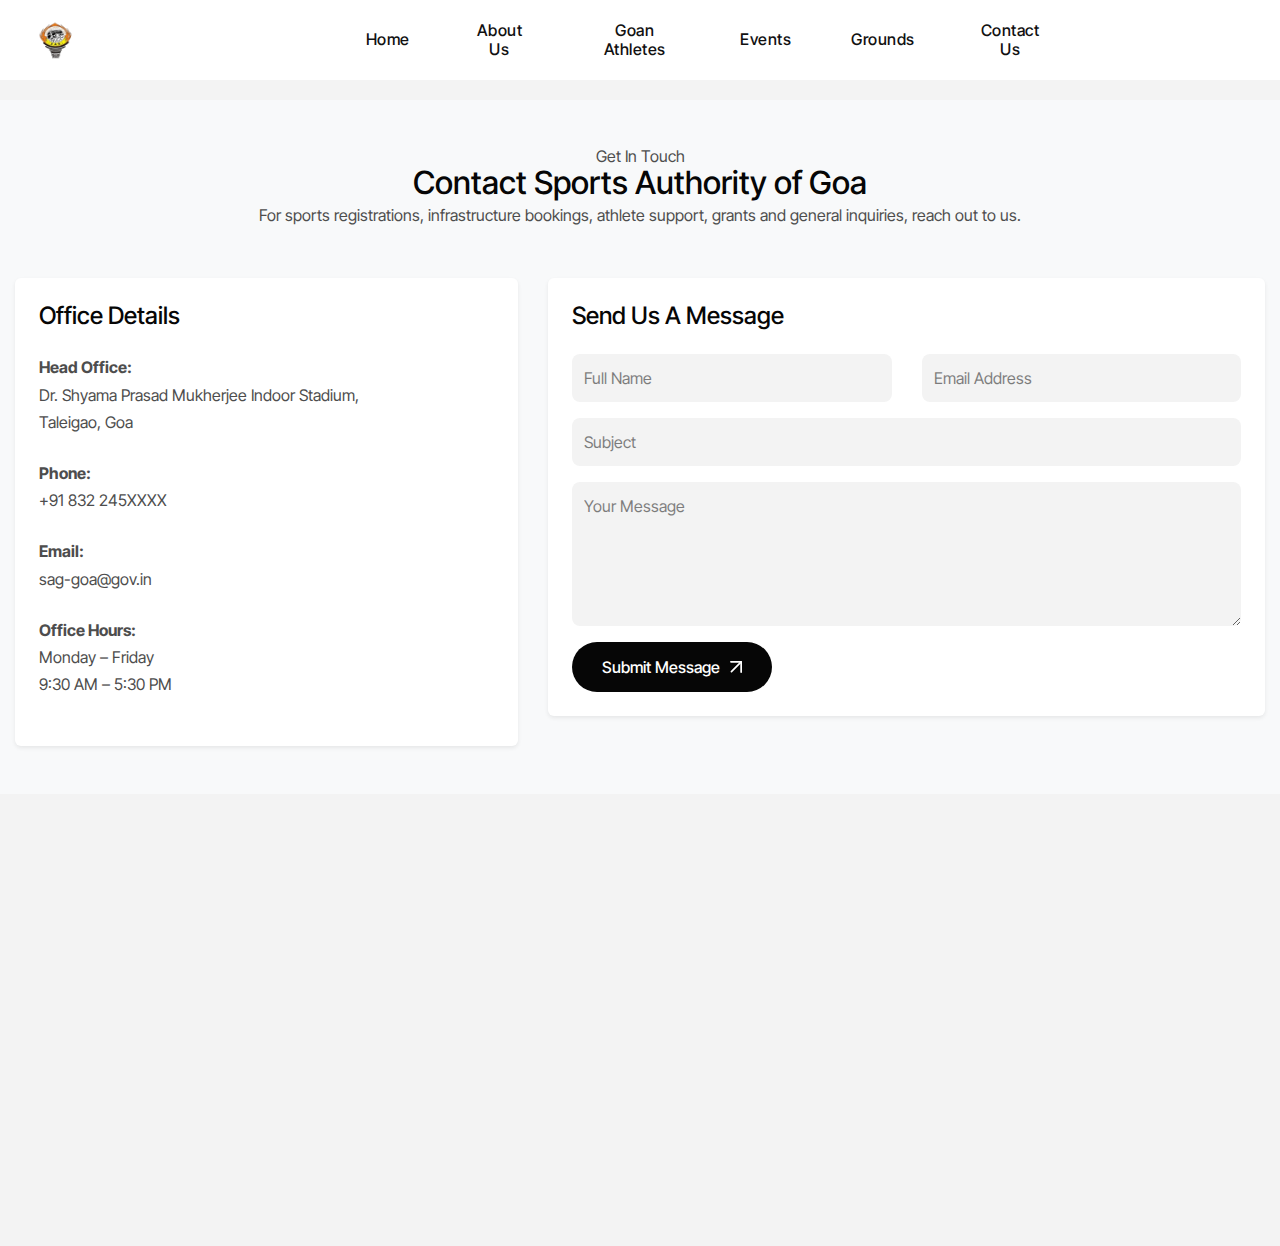
<file: contact.html>
<!DOCTYPE html>
<html lang="zxx">
<head>
	<!-- Meta -->
	<meta charset="utf-8">
	<meta http-equiv="X-UA-Compatible" content="IE=edge">
	<meta name="viewport" content="width=device-width, initial-scale=1.0, maximum-scale=1">
	<meta name="description" content="">
	<meta name="keywords" content="">
	<meta name="author" content="Awaiken">
	<!-- Page Title -->
    <title>Sports Authority Of Goa</title>
	<!-- Favicon Icon -->
	<link rel="shortcut icon" type="image/x-icon" href="images/favicon.png">
	<!-- Google Fonts Css-->
	<link rel="preconnect" href="https://fonts.googleapis.com">
    <link rel="preconnect" href="https://fonts.gstatic.com" crossorigin>
    <link href="https://fonts.googleapis.com/css2?family=Inter+Tight:ital,wght@0,100..900;1,100..900&display=swap" rel="stylesheet">
	<!-- Bootstrap Css -->
	<link href="css/bootstrap.min.css" rel="stylesheet" media="screen">
	<!-- SlickNav Css -->
	<link href="css/slicknav.min.css" rel="stylesheet">
	<!-- Swiper Css -->
	<link rel="stylesheet" href="css/swiper-bundle.min.css">
	<!-- Font Awesome Icon Css-->
	<link href="css/all.min.css" rel="stylesheet" media="screen">
	<!-- Animated Css -->
	<link href="css/animate.css" rel="stylesheet">
    <!-- Magnific Popup Core Css File -->
	<link rel="stylesheet" href="css/magnific-popup.css">
	<!-- Mouse Cursor Css File -->
	<link rel="stylesheet" href="css/mousecursor.css">
	<!-- Main Custom Css -->
	<link href="css/custom.css" rel="stylesheet" media="screen">
</head>
<body class="athletes-page">
  <!-- Header Start -->
	<header class="main-header">
		<div class="header-sticky bg-section">
			<nav class="navbar navbar-expand-lg">
				<div class="container">
					<!-- Logo Start -->
					<a class="navbar-brand sag-brand" href="index.html">
    <img src="images/logo.png" alt="Logo">
    <span>Sports Authority of Goa</span>
</a>
					<!-- Logo End -->

                    <!-- Main Menu Start -->
                    <div class="collapse navbar-collapse main-menu">
                         <div class="nav-menu-wrapper"> 
                            <ul class="navbar-nav ms-auto me-3" id="menu">
    <li class="nav-item">
        <a class="nav-link" href="index.html">Home</a>
    </li>

    <li class="nav-item">
        <a class="nav-link" href="about.html">About Us</a>
    </li>

    <li class="nav-item">
        <a class="nav-link" href="athletes.html">Goan Athletes</a>
    </li>

    <li class="nav-item">
        <a class="nav-link" href="events.html">Events</a>
    </li>

    <li class="nav-item">
        <a class="nav-link" href="grounds.html">Grounds</a>
    </li>

    <li class="nav-item">
        <a class="nav-link" href="contact.html">Contact Us</a>
    </li>
</ul>
 </div>
                        <!-- </div> -->
                        
                        <!-- Header Btn Start -->
                        <div class="header-btn d-flex align-items-center">
        <div id="google_translate_element"></div>
                 </div>
                        <!-- Header Btn End -->
                   
					<!-- Main Menu End -->
					<div class="navbar-toggle"></div>
				</div>
			</nav>
			<div class="responsive-menu"></div>
		</div>
	</header>
<section class="contact-section py-5">
<div class="container">

    <!-- Section Title -->
    <div class="text-center mb-5">
        <span class="section-sub-title wow fadeInUp">Get In Touch</span>
        <h2 class="wow fadeInUp" data-wow-delay="0.2s">Contact Sports Authority of Goa</h2>
        <p class="wow fadeInUp" data-wow-delay="0.3s">
            For sports registrations, infrastructure bookings, athlete support,
            grants and general inquiries, reach out to us.
        </p>
    </div>

    <div class="row g-4">

        <!-- Contact Info -->
        <div class="col-lg-5 wow fadeInLeft">
            <div class="contact-info p-4 shadow-sm rounded bg-white">

                <h4 class="mb-4">Office Details</h4>

                <p><strong>Head Office:</strong><br>
                Dr. Shyama Prasad Mukherjee Indoor Stadium,<br>
                Taleigao, Goa</p>

                <p><strong>Phone:</strong><br>
                +91 832 245XXXX</p>

                <p><strong>Email:</strong><br>
                sag-goa@gov.in</p>

                <p><strong>Office Hours:</strong><br>
                Monday – Friday<br>
                9:30 AM – 5:30 PM</p>

            </div>
        </div>

        <!-- Contact Form -->
        <div class="col-lg-7 wow fadeInRight">
            <div class="contact-form p-4 shadow-sm rounded bg-white">

                <h4 class="mb-4">Send Us A Message</h4>

                <form>

                    <div class="row">
                        <div class="col-md-6 mb-3">
                            <input type="text" class="form-control" placeholder="Full Name" required>
                        </div>

                        <div class="col-md-6 mb-3">
                            <input type="email" class="form-control" placeholder="Email Address" required>
                        </div>
                    </div>

                    <div class="mb-3">
                        <input type="text" class="form-control" placeholder="Subject" required>
                    </div>

                    <div class="mb-3">
                        <textarea class="form-control" rows="5" placeholder="Your Message" required></textarea>
                    </div>

                    <button type="submit" class="btn-default">
                        Submit Message
                    </button>

                </form>

            </div>
        </div>

    </div>

</div>
</section>
<section class="map-section">
    <div class="container-fluid p-0 wow fadeInUp">
        <iframe 
            src="https://www.google.com/maps?q=Dr.+Shyama+Prasad+Mukherjee+Indoor+Stadium+Taleigao+Goa&output=embed"
            width="100%" 
            height="450" 
            style="border:0;" 
            allowfullscreen="" 
            loading="lazy">
        </iframe>
    </div>
</section>




    <!-- Jquery Library File -->
    <script src="js/jquery-3.7.1.min.js"></script>
    <!-- Bootstrap js file -->
    <script src="js/bootstrap.min.js"></script>
    <!-- Validator js file -->
    <script src="js/validator.min.js"></script>
    <!-- SlickNav js file -->
    <script src="js/jquery.slicknav.js"></script>
    <!-- Swiper js file -->
    <script src="js/swiper-bundle.min.js"></script>
    <!-- Counter js file -->
    <script src="js/jquery.waypoints.min.js"></script>
    <script src="js/jquery.counterup.min.js"></script>
    <!-- Magnific js file -->
    <script src="js/jquery.magnific-popup.min.js"></script>
    <!-- SmoothScroll -->
    <script src="js/SmoothScroll.js"></script>
    <!-- Parallax js -->
    <script src="js/parallaxie.js"></script>
    <!-- MagicCursor js file -->
    <script src="js/gsap.min.js"></script>
    <script src="js/magiccursor.js"></script>
    <!-- Text Effect js file -->
    <script src="js/SplitText.min.js"></script>
    <script src="js/ScrollTrigger.min.js"></script>
    <!-- YTPlayer js File -->
    <script src="js/jquery.mb.YTPlayer.min.js"></script>
    <!-- Wow js file -->
    <script src="js/wow.min.js"></script>
    <!-- Main Custom js file -->
    <script src="js/function.js"></script>
</body>
</html>
</file>
<file: css/custom.css>
/* ----------------------------------------------------------------------------------------
* Author        : Awaiken
* Template Name : Neodunk - Basketball Club & Sports HTML Template
* File          : CSS File
* Version       : 1.0
* ---------------------------------------------------------------------------------------- */
/* INDEX
----------------------------------------------------------------------------------------
01. Global Variables
02. General css
03. Header css
04. Hero css
05. About Us css
06. Our Program css
07. Why Choose Us css
08. Our Match css
09. Match Highlights css
10. Our Benefits css
11. Our Team css
12. CTA Box css
13. Our Testimonials css
14. Our FAQs css
15. Our Blog css
16. Footer css
17. About Us Page css
18. Programs Page css
19. Program Single css
20. Blog Archive css
21. Blog Single css
22. Matches Page css
23. Match Single css
24. Team Page css
25. Team Single css
26. Testimonials Page css
27. Image Gallery css
28. Video Gallery css
29. FAQ's Page css
30. Contact Us Page css
31. 404 Error Page css
32.	Responsive css
33. Home - Version 2 css
34. Home - Version 3 css 
-------------------------------------------------------------------------------------- */

/************************************/
/*** 	 01. Global Variables	  ***/
/************************************/

:root{
	--primary-color				: #060606;
	--secondary-color			: #FFFFFF;
	--bg-color					: #F3F3F3;
	--text-color				: #4D4D4D;
	--accent-color				: #060606;
	--accent-secondary-color	: #8F453F;
	--white-color				: #FFFFFF;
	--divider-color				: #06060614;
	--dark-divider-color		: #FFFFFF14;
	--error-color				: rgb(230, 87, 87);
	--default-font				: "Inter Tight", sans-serif;
}

/************************************/
/*** 	   02. General css		  ***/
/************************************/

html,
body{
	width: 100%;
	overflow-x: clip;
}

body{
	font-family: var(--default-font);
	font-size: 16px;
	font-weight: 400;
	line-height: 1em;
	color: var(--text-color);
	background: var(--bg-color);
}

::-webkit-scrollbar-track{
	background-color: var(--primary-color);
	border-left: 1px solid var(--primary-color);
}

::-webkit-scrollbar{
	width: 7px;
	background-color: var(--primary-color);
}

::-webkit-scrollbar-thumb{
	background: var(--accent-secondary-color);
}

::selection{
	color: var(--white-color);
	background-color: var(--accent-secondary-color);
	filter: invert(1);
}

p{
	line-height: 1.7em;
	margin-bottom: 1.5em;
}

h1,
h2,
h3,
h4,
h5,
h6{
	font-weight: 500;
	line-height: 1.2em;
	color: var(--primary-color);
	margin: 0;
}

figure{
	margin: 0;
}

img{
	max-width: 100%;
}

a{
	text-decoration: none;
}

a:hover{
	text-decoration: none;
	outline: 0;
}

a:focus{
	text-decoration: none;
	outline: 0;
}

.container{
	max-width: 1500px;
}

.container,
.container-fluid,
.container-lg,
.container-md,
.container-sm,
.container-xl,
.container-xxl{
    padding-right: 15px;
    padding-left: 15px;
}

.image-anime{
	position: relative;
	overflow: hidden;
}

.image-anime:after{
	content: "";
	position: absolute;
    width: 200%;
    height: 0%;
    left: 50%;
    top: 50%;
    background-color: rgba(255,255,255,.3);
    transform: translate(-50%,-50%) rotate(-45deg);
    z-index: 1;
}

.image-anime:hover:after{
    height: 250%;
    transition: all 600ms linear;
    background-color: transparent;
}

.reveal{
	position: relative;
    display: -webkit-inline-box;
    display: -ms-inline-flexbox;
    display: inline-flex;
    visibility: hidden;
    overflow: hidden;
}

.reveal img{
    height: 100%;
    width: 100%;
    -o-object-fit: cover;
    object-fit: cover;
    -webkit-transform-origin: left;
    transform-origin: left;
}

.row{
    margin-right: -15px;
    margin-left: -15px;
}

.row > *{
	padding-right: 15px;
	padding-left: 15px;
}

.row.no-gutters{
    margin-right: 0px;
    margin-left: 0px;
}

.row.no-gutters > *{
    padding-right: 0px;
    padding-left: 0px;
}

.btn-default{
	position: relative;
	display: inline-block;  
	font-size: 16px;
	font-weight: 500;
	line-height: 1em;
	text-transform: capitalize;
	color: var(--white-color);
	background: var(--accent-color);
	border-radius: 100px;
	padding: 17px 52px 17px 30px;
	border: none;
	overflow: hidden;
	transition: all 0.4s ease-in-out;
	z-index: 1;
}

.btn-default::before{
	content: '';
	position: absolute;
    top: 50%;
    right: 30px;
    width: 12px;
    height: 12px;
    background-image: url('../images/arrow-white.svg');
    background-repeat: no-repeat;
    background-position: center center;
    background-size: cover;
    transform: translateY(-50%);
	transition: all 0.4s ease-in-out;
}

.btn-default:hover::before{
	transform: translateY(-50%) rotate(45deg);
}

.btn-default::after{ 
	content: '';
    position: absolute;
    top: 0;
    right: 0;
    bottom: 0;
    width: 0;
    height: 100%;
    background: var(--accent-secondary-color);
    transition: all 0.4s ease-in-out;
    z-index: -1;
}

.btn-default:hover::after{
	right: auto;
	left: 0;
    width: 100%;
}

.btn-default.btn-highlighted{
	background: var(--white-color);
	color: var(--primary-color);
}

.btn-default.btn-highlighted:hover{
	color: var(--white-color);
}

.btn-default.btn-highlighted:before{
	background-image: url('../images/arrow-primary.svg');
}

.btn-default.btn-highlighted:hover:before{
	filter: brightness(0) invert(1);
}

.readmore-btn{
	position: relative;
	display: inline-block;
	font-weight: 600;
	line-height: 1.625em;
	text-transform: capitalize;
	color: var(--white-color);
	padding-right: 34px;
	transition: all 0.4s ease-in-out;
}

.readmore-btn::before{
	content: '';
    position: absolute;
    top: 50%;
    transform: translateY(-50%);
    right: 0px;
    height: 26px;
    width: 26px;
    background-color: var(--accent-secondary-color);
    border-radius: 100px;
    background-image: url('../images/arrow-white.svg');
    background-repeat: no-repeat;
    background-position: center center;
    background-size: 8px auto;
    transition: all 0.4s ease-in-out;
}

.readmore-btn:hover::before{
	transform: translateY(-50%) rotate(45deg);
}

.cb-cursor:before{
	background: var(--accent-secondary-color);
}

.preloader{
	position: fixed;
	top: 0;
	left: 0;
	right: 0;
	bottom: 0;
	z-index: 1000;
	background: var(--primary-color);
	display: flex;
	align-items: center;
	justify-content: center;
}

.loading-container,
.loading{
	height: 100px;
	position: relative;
	width: 100px;
	border-radius: 100%;
}

.loading-container{
	margin: 40px auto;
}

.loading{
	border: 1px solid transparent;
	border-color: transparent var(--white-color) transparent var(--white-color);
	animation: rotate-loading 1.5s linear 0s infinite normal;
	transform-origin: 50% 50%;
}

.loading-container:hover .loading,
.loading-container .loading{
	transition: all 0.5s ease-in-out;
}

#loading-icon{
	position: absolute;
	top: 50%;
	left: 50%;
	max-width: 66px;
	transform: translate(-50%, -50%);
}

@keyframes rotate-loading{
	0%{
		transform: rotate(0deg);
	}

	100%{
		transform: rotate(360deg);
	}
}

.bg-section{
	width: 100%;
	max-width: 1880px;
	background-color: var(--secondary-color);
	border-radius: 30px;
	margin: 0 auto;
}

.bg-section .container-fluid{
	padding: 0;
}

.dark-section{
	background-color: var(--primary-color);
	background-image: url('../images/dark-section-bg-image.png');
	background-repeat: no-repeat;
	background-position: top center;
	background-size: cover; 
}

.section-row{
	margin-bottom: 80px;
}

.section-row .section-title{
	margin-bottom: 0; 
}

.section-row .section-title.section-title-center{
	width: 100%;
	max-width: 800px;
	margin: 0 auto;
	text-align: center;
}

.section-btn{
	text-align: right;
}

.section-content-btn .section-btn{
	margin-top: 30px;
	text-align: left;
}

.section-title-content p{
	margin-bottom: 20px;
}

.section-title-content p:last-child{
	margin-bottom: 0;	
}

.section-title{
	margin-bottom: 40px;
}

.section-title .section-sub-title{
	position: relative;
	display: inline-block;
	font-size: 14px;
	font-weight: 500;
	border: 1px solid var(--divider-color);
	border-radius: 100px;
	line-height: 1.3em;
	padding: 6px 20px 6px 35px;
    margin-bottom: 15px;
}

.section-title .section-sub-title::before{
	content: '';
    position: absolute;
    left: 16px;
    top: 50%;
    transform: translateY(-50%);
    width: 5px;
    height: 5px;
    background: var(--accent-secondary-color);
    border-radius: 50%;
}

.section-title h1{
	font-size: 60px;
	margin-bottom: 0;
	cursor: none;
}

.section-title h2{
	font-size: 52px;
	margin-bottom: 0;
	cursor: none;
}

.section-title p{
	margin-top: 20px;
	margin-bottom: 0;
}

.dark-section .section-title .section-sub-title{
	border-color: var(--dark-divider-color);
}

.dark-section .section-title .section-sub-title,
.dark-section .section-title h1,
.dark-section .section-title h2,
.dark-section .section-title p,
.dark-section .section-title-content p{
	color: var(--white-color);
}

.help-block.with-errors ul{
	margin: 0;
	text-align: left;
}

.help-block.with-errors ul li{
	color: var(--error-color);
	font-weight: 500;
	font-size: 14px;
}

/************************************/
/**** 	    03. Header css		 ****/
/************************************/

header.main-header{
	position: absolute;
	top: 20px;
	left: 0;
	right: 0;
	z-index: 100;
}

header.main-header .header-sticky{
	position: relative;
	top: 0;
	background: transparent;
	border-radius: 0;
	border-bottom: 1px solid var(--dark-divider-color);
	z-index: 100;
}

header.main-header .header-sticky.hide{
	transform: translateY(-100%);
	transition: transform 0.3s ease-in-out;
}

header.main-header .header-sticky.active{
	position: fixed;
	top: 0;
	left: 0;
	right: 0;
    transform: translateY(0);
	background: var(--primary-color);
	border-bottom: 1px solid var(--dark-divider-color);
	border-radius: 0 0 30px 30px;
}

header.main-header .header-sticky.active .header-btn .btn-default{
	background: var(--white-color);
	color: var(--primary-color);
}

header.main-header .header-sticky.active .header-btn .btn-default:hover{
	color: var(--white-color);
}

header.main-header .header-sticky.active .btn-default::before{
	background-image: url('../images/arrow-primary.svg');
}

header.main-header .header-sticky.active .btn-default:hover:before{
	filter: brightness(0) invert(1);
}

.navbar{
	padding: 0;
	height: 90px;
	display: flex;
	align-items: center;
}

.navbar-brand{
	padding: 0;
	margin: 0;
}
.navbar-brand img {
    height: 70px;
    width: auto;
    display: block;
}
.main-header .navbar-collapse {
    display: flex !important;
    align-items: center;
    justify-content: space-between;
}


.main-menu .nav-menu-wrapper{
	flex: 1;
	text-align: center;
	margin: 0 1.042vw;
}

.main-menu .nav-menu-wrapper > ul{
	align-items: center;
	display: inline-flex;
}

.main-menu ul li{
	margin: 0 10px;
	position: relative;
}

.main-menu ul li a{
	font-size: 16px;
	font-weight: 500;
	line-height: 1.2em;
	padding: 12px 10px !important;
	color: var(--white-color);
	background: transparent;
	border-radius: 0px;
	text-transform: capitalize;
	transition: all 0.3s ease-in-out;
}

.main-menu ul li.submenu > a:after{
	content: '\f107';
	font-family: 'FontAwesome';
	font-weight: 900;
	font-size: 14px;
	margin-left: 8px;
}

.main-menu ul li a:hover,
.main-menu ul li a:focus{
	color: var(--accent-secondary-color);
}

.main-menu ul ul{
	visibility: hidden;
	opacity: 0;
	transform: scale(1,0.8);
	transform-origin: top;
	padding: 0;
	margin: 0;
	list-style: none;
	width: 235px;
	border-radius: 20px;
	position: absolute;
	left: 0;
	top: 100%;
	background: var(--accent-secondary-color);
	transition: all 0.3s ease-in-out;
	text-align: left;
}

.main-menu ul li.submenu:first-child ul{
    width: 235px;
}

.main-menu ul ul ul{
	left: 100%;
	top: 0;
	text-align: left;
}

.main-menu ul li:hover > ul{
	visibility: visible;
	opacity: 1;
	transform: scale(1,1);
    padding: 5px 0;
}

.main-menu ul li.submenu ul li.submenu > a:after{
    content: '\f105';
    float: right;
}

.main-menu ul ul li{
	margin: 0;
	padding: 0;
}

.main-menu ul ul li a{
	color: var(--white-color);
	padding: 6px 20px !important;
	transition: all 0.3s ease-in-out;
}

.main-menu ul ul li a:hover,
.main-menu ul ul li a:focus{
	color: var(--primary-color);
	background-color: transparent;
	padding: 6px 20px 6px 23px !important;
}

.main-menu ul li.highlighted-menu{
    display: none;
}

.responsive-menu,
.navbar-toggle{
	display: none;
}

.responsive-menu{
	top: 0;
	position: relative;
}

.slicknav_btn{
	background: var(--accent-secondary-color);
	padding: 0;
	display: flex;
	align-items: center;
	justify-content: center;
	width: 38px;
	height: 38px;
	margin: 0;
	border-radius: 6px;
}

.slicknav_icon .slicknav_icon-bar{
	display: block;
	width: 100%;
	height: 3px;
	width: 22px;
	background-color: var(--white-color);
	border-radius: 6px;
	margin: 4px auto !important;
	transition: all 0.1s ease-in-out;
}

.slicknav_icon .slicknav_icon-bar:first-child{
	margin-top: 0 !important;
}

.slicknav_icon .slicknav_icon-bar:last-child{
	margin-bottom: 0 !important;
}

.navbar-toggle a.slicknav_btn.slicknav_open .slicknav_icon span.slicknav_icon-bar:nth-child(1){
    transform: rotate(-45deg) translate(-5px, 5px);
}

.navbar-toggle a.slicknav_btn.slicknav_open .slicknav_icon span.slicknav_icon-bar:nth-child(2){
    opacity: 0;
}

.navbar-toggle a.slicknav_btn.slicknav_open .slicknav_icon span.slicknav_icon-bar:nth-child(3){
    transform: rotate(45deg) translate(-5px, -5px);
}

.slicknav_menu{
	position: absolute;
    width: 100%;
	padding: 0;
	background: var(--accent-secondary-color);
}

.slicknav_menu ul{
	margin: 5px 0;
}

.slicknav_menu ul ul{
	margin: 0;
}

.slicknav_nav .slicknav_row,
.slicknav_nav li a{
	position: relative;
	font-size: 16px;
	font-weight: 500;
	text-transform: capitalize;
	padding: 7px 20px;
	color: var(--white-color);
	line-height: normal;
	margin: 0;
	border-radius: 0 !important;
	transition: all 0.3s ease-in-out;
}

.slicknav_nav a:hover,
.slicknav_nav a:focus,
.slicknav_nav .slicknav_row:hover{
	background-color: transparent;
	color: var(--primary-color);
}

.slicknav_menu ul ul li a{
    padding: 7px 20px 7px 30px;
}

.slicknav_arrow{
	font-size: 0 !important;
}

.slicknav_arrow:after{
	content: '\f107';
	font-family: 'FontAwesome';
	font-weight: 900;
	font-size: 12px;
	margin-left: 8px;
	color: var(--white-color);
	position: absolute;
	right: 15px;
	top: 50%;
	transform: translateY(-50%);
	transition: all 0.3s ease-out;
}

.slicknav_open > a .slicknav_arrow:after{
    transform: translateY(-50%) rotate(-180deg);
	color: var(--primary-color);
}

/************************************/
/***         04. Hero css	      ***/
/************************************/

.hero{
	position: relative;
	background-image: url('../images/hero-bg-image.jpg');
	align-content: end;
	padding: 225px 0 100px;
	margin-top: 20px;
	height: 100vh;
	min-height: 770px;
	overflow: hidden;
}

.hero::before{
	content: '';
    position: absolute;
    top: 0;
    left: 0;
    right: 0;
    bottom: 0;
	background: linear-gradient(180deg, rgba(6, 6, 6, 0.80) 0%, rgba(0, 0, 0, 0.00) 21%, rgba(6, 6, 6, 0.64) 57.5%);
    width: 100%;
    height: 100%;
    z-index: 0;
}

.hero .container{
	position: relative;
	z-index: 2;
}

.hero-content{
	margin-right: 20px;
}

.hero-client-box{
	display: flex;
	flex-wrap: wrap;
	align-items: center;
	gap: 20px;
	margin-bottom: 20px;
}

.satisfy-client-images{
	display: flex;
	align-items: center;
}

.satisfy-client-image{
	position: relative;
    display: inline-block;
    margin-left: -14px;
	border: 1px solid var(--white-color);
	border-radius: 50%;
	overflow: hidden;
	z-index: 1;
}

.satisfy-client-image:first-child{
	margin: 0;
}

.satisfy-client-image figure{
	display: block;
	border-radius: 50%;
}

.satisfy-client-image figure img{
	width: 100%;
	max-width: 50px;
	border-radius: 50%;
}

.satisfy-client-image.add-more{
	width: 52px;
	height: 52px;
	background-color: var(--accent-secondary-color);
	border-radius: 50%;
	display: flex;
	justify-content: center;
	align-items: center;
}

.satisfy-client-image.add-more i{
	font-size: 20px;
	color: var(--primary-color);
	line-height: normal;
	transition: all 0.3s ease-in-out;
}

.satisfy-client-image.add-more h3{
	font-size: 14px;
	color: var(--primary-color);
	line-height: 1em;
}

.satisfy-client-image.add-more img{
	width: 100%;
	max-width: 16px;
}

.hero-client-box-content h2{
	font-size: 30px;
	color: var(--white-color);
}

.hero-client-box-content p{
	color: var(--white-color);
	line-height: normal;
	margin: 5px 0 0 0;
}

.hero-content .section-title{
	margin-bottom: 0;
}

.hero-button-box{
	display: flex;
	flex-wrap: wrap;
	align-items: center;
	gap: 25px;
	margin-top: 30px;
}

/* .video-play-button{
	display: inline-flex;
	align-items: center;
	gap: 15px;
}

.video-play-button a{
	position: relative;
	height: 50px;
	width: 50px;
	background: var(--accent-secondary-color);
	border-radius: 50%;
	display: flex;
	justify-content: center;
	align-items: center;
	cursor: none;
	transition: all 0.3s ease-in-out;
}

.video-play-button:hover a{
	background: var(--white-color);
}

.video-play-button a.bg-effect:before,
.video-play-button a.bg-effect:after{
	content: '';
	position: absolute;
	top: -30%;
	left: -30%;
	width: 100%;
	height: 100%;
	border: 40px solid var(--white-color);
	opacity: 50%;
	border-radius: 50%;
	transform: scale(0.6);
	z-index: -1;
	animation: border-zooming 1.2s infinite linear;
}

.video-play-button a.bg-effect:after{
	animation-delay: .3s;
} */

@keyframes border-zooming{
	100%{
		transform: scale(1);
		opacity: 0;
	}
}

/* .video-play-button a i{
	font-size: 16px;
	color: var(--white-color);
	margin-left: 2px;
	transition: all 0.3s ease-in-out;
}

.video-play-button:hover a i{
	color: var(--primary-color);
}

.video-play-button p{
	font-weight: 500;
	color: var(--white-color);
	margin: 0;
} */

/************************************/
/*** 	   05. About Us css		  ***/
/************************************/

.about-us{
	padding: 100px 0;
}

.about-us-image-box{
	display: flex;
	flex-wrap: wrap;
	align-items: end;
}

.about-us-image-box-1{
	position: relative;
	width: 61%;
	margin-bottom: 40px;
	z-index: 1;
}

.about-us-image figure{
	display: block;
	border-radius: 30px;
}

.about-us-image img{
	width: 100%;
	object-fit: cover;
	border-radius: 30px;
}

.about-us-image-box-1 .about-us-image img{
	aspect-ratio: 1 / 1.577;
}

.about-us-image-box-2{
	position: relative;
	width: 39%;
}

.about-us-image-box-2 .about-us-image{
	position: relative;
	margin-left: -185px;
	z-index: 0;
}

.about-us-image-box-2 .about-us-image img{
	aspect-ratio: 1 / 1.354;
}

.about-trusted-player-box{
	position: relative;
	background: var(--primary-color) url('../images/bg-shape-ball.png') no-repeat;
	background-position: right -30px bottom -30px;
	background-size: 110px auto;
	border: 6px solid var(--bg-color);
	border-radius: 30px;
	margin: -85px 50px 0 -115px;
	padding: 30px;
	z-index: 1;
}

.about-trusted-player-box .satisfy-client-image figure img{
	max-width: 40px;
}

.about-trusted-player-box-content{
	margin-top: 30px;
}

.about-trusted-player-box-content p{
	font-size: 20px;
	line-height: 1.4em;
	color: var(--white-color);
	margin: 0;
}

.about-us-content-box{
	margin-left: 15px;
}

.about-body-item-list{
	background-color: var(--white-color);
	border-radius: 30px;
	display: flex;
	flex-wrap: wrap;
	gap: 30px;
	padding: 30px;
}

.about-body-item{
	width: calc(50% - 15px);
	display: flex;
	flex-wrap: wrap;
	gap: 15px;
}

.about-body-item .icon-box{
	position: relative;
    width: 50px;
    height: 50px;
    background: var(--accent-secondary-color);
    border-radius: 16px;
    display: flex;
    justify-content: center;
    align-items: center;
    overflow: hidden;
}

.about-body-item .icon-box::before{
	content: '';
    position: absolute;
    top: 0;
    bottom: 0;
    right: 0;
    left: 0;
    background: var(--primary-color);
    width: 100%;
    height: 100%;
    transform: rotate(180deg) scale(0);
    transition: all 0.4s ease-in-out;
    z-index: 0;
}

.about-body-item:hover .icon-box::before{
	transform: rotate(0) scale(1);
}

.about-body-item .icon-box img{
	position: relative;
    width: 100%;
    max-width: 24px;
    z-index: 1;
}

.about-body-item-content{
	width: calc(100% - 65px);
}

.about-body-item-content h3{
	font-size: 20px;
}

.about-body-item-content p{
	margin: 10px 0 0;
}

.about-us-list{
	margin-top: 40px;
}

.about-us-list ul{
	display: flex;
	flex-wrap: wrap;
	gap: 20px;
	list-style: none;
	margin: 0;
	padding: 0;
}

.about-us-list ul li{
	width: calc(50% - 10px);
	position: relative;
    line-height: 1.5em;
    padding-left: 25px;
}

.about-us-list ul li::before{
    content: '\f058';
    position: absolute;
    font-family: 'Font Awesome 7 Free';
    font-size: 18px;
    font-weight: 900;
    color: var(--accent-secondary-color);
    top: 0;
    left: 0;
}

.about-us-btn{
	border-top: 1px solid var(--divider-color);
	margin-top: 40px;
	padding-top: 40px;
}

/************************************/
/*** 	  06. Our Program css     ***/
/************************************/

.our-program{
	position: relative;
	overflow: hidden;
	background-image: url('../images/our-program-bg-image.png');
    background-repeat: no-repeat;
    background-position: center center;
	background-size: cover;
	padding: 100px 0;
}

.program-item{
	position: relative;
	height: calc(100% - 30px);
	margin-bottom: 30px;
	border-radius: 30px;
	overflow: hidden;
}

.program-item-image a,
.program-item-image figure{
	position: relative;
	display: block;
	cursor: none;
	height: 100%;
}

.program-item-image figure::before{
	content: '';
    position: absolute;
    top: 0;
    bottom: 0;
    left: 0;
    right: 0;
    height: 100%;
    width: 100%;
	background: linear-gradient(180deg, rgba(6, 6, 6, 0.00) 24.67%, var(--primary-color) 100%);
    z-index: 1;
}

.program-item-image img{
	width: 100%;
	aspect-ratio: 1 / 1.213;
	object-fit: cover;
	transition: all 0.6s ease-in-out;
}

.program-item:hover .program-item-image img{
	transform: scale(1.06);
}

.program-item-body{
	position: absolute;
	right: 40px;
	bottom: 40px;
	left: 40px;
	transform: translateY(50px);
	transition: all 0.4s ease-in-out;
	z-index: 2;
}

.program-item:hover .program-item-body{
	transform: translateY(0);
}

.program-item-content h2{
	font-size: 20px;
	color: var(--white-color);
}

.program-item-content h2 a{
	color: inherit;
}

.program-item-content p{
	color: var(--white-color);
	border-top: 1px solid var(--dark-divider-color);
	margin: 20px 0 0;
	padding-top: 20px;
}

.program-readmore-btn{
	opacity: 0;
	visibility: hidden;
	margin-top: 20px;
	transition: all 0.4s ease-in-out;
}

.program-item:hover .program-readmore-btn{
	visibility: visible;
	opacity: 1;
}

.section-footer-text{
	text-align: center;
	margin-top: 30px;
}

.section-footer-text p{
	color: var(--primary-color);
	margin-bottom: 0;
}

.section-footer-text p span{
	display: inline-block;
	font-size: 14px;
	background: var(--primary-color);
	color: var(--white-color);
	line-height: 1em;
	padding: 5px 10px;
	border-radius: 100px;
	margin-right: 10px;
}

.section-footer-text p a{
	font-weight: 600;
	text-transform: capitalize;
	text-decoration: underline;
	text-underline-offset: 3px;
	color: var(--accent-secondary-color);
	transition: all 0.3s ease-in-out;
}

.section-footer-text p a:hover{
	color: var(--primary-color);
}

.section-footer-text ul{
	width: 100%;
	padding: 0;
	margin: 20px 0 0;
	list-style: none;
}

.section-footer-text ul li{
	display: inline-block;
	font-size: 18px;
	font-weight: 500;
	line-height: normal;
	color: var(--primary-color);
	margin-right: 10px;
}

.section-footer-text ul li:last-child{
	margin: 0;
}

.section-footer-text ul li i{
	color: var(--accent-secondary-color);
}

.section-footer-text.section-footer-contact{
	display: flex;
    flex-wrap: wrap;
    align-items: center;
    justify-content: center;
    gap: 10px 20px;
}

.section-footer-text.section-footer-contact span{
	width: 30px;
    height: 30px;
    padding: 0;
    display: inline-flex;
    justify-content: center;
	align-items: center;
    margin-right: 10px;
}

.section-footer-text.section-footer-contact span img{
	width: 100%;
	max-width: 16px;
}

.section-footer-text.section-satisfy-img{
	display: flex;
    flex-wrap: wrap;
    align-items: center;
    justify-content: center;
    gap: 10px;
}

.section-footer-text.section-satisfy-img .satisfy-client-image figure img{
	max-width: 30px;
}

.section-footer-text.section-satisfy-img .satisfy-client-image.add-more{
	width: 32px;
	height: 32px;
}

.section-footer-text.section-satisfy-img .satisfy-client-image.add-more img{
	width: 100%;
	max-width: 14px;
}

.section-footer-text.section-satisfy-img ul{
	margin: 5px 0 0;
}

.dark-section .section-footer-text p span{
	background: var(--accent-secondary-color);
}

.dark-section .section-footer-text p,
.dark-section .section-footer-text ul li{
	color: var(--white-color);
}

.dark-section .section-footer-text p a:hover{
	color: var(--white-color);
}

.dark-section .section-footer-text.section-satisfy-img .satisfy-client-image{
	border-color: var(--primary-color);
}

/************************************/
/*** 	 07. Why Choose US css	  ***/
/************************************/

.why-choose-us{
	padding: 100px 0;
}

.why-choose-item-list{
	display: flex;
	flex-wrap: wrap;
	align-items: end;
	gap: 30px;
}

.why-choose-item{
	width: calc(25% - 22.5px);
	background-color: var(--white-color);
	border-radius: 30px;
	padding: 40px;
	overflow: hidden;
}

.why-choose-item.box-1{
	min-height: 380px;
	display: flex;
	flex-direction: column;
	justify-content: space-between;
	gap: 30px;
}

.why-choose-item .icon-box,
.why-choose-item-body-btn a{
	position: relative;
    width: 50px;
    height: 50px;
    background: var(--accent-secondary-color);
    border-radius: 16px;
    display: flex;
    justify-content: center;
    align-items: center;
    overflow: hidden;
	transition: all 0.4s ease-in-out;
}

.why-choose-item .icon-box::before{
	content: '';
    position: absolute;
    top: 0;
    bottom: 0;
    right: 0;
    left: 0;
    background: var(--primary-color);
    width: 100%;
    height: 100%;
    transform: rotate(180deg) scale(0);
    transition: all 0.4s ease-in-out;
    z-index: 0;
}

.why-choose-item.box-1:hover .icon-box::before{
	transform: rotate(0) scale(1);
}

.why-choose-item-body-btn a{
	background: var(--white-color);
}

.why-choose-item-body-btn a:hover{
	background: var(--accent-secondary-color);
}

.why-choose-item .icon-box img,
.why-choose-item-body-btn a img{
	position: relative;
    width: 100%;
    max-width: 24px;
    z-index: 1;
}

.why-choose-item-body-btn a img{
	max-width: 14px;
	transition: all 0.4s ease-in-out;
}

.why-choose-item-body-btn a:hover img{
	filter: brightness(0) invert(1);
	transform: rotate(45deg);
}

.why-choose-item-content h3{
	font-size: 20px;
	line-height: 1.4em;
}

.why-choose-item-content p{
	margin: 10px 0 0;
}

.why-choose-item-content ul{
	list-style: disc;
	border-top: 1px solid var(--divider-color);
    margin: 20px 0 0;
    padding: 20px 0 0 20px;
}

.why-choose-item-content ul li{
    line-height: 1.5em;
    margin-bottom: 15px;
}

.why-choose-item-content ul li:last-child{
	margin-bottom: 0;
}

.why-choose-item-content ul li::marker{
    color: var(--accent-secondary-color);
}

.why-choose-item.box-2{
	padding: 0;
}

.why-choose-item.box-2 figure{
	display: block;
}

.why-choose-item.box-2 figure img{
	width: 100%;
	aspect-ratio: 1 / 0.754;
	object-fit: cover;
}

.why-choose-item.box-3{
	position: relative;
}

.why-choose-item.box-3 .why-choose-item-image{
	position: absolute;
	top: 0;
	left: 0;
	bottom: 0;
	right: 0;
}

.why-choose-item.box-3 .why-choose-item-image figure{
	display: block;
	height: 100%;
}

.why-choose-item.box-3 .why-choose-item-image img{
	width: 100%;
	height: 100%;
	filter: brightness(40%);
	object-fit: cover;
}

.why-choose-item.box-3 .why-choose-item-content{
	position: relative;
	min-height: 285px;
	display: flex;
	flex-direction: column;
	justify-content: space-between;
	gap: 30px;
	z-index: 1;
}

.why-choose-item.box-3 .why-choose-item-content h3{
	color: var(--white-color);
}

.why-choose-item.box-3 .why-choose-item-content p{
	color: var(--white-color);
	margin-top: 0;
}

.why-choose-item-body-btn{
	margin-top: 30px;
}

.why-choose-item.box-4{
	display: flex;
	flex-direction: column;
	justify-content: space-between;
	gap: 30px;
	overflow: hidden;
}

.why-choose-item.box-4 .why-choose-item-content p{
	border-top: 1px solid var(--divider-color);
	margin-top: 20px;
	padding-top: 20px;
}

.why-choose-item.box-4 .why-choose-item-content .why-choose-item-btn{
	margin-top: 20px;
}

.why-choose-item.box-4 .why-choose-item-image{
	text-align: right;
}

.why-choose-item.box-4 .why-choose-item-image figure{
	margin: 0 -60px -80px auto;
}

.why-choose-item.box-4 .why-choose-item-image img{
	width: 100%;
	max-width: 220px;
	object-fit: cover;
	border-radius: 30px 0 0 0;
}

.why-choose-us .section-footer-text{
	margin-top: 60px;
}

/************************************/
/*** 	   08. Our Match css	  ***/
/************************************/

.our-match{
	padding: 100px 0;
}

.our-match-items-list{
	display: flex;
	flex-wrap: wrap;
	justify-content: space-between;
	gap: 30px;
}

.our-match-item{
	width: calc(33.33% - 20px);
	background: var(--dark-divider-color);
	backdrop-filter: blur(30px);
	-webkit-backdrop-filter: blur(30px);
	border-radius: 30px;
	padding: 30px 30px 0;
	overflow: hidden;
	transition: all 0.4s ease-in-out;
}

.our-match-item-title{
	text-align: center;
	margin-bottom: 30px;
}

.our-match-item-title h3{
	font-size: 20px;
	color: var(--white-color);
}

.our-match-item-body{
	position: relative;
	display: flex;
	flex-wrap: wrap;
	align-items: center;
	justify-content: space-between;
	gap: 30px;
}

.our-match-item-body::before{
	content: 'VS';
	position: absolute;
	top: 50%;
	right: 50%;
	transform: translate(50%, -50%);
	font-size: 30px;
	font-weight: 600;
	color: var(--white-color);
}

.match-team-logo{
	position: relative;
	max-width: 50%;
}

.match-team-logo figure{
	display: block;
	border-radius: 10px;
}

.match-team-logo figure img{
	width: 100%;
	max-width: 120px;
	border-radius: 10px;
}

.team-logo{
	width: calc(22% - 3.472vw);
	text-align: center;
	align-content: center;
}

.team-logo figure{
	display: block;
	border-radius: 30px;
}

.team-logo img{
	width: 100%;
	max-width: 250px;
	border-radius: 30px;
}

.our-match-item-date{
	text-align: center;
	margin-top: 30px;
}

.our-match-item-date h3{
	font-size: 20px;
	color: var(--white-color);
}

.our-match-item-btn{
	margin: 30px -30px 0;
}

.our-match-item-btn a{
	width: 100%;
	display: block;
	border-top: 1px solid var(--divider-color);
	background: var(--accent-secondary-color);
	font-size: 20px;
	color: var(--white-color);
	text-align: center;
	padding: 17px;
	transition: all 0.3s ease-in-out;
}

.our-match-item-btn a:hover{
	background: var(--secondary-color);
	color: var(--primary-color);
}

.our-match-item-btn .btn-default::before{
	display: none;
}

.our-match-item:hover{
	background: var(--accent-secondary-color);
}

.our-match-item:hover .our-match-item-btn a{
	background: var(--white-color);
	color: var(--primary-color);
	border-color: var(--dark-divider-color);
}

.our-match-item:hover .our-match-item-btn a:hover{
	background: transparent;
	color: var(--white-color);
}

.our-match .section-footer-text{
	margin-top: 60px;
}

/************************************/
/***   09. Match Highlights css   ***/
/************************************/

.match-highlights{
	padding: 100px 0 70px;
}

.match-highlight-item{
	height: calc(100% - 30px);
	margin-bottom: 30px;
}

.match-highlight-image-box{
	position: relative;
}

.match-highlight-item-image a,
.match-highlight-item-image figure{
	display: block;
    border-radius: 30px;
    cursor: none;
    overflow: hidden;
}

.match-highlight-item-image img{
	width: 100%;
	aspect-ratio: 1 / 0.745;
	object-fit: cover;
	transition: all 0.6s ease-in-out;
}

.match-highlight-item:hover .match-highlight-item-image img{
	transform: scale(1.06);
}

.match-highlight-image-box .video-play-button{
	position: absolute;
	top: 50%;
	left: 50%;
	transform: translate(-50% , -50%) scale(0);
	transition: all 0.5s ease-in-out;
	z-index: 2;
}

.match-highlight-item:hover .match-highlight-image-box .video-play-button{
	transform: translate(-50% , -50%) scale(1);
}

.match-highlight-image-box .video-play-button a{
	height: 60px;
	width: 60px;
}

.match-highlight-item:hover .match-highlight-image-box .video-play-button a{
	background: var(--white-color);
	cursor: pointer;
}

.match-highlight-image-box .video-play-button a.bg-effect:before, 
.match-highlight-image-box .video-play-button a.bg-effect:after{
	top: -25%;
    left: -25%;
    border-width: 45px;
}

.match-highlight-image-box .video-play-button a img{
	width: 100%;
	max-width: 24px;
	transition: all 0.4s ease-in-out;
}

.match-highlight-item:hover .match-highlight-image-box .video-play-button a img{
	filter: brightness(1) invert(1);
}

.match-highlight-item-body{
	margin-top: 20px;
}

.match-highlight-item-meta{
	margin-bottom: 15px;
}

.match-highlight-item-meta ul{
	display: flex;
	flex-wrap: wrap;
	gap: 20px;
	list-style: none;
	margin: 0;
	padding: 0;
}

.match-highlight-item-meta ul li{
	position: relative;
	color: var(--primary-color);
	line-height: normal;
}

.match-highlight-item-meta ul li::before{
	content: '/';
	position: absolute;
	top: 0;
	right: -13px;
}

.match-highlight-item-meta ul li:last-child:before{
	display: none;
}

.match-highlight-item-meta ul li a{
	color: var(--accent-secondary-color);
}

.match-highlight-item-content h2{
	font-size: 20px;
	line-height: 1.4em;
}

.match-highlight-item-content h2 a{
	color: inherit;
}

/************************************/
/*** 	   10. Our Benefits css	  ***/
/************************************/

.our-benefits{
	position: relative;
	padding: 100px 0;
	overflow: hidden;
}

.our-benefits::before{
	content: '';
    position: absolute;
    top: 40px;
    left: -10px;
    background: url('../images/section-bg-image-1.png') no-repeat;
	background-position: center center;
    background-size: cover;
    width: 152px;
    height: 240px;
}

.our-benefits .container{
	position: relative;
	z-index: 2;
}

.benefit-item-box{
	position: relative;
	display: flex;
	flex-direction: column;
	justify-content: space-between;
	gap: 30px;
	border-radius: 30px;
	height: calc(100% - 30px);
	margin-bottom: 30px;
	padding: 40px;
	overflow: hidden;
}

.benefit-item-box.box-1{
	background-color: var(--bg-color);
}

.benefit-item-box-content h2{
	font-size: 52px;
	font-weight: 600;
	color: var(--accent-secondary-color);
	margin-bottom: 15px;
}

.benefit-item-box-content h2 span{
	color: var(--primary-color);
}

.benefit-item-box-content h3{
	font-size: 20px;
	line-height: 1.4em;
	border-bottom: 1px solid var(--divider-color);
	padding-bottom: 30px;
	margin-bottom: 30px;
}

.benefit-item-box-content p{
	margin: 0;
}

.benefit-skill-bar .skills-progress-bar{
	margin-bottom: 30px;
}

.benefit-skill-bar .skills-progress-bar:last-child{
	margin-bottom: 0px;
}

.skills-progress-bar .skill-data{
    display: flex;
    justify-content: space-between;
    gap: 15px;
    margin-bottom: 15px;
}

.skills-progress-bar .skill-data .skill-title,
.skills-progress-bar .skill-data .skill-no{
	font-weight: 500;
    line-height: normal;
    color: var(--primary-color);
}

.skills-progress-bar .skill-data .skill-no{
	font-weight: 400;
}

.skills-progress-bar .skillbar .skill-progress{
    position: relative;
    width: 100%;
    height: 5px;
    background: var(--white-color);
    border-radius: 30px;
    overflow: hidden;
}

.skills-progress-bar .skillbar .skill-progress .count-bar{
    position: absolute;
    top: 0;
    left: 0;
    bottom: 0;
    background: var(--accent-color);
    border-radius: 30px;
}

.benefit-item-box.box-2{
	display: block;
	padding: 0;
}

.benefit-item-slider{
    position: relative;
	height: 100%;
}

.benefit-img-slider .swiper-wrapper{
	cursor: none;
	height: 100%;
}

.benefit-img-slider,
.benefit-img-slider .swiper-slide{
	height: 100%;
}

.benefit-img-slider .swiper-slide figure{
    display: block;
	height: 100%;
	border-radius: 12px;
}

.benefit-img-slider .swiper-slide img{
    width: 100%;
	height: 100%;
	min-height: 350px;
    aspect-ratio: 1 / 1.015;
    object-fit: cover;
}

.benefit-img-item{
    position: absolute;
    bottom: 15px;
    left: 15px;
    max-width: 270px;
	z-index: 2;
}

.benefit-img-item .swiper-slide img{
    width: 100%;
    height: 100%;
    object-fit: cover;
    border-radius: 12px;
}

.benefit-img-item .swiper-slide{
	cursor: none;
}

.benefit-item-box.box-3{
	background: var(--primary-color) url('../images/bg-shape-ball.png') no-repeat;
	background-position: top -40px right -40px;
	background-size: 170px auto;
}

.benefit-item-box.box-3 .icon-box{
	position: relative;
    width: 50px;
    height: 50px;
    background: var(--accent-secondary-color);
    border-radius: 16px;
    display: flex;
    justify-content: center;
    align-items: center;
    overflow: hidden;
}

.benefit-item-box.box-3 .icon-box::before{
	content: '';
    position: absolute;
    top: 0;
    bottom: 0;
    right: 0;
    left: 0;
    background: var(--white-color);
    width: 100%;
    height: 100%;
    transform: rotate(180deg) scale(0);
    transition: all 0.4s ease-in-out;
    z-index: 0;
}

.benefit-item-box.box-3:hover .icon-box::before{
	transform: rotate(0) scale(1);
}

.benefit-item-box.box-3 .icon-box img{
	position: relative;
    width: 100%;
    max-width: 24px;
    z-index: 1;
	transition: all 0.4s ease-in-out;
}

.benefit-item-box.box-3:hover .icon-box img{
	filter: brightness(1) invert(1);
}

.benefit-item-box.box-3 .benefit-item-box-content h3{
	color: var(--white-color);
	border-color: var(--dark-divider-color);
}

.benefit-item-box-content ul{
	list-style: none;
	margin: 0;
	padding: 0;
}

.benefit-item-box-content ul li{
	position: relative;
	color: var(--white-color);
    line-height: 1.5em;
    padding-left: 25px;
	margin-bottom: 20px;
}

.benefit-item-box-content ul li:last-child{
	margin-bottom: 0;
}

.benefit-item-box-content ul li::before{
	content: '\f058';
    position: absolute;
    font-family: 'Font Awesome 7 Free';
    font-size: 18px;
    font-weight: 900;
    color: var(--accent-secondary-color);
    top: 1px;
    left: 0;
}

/************************************/
/*** 	   11. Our Team css		  ***/
/************************************/

.our-team{
	padding: 100px 0;
}

.team-item{
    position: relative;
    border-radius: 30px;
    height: calc(100% - 30px);
    margin-bottom: 30px;
    overflow: hidden;
}

.team-item-image figure{
	position: relative;
	display: block;
	overflow: hidden;
}

.team-item-image figure::before{
	content: '';
    position: absolute;
    top: 0;
    bottom: 0;
    left: 0;
    right: 0;
    height: 100%;
    width: 100%;
	background: linear-gradient(180deg, transparent 24.67%, rgba(6, 6, 6, 0.90) 100%);
    z-index: 1;
}

.team-item-image a{
    display: block;
    cursor: none;
}

.team-item-image img{
    width: 100%;
    aspect-ratio: 1 / 1.305;
    object-fit: cover;
	transition: all 0.6s ease-in-out;
}

.team-item:hover .team-item-image img{
	transform: scale(1.06);
}

.team-item-body{
    position: absolute;
    bottom: 40px;
    left: 40px;
    transform: translateY(60%);
    right: 40px;
    text-align: center;
    z-index: 1;
    transition: all 0.4s ease-in-out;
}

.team-item:hover .team-item-body{
	transform: translateY(0%);
}

.team-item-content h2{
    font-size: 20px;
	color: var(--white-color);
}

.team-item-content h2 a{
    color: inherit;
}

.team-item-content p{
	color: var(--white-color);
	margin: 5px 0 0;
}

.team-social-list{
	opacity: 0;
	visibility: hidden;
	margin-top: 20px;
	padding-top: 20px;
    border-top: 1px solid var(--dark-divider-color);
    transition: all 0.4s ease-in-out;
}

.team-item:hover .team-social-list{
	opacity: 1;
	visibility: visible;
}

.team-social-list ul{
    list-style: none;
	display: flex;
	flex-wrap: wrap;
	align-items: center;
	justify-content: center;
	gap: 10px;
    margin: 0;
    padding: 0;
}

.team-social-list ul li a{
	color: var(--white-color);
	border: 1px solid var(--dark-divider-color);
    border-radius: 50%;
    width: 40px;
    height: 40px;
    display: flex;
    align-items: center;
    justify-content: center;
    transition: all 0.4s ease-in-out;
}

.team-social-list ul li a:hover{
	background: var(--accent-secondary-color);
}

.team-social-list ul li a i{
    font-size: 18px;
	color: inherit;
}

/************************************/
/*** 	   12. CTA Box css		  ***/
/************************************/

.cta-box{
	position: relative;
	padding: 100px 0;
	background-image: url('../images/cta-bg-image.jpg');
	background-repeat: no-repeat;
	background-size: cover;
	overflow: hidden;
}

.cta-box::before{
	content: '';
    position: absolute;
    top: 0;
    right: 0;
    bottom: 0;
    left: 0;
    background-color: var(--primary-color);
	opacity: 60%;
    width: 100%;
    height: 100%;
    z-index: 1;
}

.cta-box .container{
	position: relative;
	z-index: 2;
}

.cta-box-content{
	text-align: center;
	max-width: 800px;
	margin: 0 auto;
}

.cta-box-content .section-title p{
	max-width: 730px;
	margin-left: auto;
	margin-right: auto;
}

.cta-box-btn{
	display: flex;
	flex-wrap: wrap;
	justify-content: center;
	gap: 20px;
}

.cta-company-slider-box{
	margin-top: 100px;
}

.cta-company-slider-content{
	display: flex;
    align-items: center;
    justify-content: space-between;
    text-align: center;
	margin-bottom: 40px;
}

.cta-company-slider-content hr{
    height: 1px;
    width: 33%;
    color: var(--dark-divider-color);
	opacity: 1;
	margin: 0;
}

.cta-company-slider-content h3{
	font-size: 16px;
	color: var(--white-color);
	text-align: center;
}

.cta-company-slider .swiper-slide .company-logo{
	text-align: center;
}

.cta-company-slider .swiper-slide .company-logo img{
	width: 100%;
	max-width: 180px;
	height: 40px;
	opacity: 0.5;
	transition: all 0.4s ease-in-out;
}

.cta-company-slider .swiper-slide.swiper-slide-active .company-logo img{
	opacity: 1;
}

/************************************/
/***   13. Our Testimonials css	  ***/
/************************************/

.our-testimonials{
    padding: 100px 0;
}

.testimonial-image{
    height: 100%;
}

.testimonial-image figure{
    height: 100%;
    display: block;
    border-radius: 30px;
}

.testimonial-image img{
    height: 100%;
    width: 100%;
    aspect-ratio: 1 / 1.047;
    object-fit: cover;
    border-radius: 30px;
}

.testimonial-slider .swiper-wrapper{
	cursor: none;
}

.testimonial-item{
	background-color: var(--white-color);
	border-radius: 30px;
	display: flex;
	flex-direction: column;
	justify-content: space-between;
	min-height: 495px;
	gap: 30px;
	padding: 40px;
}

.testimonial-item-rating i{
	font-size: 20px;
	color: var(--accent-secondary-color);
}

.testimonial-item-content p{
	font-size: 20px;
	font-weight: 500;
	color: var(--primary-color);
	margin-bottom: 0;
}

.testimonial-item-author{
	display: flex;
	flex-wrap: wrap;
	align-items: center;
	justify-content: space-between;
	gap: 15px;
	border-top: 1px solid var(--divider-color);
	margin-top: 40px;
	padding-top: 40px;
}

.testimonial-author-content{
	width: calc(100% - 65px);
}

.testimonial-author-content h2{
	font-size: 20px;
}

.testimonial-author-content p{
	margin: 5px 0 0;
}

.testimonial-author-image figure{
    display: block;
    border-radius: 100px;
}

.testimonial-author-image figure img{
    width: 100%;
    max-width: 50px;
    border-radius: 50%;
}

.our-testimonials .section-footer-text{
    margin-top: 60px;
}

/************************************/
/*** 	   14. Our faqs css		  ***/
/************************************/

.our-faqs{
    position: relative;
    padding: 100px 0;
    overflow: hidden;
}

.our-faqs::before{
    content: '';
    position: absolute;
    top: 40px;
    right: -10px;
	background: url('../images/section-bg-image-2.png') no-repeat;
	background-position: center center;
    background-size: cover;
    width: 152px;
    height: 240px;
}

.our-faqs .container{
	position: relative;
	z-index: 2;
}

.faq-image-box{
    position: relative;
    height: 100%;
}

.faq-image{
    height: 100%;
}

.faq-image figure{
    display: block;
    height: 100%;
    border-radius: 30px;
}

.faq-image img{
    height: 100%;
    width: 100%;
    aspect-ratio: 1 / 1.234;
    object-fit: cover;
    border-radius: 30px;
}

.faq-client-box{
    position: absolute;
    bottom: 40px;
    left: 40px;
    max-width: 320px;
    background-color: var(--divider-color);
    backdrop-filter: blur(30px);
    -webkit-backdrop-filter: blur(30px);
    border-radius: 12px;
    padding: 30px;
    z-index: 1;
}

.faq-client-content h3{
    font-size: 20px;
	line-height: 1.4em;
    color: var(--white-color);
}

.faq-client-box .satisfy-client-images{
    margin-top: 30px;
}

.faq-content{
    height: 100%;
    align-content: center;
    margin-left: 15px;
}

.faq-accordion .accordion-item{
    position: relative;
    background: var(--bg-color);
    border-radius: 16px;
    margin-bottom: 25px;
    overflow: hidden;
}

.faq-accordion .accordion-item:last-child{
    margin-bottom: 0;
}

.faq-accordion .accordion-header .accordion-button{
	font-size: 18px;
    font-weight: 500;
    line-height: 1.333em;
    background: transparent;
    color: var(--primary-color);
    padding: 18px 54px 18px 24px;
    transition: all 0.4s ease-in-out;
}

.faq-accordion .accordion-item .accordion-button:not(.collapsed){
	background-color: var(--accent-color);
    color: var(--white-color);
}

.faq-accordion .accordion-item .accordion-button::after,
.faq-accordion .accordion-item .accordion-button.collapsed::after{
    content: '\f078';
    font-family: 'Font Awesome 7 Free';
    position: absolute;
    right: 24px;
    top: 50%;
    font-size: 16px;
    font-weight: 600;
    transform: translateY(-50%);
    color: var(--primary-color);
    transition: all 0.4s ease-in-out
}

.faq-accordion .accordion-button:not(.collapsed)::after{
    color: var(--white-color);
    transform: translateY(-50%) rotate(180deg);
}

.faq-accordion .accordion-item .accordion-body{  
    background-color: transparent;  
    padding: 18px 24px;
}

.faq-accordion .accordion-item .accordion-body p{
    margin: 0;
}

/************************************/
/*** 	   15. Our Blog css		  ***/
/************************************/

.our-blog{
    padding: 100px 0 70px;
}

.post-item{
    position: relative;
    background: var(--white-color);
    border-radius: 30px;
    min-height: 420px;
    height: calc(100% - 30px);
    margin-bottom: 30px;
    padding: 40px;
    overflow: hidden;
}

.post-item:before{
    content: '';
    position: absolute;
    top: 0;
    left: 0;
    right: 0;
    bottom: 0;
    background: var(--white-color);
    border-radius: 30px;
    width: 100%;
    height: 100%;
    transition: all 0.5s ease-in-out;
    z-index: 1;
}

.post-item.active::before,
.post-item:hover::before{
	transform: translate(100%, -100%);
}

.post-item-image{
    position: absolute;
    top: 0;
    left: 0;
    right: 0;
    bottom: 0;
    opacity: 0;
    transition: all 0.4s ease-in-out;
}

.post-item.active .post-item-image,
.post-item.active .post-item-image{
	opacity: 1;
}

.post-item-image figure{
	display: block;
	height: 100%;
}

.post-item-image img{
    width: 100%;
    height: 100%;
    object-fit: cover;
	filter: brightness(60%);
}

.post-item-content-box{
    position: relative;
    display: flex;
    flex-direction: column;
    justify-content: space-between;
    gap: 30px;
    height: 100%;
    z-index: 1;
}

.post-item-tag a{
    position: relative;
    font-size: 14px;
    line-height: 1.4em;
    text-transform: capitalize;
    color: var(--primary-color);
    display: inline-block;
    border: 1px solid var(--divider-color);
    border-radius: 40px;
    padding: 6px 15px;
    transition: all 0.4s ease-in-out;
}

.post-item.active .post-item-tag a,
.post-item:hover .post-item-tag a{
    backdrop-filter: blur(25px);
    -webkit-backdrop-filter: blur(25px);
    background-color: var(--dark-divider-color);
    color: var(--white-color);
}

.post-item .post-item-tag a:hover{
	background-color: var(--accent-secondary-color);
}

.post-item-content h2{
    font-size: 20px;
    line-height: 1.4em;
    transition: all 0.4s ease-in-out;
}

.post-item-content h2 a{
	color: inherit;
}

.post-item.active .post-item-content h2,
.post-item:hover .post-item-content h2{
	color: var(--white-color);
}

.post-item-btn{
	border-top: 1px solid var(--divider-color);
    margin-top: 30px;
    padding-top: 30px;
	transition: all 0.4s ease-in-out;
}

.post-item.active .post-item-btn,
.post-item:hover .post-item-btn{
	border-color: var(--dark-divider-color);
}

.post-item-btn a.readmore-btn{
    color: var(--accent-color);
}

.post-item.active .post-item-btn a.readmore-btn,
.post-item:hover .post-item-btn a.readmore-btn{
    color: var(--white-color);
}

.post-item-btn a.readmore-btn::before{
    background-color: var(--accent-color);
}

.post-item.active .post-item-btn a.readmore-btn::before,
.post-item:hover .post-item-btn a.readmore-btn::before{
    background-color: var(--accent-secondary-color);
}

/************************************/
/*** 	   16. Footer css		  ***/
/************************************/

.main-footer{
    padding: 100px 0 0;
    margin-bottom: 20px;
    overflow: hidden;
}

.footer-header{
    border-bottom: 1px solid var(--dark-divider-color);
    display: flex;
    flex-wrap: wrap;
    align-items: center;
    justify-content: space-between;
    gap: 30px;
    padding-bottom: 60px;
    margin-bottom: 80px;
}

.footer-header-title{
    max-width: 600px;
}

.footer-header-title h2{
    font-size: 40px;
    color: var(--white-color);
}

.footer-newsletter-form .form-group{
	display: flex;
    flex-wrap: wrap;
    justify-content: space-between;
	background: var(--dark-divider-color);
    backdrop-filter: blur(30px);
    -webkit-backdrop-filter: blur(30px);
	border: none;
	border-radius: 40px;
    padding: 5px;
}

.footer-newsletter-form .form-group .form-control{
	width: 400px;
	font-size: 16px;
	font-weight: 400;
	line-height: normal;
	color: var(--white-color);
	background: transparent;
	border: none;
	border-radius: 0;
	outline: none;
	box-shadow: none;
	padding: 6px 24px;
}

.footer-newsletter-form .form-group .form-control::placeholder{
	color: var(--white-color);
    opacity: 50%;
}

.footer-body{
    display: flex;
    flex-wrap: wrap;
    justify-content: space-between;
    gap: 30px;
}

.footer-body-contact-item,
.about-footer{
    max-width: 33%;
}

.footer-body-contact-item h3{
    font-size: 20px;
    color: var(--white-color);
    margin-bottom: 30px;
}

.footer-body-contact-item ul{
	margin: 0;
	padding: 0;
	list-style: none;
}

.footer-body-contact-item ul li{
	display: flex;
    align-items: center;
    color: var(--white-color);
	line-height: 1.5em;
    gap: 10px;
    margin-bottom: 20px;
}

.footer-body-contact-item ul li:last-child{
    margin: 0;
}

.footer-body-contact-item ul li img{
    width: 100%;
    max-width: 24px;
	margin-right: 10px;
}

.footer-body-contact-item ul li a{
    color: inherit;
    transition: all 0.4s ease-in-out;
}

.footer-body-contact-item ul li a:hover{
    color: var(--accent-secondary-color);
}

.about-footer{
    text-align: center;
}

.footer-logo img{
    width: 100%;
    max-width: 159px;
}

.about-footer-content{
    margin-top: 20px;
}

.about-footer-content p{
    color: var(--white-color);
    margin: 0;
}

.footer-menu-box{
    display: flex;
    flex-wrap: wrap;
    align-items: center;
    justify-content: space-between;
    gap: 15px 30px;
    border-top: 1px solid var(--dark-divider-color);
    margin-top: 80px;
    padding: 60px 0;
}

.footer-menu ul{
    display: flex;
    flex-wrap: wrap;
    gap: 15px 30px;
    list-style: none;
    padding: 0;
    margin: 0;
}

.footer-menu ul li a{
    line-height: 1.5em;
    text-transform: capitalize;
    color: var(--white-color);
    transition: all 0.3s ease-in-out;
}

.footer-menu ul li a:hover{
    color: var(--accent-secondary-color);
}

.footer-social-links{
    display: flex;
    flex-wrap: wrap;
    align-items: center;
    gap: 15px 20px;
}

.footer-social-links h3{
    font-size: 20px;
    color: var(--white-color);
}

.footer-social-links ul{
    display: flex;
    flex-wrap: wrap;
    gap: 10px 15px;
    list-style: none;
    padding: 0;
    margin: 0;
}

.footer-social-links ul li a{
    display: flex;
    justify-content: center;
    align-items: center;
    width: 40px;
    height: 40px;
    border: 1px solid var(--dark-divider-color);
    color: var(--white-color);
    border-radius: 50%;
    transition: all 0.4s ease-in-out;
}

.footer-social-links ul li a:hover{
	background: var(--accent-secondary-color);
}

.footer-social-links ul li i{
    font-size: 18px;
    color: inherit;
}

/************************************/
/*** 	17. About Us Page css	  ***/
/************************************/

.page-header{
	position: relative;
	background: url('../images/page-header-bg.jpg') no-repeat;
	background-position: center center;
	background-size: cover;
	padding: 280px 0 170px;
	margin-top: 20px;
	overflow: hidden;
}

.page-header:before{
	content: '';
    position: absolute;
    top: 0;
    bottom: 0;
    left: 0;
    right: 0;
	background: linear-gradient(180deg, rgba(6, 6, 6, 0.80) 0%, rgba(0, 0, 0, 0.00) 50%, rgba(6, 6, 6, 0.64) 87.5%);
    width: 100%;
    height: 100%;
	z-index: 1;
}

.page-header-box{
	position: relative;
	text-align: center;
	z-index: 2;
}

.page-header-box h1{
	display: inline-block;
	font-size: 60px;
	color: var(--white-color);
	margin-bottom: 10px;
	cursor: none;
}

.page-header-box ol{
    justify-content: center;
	margin: 0;
	padding: 0;
}

.page-header-box ol li.breadcrumb-item{
	font-size: 16px;
	font-weight: 400;
	line-height: normal;
    text-transform: capitalize;
	color: var(--white-color);
}

.page-header-box ol li.breadcrumb-item a{
    color: inherit;
}

.page-header-box ol .breadcrumb-item+.breadcrumb-item::before{
    color: var(--white-color);
}

.our-approach{
    padding: 100px 0;
}

.our-approach .section-title.section-title-center{
    max-width: 1000px;
}

.our-approach .section-title h2 .approach-title-img-1 img{
    width: 110px;
    height: 50px;
    border-radius: 100px;
}

.our-approach .section-title h2 .approach-title-img-2 img{
    width: 44px;
    height: 44px;
    border-radius: 50%;
}

.approach-item{
    background: var(--bg-color);
    border-radius: 30px;
    padding: 40px;
    height: calc(100% - 30px);
    margin-bottom: 30px;
}

.approach-item .icon-box{
    position: relative;
    width: 50px;
    height: 50px;
    background: var(--accent-secondary-color);
    border-radius: 16px;
    display: flex;
    justify-content: center;
    align-items: center;
    overflow: hidden;
}

.approach-item .icon-box::before{
	content: '';
    position: absolute;
    top: 0;
    bottom: 0;
    right: 0;
    left: 0;
    background: var(--primary-color);
    width: 100%;
    height: 100%;
    transform: rotate(180deg) scale(0);
    transition: all 0.4s ease-in-out;
    z-index: 0;
}

.approach-item:hover .icon-box::before{
	transform: rotate(0) scale(1);
}

.approach-item .icon-box img{
	position: relative;
    width: 100%;
    max-width: 24px;
    z-index: 1;
}

.approach-item-content{
    margin-top: 40px;
}

.approach-item-content h3{
    font-size: 20px;
}

.approach-item-content p{
    margin: 15px 0 0;
}

.approach-item-content ul{
    border-top: 1px solid var(--divider-color);
	list-style: disc;
    margin: 20px 0 0;
    padding: 20px 0 0 20px;
}

.approach-item-content ul li{
    line-height: 1.5em;
    margin-bottom: 15px;
}

.approach-item-content ul li:last-child{
	margin-bottom: 0;
}

.approach-item-content ul li::marker{
    color: var(--accent-secondary-color);
}

.our-features{
    padding: 100px 0;
}

.feature-image-box{
    display: flex;
    flex-wrap: wrap;
    align-items: end;
}

.feature-image-box-1{
    width: 33%;
    padding-bottom: 100px;
}

.feature-image figure{
    display: block;
    border-radius: 30px;
}

.feature-image img{
    width: 100%;
    object-fit: cover;
    border-radius: 30px;
}

.feature-image-box-1 .feature-image{
    margin-right: -245px;
}

.feature-image-box-1 .feature-image img{
    aspect-ratio: 1 / 1.36;
}

.feature-image-box-2{
    position: relative;
    width: 67%;
    z-index: 1;
}

.feature-image-box-2 .feature-image figure{
	border: 6px solid var(--bg-color);
}

.feature-image-box-2 .feature-image img{
    aspect-ratio: 1 / 1.035;
	border-radius: 20px;
}

.feature-cta-box{
    position: relative;
    max-width: 225px;
    text-align: center;
    background: var(--primary-color);
    border: 6px solid var(--bg-color);
    border-radius: 30px;
    padding: 30px;
    margin: 0 50px -70px auto;
    z-index: 2;
}

.feature-cta-box .icon-box{
    position: relative;
    width: 50px;
    height: 50px;
    background: var(--accent-secondary-color);
    border-radius: 16px;
    display: flex;
    justify-content: center;
    align-items: center;
    overflow: hidden;
    margin: 0 auto 30px;
}

.feature-cta-box .icon-box::before{
	content: '';
    position: absolute;
    top: 0;
    bottom: 0;
    right: 0;
    left: 0;
    background: var(--white-color);
    width: 100%;
    height: 100%;
    transform: rotate(180deg) scale(0);
    transition: all 0.4s ease-in-out;
    z-index: 0;
}

.feature-cta-box:hover .icon-box::before{
    transform: rotate(0) scale(1);
}

.feature-cta-box .icon-box img{
    position: relative;
    width: 100%;
    max-width: 24px;
    transition: all 0.4s ease-in-out;
    z-index: 1;
}

.feature-cta-box:hover .icon-box img{
    filter: brightness(0) invert(0);
}

.feature-cta-box-content p{
    color: var(--white-color);
    margin: 0;
}

.feature-content-box{
	margin-left: 15px;
}

.feature-content-body{
    display: flex;
    flex-wrap: wrap;
    gap: 30px;
}

.feature-body-item-list{
    width: calc(55% - 15px);
}

.feature-body-item{
    display: flex;
    flex-wrap: wrap;
    gap: 15px;
    border-bottom: 1px solid var(--divider-color);
    margin-bottom: 40px;
    padding-bottom: 40px;
}

.feature-body-item:last-child{
    margin-bottom: 0;
    padding-bottom: 0;
    border-bottom: none;
}

.feature-body-item .icon-box{
    position: relative;
    width: 50px;
    height: 50px;
    background: var(--accent-secondary-color);
    border-radius: 16px;
    display: flex;
    justify-content: center;
    align-items: center;
    overflow: hidden;
}

.feature-body-item .icon-box::before{
	content: '';
    position: absolute;
    top: 0;
    bottom: 0;
    right: 0;
    left: 0;
    background: var(--primary-color);
    width: 100%;
    height: 100%;
    transform: rotate(180deg) scale(0);
    transition: all 0.4s ease-in-out;
    z-index: 0;
}

.feature-body-item:hover .icon-box::before{
	transform: rotate(0) scale(1);
}

.feature-body-item .icon-box img{
	position: relative;
    width: 100%;
    max-width: 24px;
    z-index: 1;
}

.feature-body-item-content{
    width: calc(100% - 65px);
}

.feature-body-item-content h3{
    font-size: 20px;
}

.feature-body-item-content p{
    margin: 10px 0 0;
}

.feature-video-image-box{
    position: relative;
    width: calc(45% - 15px);
}

.feature-video-image-box figure{
    display: block;
    border-radius: 30px;
    height: 100%;
}

.feature-video-image-box figure img{
    width: 100%;
    height: 100%;
    aspect-ratio: 1 / 0.8;
    filter: brightness(50%);
    object-fit: cover;
    border-radius: 30px;
    transition: all 0.6s ease-in-out;
}

.feature-video-image-box:hover figure img{
    transform: scale(1.06);
}

.feature-video-image-box .video-play-button{
    position: absolute;
    top: 50%;
    left: 50%;
    transform: translate(-50%, -50%);
    z-index: 1;
}

.feature-video-image-box .video-play-button a{
    width: 70px;
    height: 70px;
    background: var(--dark-divider-color);
    backdrop-filter: blur(20px);
    -webkit-backdrop-filter: blur(20px);
}

.feature-video-image-box .video-play-button a i{
    font-size: 20px;
}

.our-features .section-footer-text{
	margin-top: 60px;
}

.intro-video{
    overflow: hidden;
}

.intro-video-box{
    position: relative;
}

.intro-video-image figure{
    display: block;
    border-radius: 30px;
}

.intro-video-image img{
    width: 100%;
    aspect-ratio: 1 / 0.57;
    object-fit: cover;
    filter: brightness(50%);
    border-radius: 30px;
    transition: all 0.6s ease-in-out;
}

.intro-video-box:hover .intro-video-image img{
    transform: scale(1.03);
}

.play-video-circle{
    position: absolute;
    top: 50%;
    left: 50%;
    transform: translate(-50%, -50%);
    z-index: 1;
}

.play-video-circle a{
    display: block;
    border-radius: 50%;
    overflow: hidden;
    cursor: none;
}

.play-video-circle a img{
    width: 100%;
    max-width: 130px;
    border-radius: 50%;
    backdrop-filter: blur(30px);
    -webkit-backdrop-filter: blur(30px);
    animation: infiniterotate 30s infinite linear;
}

.play-video-circle a:hover img{
    animation-play-state: paused;
}

@keyframes infiniterotate{
    from{
        transform: rotate(0);
    }
    to{
        transform: rotate(360deg);
    }
}

.how-it-work{
    padding: 100px 0;
}

.how-work-item{
    background: var(--dark-divider-color);
    backdrop-filter: blur(50px);
    -webkit-backdrop-filter: blur(50px);
    border-radius: 30px;
    min-height: 380px;
    display: flex;
    flex-direction: column;
    justify-content: space-between;
    gap: 20px;
    height: calc(100% - 30px);
    margin-bottom: 30px;
    padding: 40px;
    transition: all 0.4s ease-in-out;
}

.how-work-item:hover{
    transform: translateY(-5px);
}

.how-work-item-header{
    display: flex;
    flex-wrap: wrap;
    align-items: center;
    justify-content: space-between;
    gap: 20px;
}

.how-work-item-header .icon-box{
    position: relative;
    width: 50px;
    height: 50px;
    background: var(--accent-secondary-color);
    border-radius: 16px;
    display: flex;
    justify-content: center;
    align-items: center;
    overflow: hidden;
}

.how-work-item-header .icon-box::before{
	content: '';
    position: absolute;
    top: 0;
    bottom: 0;
    right: 0;
    left: 0;
    background: var(--white-color);
    width: 100%;
    height: 100%;
    transform: rotate(180deg) scale(0);
    transition: all 0.4s ease-in-out;
    z-index: 0;
}

.how-work-item:hover .how-work-item-header .icon-box::before{
	transform: rotate(0) scale(1);
}

.how-work-item-header .icon-box img{
	position: relative;
    width: 100%;
    max-width: 24px;
    z-index: 1;
	transition: all 0.4s ease-in-out;
}

.how-work-item:hover .how-work-item-header .icon-box img{
	filter: brightness(1) invert(1);
}

.how-work-item-no h3{
    font-size: 20px;
    color: var(--white-color);
}

.how-work-item-content h3{
    font-size: 20px;
    color: var(--white-color);
}

.how-work-item-content p{
    color: var(--white-color);
    border-top: 1px solid var(--dark-divider-color);
    margin: 20px 0 0;
    padding: 20px 0 0;
}

/************************************/
/*** 	 18. Programs Page css	  ***/
/************************************/

.page-programs{
    padding: 100px 0 70px;
}

/************************************/
/*** 	19. Program Single css	  ***/
/************************************/

.page-program-single{
    padding: 100px 0;
}

.page-single-sidebar{
	position: sticky;
	top: 30px;
	margin-right: 15px;
}

.page-category-list{
	background: var(--secondary-color);
	border-radius: 30px;
    margin-bottom: 40px;
	overflow: hidden;
}

.page-category-list h2{
	font-size: 20px;
	color: var(--white-color);
	background: var(--primary-color);
	padding: 25px 40px;
}

.page-category-list ul{
	list-style: none;
    margin: 0;
	padding: 40px;
}

.page-category-list ul li{
	line-height: 1.5em;
    border-bottom: 1px solid var(--divider-color);
    padding-bottom: 20px;
    margin-bottom: 20px;
}

.page-category-list ul li:last-child{
    border-bottom: none;
    margin: 0;
    padding: 0;
}

.page-category-list ul li a{
    position: relative;
    display: block;
    text-transform: capitalize;
	color: inherit;
    padding-right: 20px;
    transition: all 0.4s ease-in-out;
}

.page-category-list ul li a:hover{
    color: var(--primary-color);
}

.page-category-list ul li a::before{
	content: '';
    position: absolute;
    top: 5px;
    right: 0;
	background: url('../images/arrow-primary.svg') no-repeat;
	background-position: center center;
	background-size: cover;
    width: 12px;
    height: 12px;
    transition: all 0.4s ease-in-out;
}

.page-category-list ul li a:hover::before{
    transform: rotate(45deg);
}

.sidebar-cta-box{
    position: relative;
    background: var(--primary-color) url('../images/bg-shape-ball.png') no-repeat;
    background-size: 140px auto;
    background-position: top -30px right -30px;
    border-radius: 30px;
    padding: 40px;
    overflow: hidden;
}

.sidebar-cta-box .icon-box{
	position: relative;
    width: 60px;
    height: 60px;
    background: var(--accent-secondary-color);
    border-radius: 16px;
    display: flex;
    justify-content: center;
    align-items: center;
    overflow: hidden;
}

.sidebar-cta-box .icon-box::before{
	content: '';
    position: absolute;
    top: 0;
    bottom: 0;
    right: 0;
    left: 0;
    background: var(--white-color);
    width: 100%;
    height: 100%;
    transform: rotate(180deg) scale(0);
    transition: all 0.4s ease-in-out;
    z-index: 0;
}

.sidebar-cta-box:hover .icon-box::before{
	transform: rotate(0) scale(1);
}

.sidebar-cta-box .icon-box img{
	position: relative;
    width: 100%;
    max-width: 30px;
	transition: all 0.4s ease-in-out;
    z-index: 1;
}

.sidebar-cta-box:hover .icon-box img{
	filter: brightness(1) invert(1);
}

.sidebar-cta-box-content{
    margin-top: 60px;
}

.sidebar-cta-box-content h2,
.sidebar-cta-box-content h3{
    font-size: 20px;
    color: var(--white-color);
}

.sidebar-cta-box-content p{
    color: var(--white-color);
    margin: 10px 0 0;
}

.sidebar-cta-box-content h3{
    border-top: 1px solid var(--dark-divider-color);
    margin-top: 30px;
    padding-top: 30px;
}

.sidebar-cta-box-content h3 a{
    color: inherit;
    transition: all 0.3s ease-in-out;
}

.sidebar-cta-box-content h3 a:hover{
    color: var(--accent-secondary-color);
}

.page-single-image{
    margin-bottom: 40px;
}

.page-single-image figure{
	display: block;
	border-radius: 30px;
}

.page-single-image img{
    width: 100%;
    aspect-ratio: 1 / 0.568;
    object-fit: cover;
	border-radius: 30px;
}

.program-entry{
    margin-bottom: 60px;
}

.program-entry p{
    margin-bottom: 20px;
}

.program-entry p:last-child{
    margin-bottom: 0;
}

.program-entry h2{
    font-size: 52px;
    margin-bottom: 20px;
}

.program-entry h3{
    font-size: 20px;
    line-height: 1.4em;
    margin-bottom: 10px;
}

.program-entry-info-box,
.program-entry-highlights-box{
    margin-top: 60px;
}

.program-entry-image-content-box{
    display: flex;
    flex-wrap: wrap;
    gap: 30px;
    margin-top: 40px;
}

.program-entry-info-content,
.program-entry-info-image-box{
    width: calc(50% - 15px);
}

.program-entry-info-content{
    background: var(--white-color);
    border-radius: 30px;
    align-content: center;
    padding: 40px;
}

.program-entry-item-list{
    border-bottom: 1px solid var(--divider-color);
    margin-bottom: 50px;
    padding-bottom: 50px;
}

.program-entry-item-list:last-child{
    margin-bottom: 0;
    padding-bottom: 0;
    border-bottom: none;
}

.program-entry-item-header{
    display: flex;
    flex-wrap: wrap;
    gap: 15px;
    margin-bottom: 40px;
}

.program-entry-item-header .icon-box{
    position: relative;
    width: 50px;
    height: 50px;
    background: var(--accent-secondary-color);
    border-radius: 16px;
    display: flex;
    justify-content: center;
    align-items: center;
    overflow: hidden;
}

.program-entry-item-header .icon-box::before{
	content: '';
    position: absolute;
    top: 0;
    bottom: 0;
    right: 0;
    left: 0;
    background: var(--primary-color);
    width: 100%;
    height: 100%;
    transform: rotate(180deg) scale(0);
    transition: all 0.4s ease-in-out;
    z-index: 0;
}

.program-entry-item-list:hover .program-entry-item-header .icon-box::before{
	transform: rotate(0) scale(1);
}

.program-entry-item-header .icon-box img{
	position: relative;
    width: 100%;
    max-width: 24px;
    z-index: 1;
}

.program-entry-item-header-content{
    width: calc(100% - 65px);
}

.program-entry-item-list .skills-progress-bar .skillbar .skill-progress{
    background: var(--bg-color);
}

.program-entry-info-image-box{
    display: flex;
    flex-direction: column;
    gap: 30px;
}

.program-entry-video-image{
    position: relative;
    height: 100%;
}

.program-entry-video-image figure{
    display: block;
    height: 100%;
    border-radius: 30px;
}

.program-entry-video-image figure img{
    width: 100%;
    height: 100%;
    aspect-ratio: 1 / 0.818;
    object-fit: cover;
    border-radius: 30px;
    filter: brightness(50%);
}

.program-entry .section-footer-text{
    margin-top: 40px;
}

.program-entry-highlight-item-list{
    display: flex;
    flex-wrap: wrap;
    gap: 30px;
    margin-top: 40px;
}

.program-entry-highlight-item-list .match-highlight-image-box{
    width: calc(50% - 15px);
}

.program-entry-highlight-item-list .match-highlight-image-box:hover img{
    transform: scale(1.06);
}

.page-single-faqs .faq-accordion .accordion-item{
    background: var(--white-color);
}

/************************************/
/*** 	20. Blog Archive css	  ***/
/************************************/

.page-blog{
	padding: 100px 0;
}

.page-pagination{
    margin-top: 30px;
    text-align: center;
}

.page-pagination ul{
    justify-content: center;
    padding: 0;
    margin: 0;
}

.page-pagination ul li a,
.page-pagination ul li span{
    display: flex;
    text-decoration: none;
    justify-content: center;
    align-items: center;
    background: var(--secondary-color);
    color: var(--primary-color);
	border-radius: 10px;
    width: 40px;
    height: 40px;
    margin: 0 5px;
    font-weight: 600;
	line-height: 1em;
    transition: all 0.3s ease-in-out;
}

.page-pagination ul li.active a, 
.page-pagination ul li a:hover{
    background: var(--accent-color);
	color: var(--white-color);
}

/************************************/
/*** 	 21. Blog Single css	  ***/
/************************************/

.page-single-post{
	padding: 100px 0;
}

.post-single-meta ol li{
	font-size: 18px;
	color: var(--white-color);
	margin-right: 15px;
}

.post-single-meta ol li:last-child{
	margin-right: 0;
}

.post-single-meta ol li i{
    font-size: 18px;
    color: var(--white-color);
    margin-right: 5px;
}

.post-image{
	position: relative;
	margin-bottom: 30px;
}

.post-image figure{
	display: block;	
	border-radius: 30px;
	overflow: hidden;
}

.post-image img{
	width: 100%;
	aspect-ratio: 1 / 0.50;
	object-fit: cover;
	border-radius: 30px;
}

.post-content{
	width: 100%;
	max-width: 1250px;
	margin: 0 auto;
}

.post-entry{
	border-bottom: 1px solid var(--divider-color);
	padding-bottom: 30px;
    margin-bottom: 30px;
}

.post-entry:after{
    content: '';
    display: block;
    clear: both;
}

.post-entry a{
    color: var(--accent-color);
}

.post-entry h1,
.post-entry h2,
.post-entry h3,
.post-entry h4,
.post-entry h5,
.post-entry h6{
	font-weight: 500;
	line-height: 1.1em;
	margin: 0 0 0.4em;
}

.post-entry h1{
	font-size: 60px;
}

.post-entry h2{
	font-size: 52px;
}

.post-entry h3{
	font-size: 40px;
}

.post-entry h4{
	font-size: 30px;
}

.post-entry h5{
	font-size: 24px;
}

.post-entry h6{
	font-size: 20px;
}

.post-entry p{
	margin-bottom: 20px;
}

.post-entry p:last-child{
	margin-bottom: 0;
}

.post-entry p strong{
	color: var(--primary-color);
	font-size: 18px;
	font-weight: 600;
}

.post-entry ol{
    margin: 0 0 30px;
}

.post-entry ul{
	padding: 0;
	margin: 20px 0 20px;
	padding-left: 20px;
}

.post-entry ol li,
.post-entry ul li{
    position: relative;
	font-size: 18px;
    font-weight: 400;
    line-height: 1.5em;
    color: var(--text-color);
    margin-bottom: 15px;
}

.post-entry ul li:last-child{
	margin-bottom: 0;
}

.post-entry ul ul,
.post-entry ul ol,
.post-entry ol ol,
.post-entry ol ul{
    margin-top: 20px;
    margin-bottom: 0;
}

.post-entry ul ul li:last-child,
.post-entry ul ol li:last-child,
.post-entry ol ol li:last-child,
.post-entry ol ul li:last-child{
    margin-bottom: 0;
}

.post-entry blockquote{
	background: var(--white-color) url('../images/icon-blockquote.svg');
	background-repeat: no-repeat;
	background-position: 30px 30px;
    background-size: 45px;
	border-radius: 30px;
    padding: 30px 30px 30px 90px;
    margin-bottom: 30px;
}

.post-entry blockquote p{
	font-size: 20px;
	font-weight: 500;
	line-height: 1.4em;
	color: var(--primary-color);
}

.post-entry blockquote p:last-child{
	margin-bottom: 0;
}

.tag-links{
    font-size: 20px;
	font-weight: 600;
    text-transform: capitalize;
	color: var(--primary-color);
	display: inline-flex;
	align-items: center;
	flex-wrap: wrap;
	gap: 15px;
}

.post-tags .tag-links a{
    display: inline-block;
    font-size: 16px;
    font-weight: 500;
    text-transform: capitalize;
    line-height: 1em;
	background: var(--accent-color);
    color: var(--white-color);
	border-radius: 100px;
    padding: 12px 20px;
	transition: all 0.4s ease-in-out;
}

.post-tags .tag-links a:hover{
	background: var(--accent-secondary-color);
}

.post-social-sharing{
    text-align: right;
}

.post-social-sharing ul{
    list-style: none;
    padding: 0;
    margin: 0;
}

.post-social-sharing ul li{
    display: inline-block;
    margin-right: 10px;
}

.post-social-sharing ul li:last-child{
	margin-right: 0;
}

.post-social-sharing ul li a{
    display: flex;
    align-items: center;
    justify-content: center;
    text-align: center;
	background: var(--accent-color);
    color: var(--white-color);
	border-radius: 100px;
    width: 40px;
    height: 40px;
    transition: all 0.4s ease-in-out;
}

.post-social-sharing ul li:hover a{
	background: var(--accent-secondary-color);
}

.post-social-sharing ul li a i{
    font-size: 18px;
    color: inherit;
}

/************************************/
/***     22. Matches Page css	  ***/
/************************************/

.page-matches{
	padding: 100px 0 70px;
}

/************************************/
/***    23. Match Single css	  ***/
/************************************/

.match-single{
	padding: 100px 0;
}

.match-category-list ul li{
	display: flex;
    flex-wrap: wrap;
    justify-content: space-between;
    gap: 5px;
}

.match-category-list ul li span{
	font-weight: 500;
	color: var(--primary-color);
}

.match-entry{
	margin-bottom: 60px;
}

.match-entry p{
    margin-bottom: 20px;
}

.match-entry p:last-child, 
.match-entry h2:last-child, 
.match-entry h3:last-child{
    margin: 0;
}

.match-entry h2{
    font-size: 52px;
    margin-bottom: 20px;
}

.match-entry h3{
    font-size: 20px;
    line-height: 1.4em;
    margin-bottom: 10px;
}

.match-entry ul{
	list-style: none;
	margin: 0;
	padding: 0;
}

.match-entry ul li{
	position: relative;
	line-height: 1.4em;
	padding-left: 25px;
	margin-bottom: 15px;
}

.match-entry ul li:last-child{
	margin-bottom: 0;
}

.match-entry ul li::before{
	content: '\f058';
    position: absolute;
    font-family: 'Font Awesome 7 Free';
    font-size: 18px;
    font-weight: 900;
    color: var(--accent-secondary-color);
    top: 0;
    left: 0;
}

.key-match-highlight-box,
.top-performers-match-box{
	margin-top: 60px;
}

.match-entry-overview-list{
	margin-top: 40px;
}

.key-match-highlight-item-list{
	display: flex;
	flex-wrap: wrap;
	gap: 40px 30px;
	background: var(--white-color);
	border-radius: 30px;
	padding: 40px;
	margin-top: 40px;
}

.key-match-highlight-item{
	width: calc(50% - 15px);
}

.key-match-highlight-item-header{
	display: flex;
    flex-wrap: wrap;
    gap: 15px;
}

.key-match-highlight-item-header .icon-box{
	position: relative;
    width: 50px;
    height: 50px;
    background: var(--accent-secondary-color);
    border-radius: 16px;
    display: flex;
    justify-content: center;
    align-items: center;
    overflow: hidden;
}

.key-match-highlight-item-header .icon-box::before{
	content: '';
    position: absolute;
    top: 0;
    bottom: 0;
    right: 0;
    left: 0;
    background: var(--primary-color);
    width: 100%;
    height: 100%;
    transform: rotate(180deg) scale(0);
    transition: all 0.4s ease-in-out;
    z-index: 0;
}

.key-match-highlight-item-header:hover .icon-box::before{
	transform: rotate(0) scale(1);
}

.key-match-highlight-item-header .icon-box img{
	position: relative;
    width: 100%;
    max-width: 24px;
    z-index: 1;
}

.key-match-highlight-item-content{
	width: calc(100% - 65px);
}

.key-match-highlight-item-body{
	border-top: 1px solid var(--divider-color);
	margin-top: 30px;
	padding-top: 30px;
}

.top-performers-match-item-list{
	display: flex;
	flex-wrap: wrap;
	gap: 30px;
	margin-top: 40px;
}

.top-performers-match-item{
	width: calc(50% - 15px);
	display: flex;
	flex-direction: column;
	justify-content: space-between;
	gap: 30px;
	background: var(--white-color);
	border-radius: 30px;
	padding: 40px;
	overflow: hidden;
}

.top-performers-match-item-content h3{
	border-bottom: 1px solid var(--divider-color);
	margin-bottom: 20px;
	padding-bottom: 20px;
}

.top-performers-list-image{
	display: flex;
	flex-wrap: wrap;
}

.top-performers-list{
	width: 35%;
}

.top-performers-list ul li{
	padding-left: 0;
	font-size: 20px;
	display: flex;
	flex-wrap: wrap;
	justify-content: space-between;
}

.top-performers-list ul li::before{
	display: none;
}

.top-performers-list ul li span{
	color: var(--primary-color);
	font-weight: 500;
}

.top-performers-image{
	width: 65%;
	align-content: end;
}

.top-performers-image figure{
	width: 100%;
	max-width: 350px;
	border-radius: 30px 30px 0 0;
    margin: 0 -70px -200px auto;
	overflow: hidden;  
}

.top-performers-image img{
	width: 100%;
	object-fit: cover;
	border-radius: 30px 30px 0 0;
	aspect-ratio: 1 / 1.45;
}

/************************************/
/*** 	  24. Team Page css 	  ***/
/************************************/

.page-team{
	padding: 100px 0 70px;
}

/************************************/
/*** 	 25. Team Single css	  ***/
/************************************/

.page-team-single{
    padding: 100px 0;
}

.team-single-image{
    margin-bottom: 40px;
}

.team-single-image figure{
    display: block;
    border-radius: 30px;
}

.team-single-image img{
    width: 100%;
    aspect-ratio: 1 / 1.256;
    object-fit: cover;
    border-radius: 30px;
}

.team-member-about,
.member-achievement-box,
.team-skills-box{
    margin-bottom: 60px;
}

.member-achievement-item{
    position: relative;
    padding-left: 30px;
    margin-bottom: 30px;
}

.member-achievement-item:last-child{
    margin-bottom: 0;
}

.member-achievement-item::before{
    content: '\f058';
    position: absolute;
    font-family: 'Font Awesome 7 Free';
    font-size: 18px;
    font-weight: 900;
    line-height: normal;
    color: var(--accent-secondary-color);
    top: 2px;
    left: 0;
}

.member-achievement-item h3{
    font-size: 16px;
    font-weight: 600;
}

.member-achievement-item p{
    margin: 5px 0 0;
}

.member-social-list{
	display: flex;
	flex-wrap: wrap;
	align-items: center;
	justify-content: space-between;
	gap: 10px;
	border-top: 1px solid var(--divider-color);
	margin-top: 40px;
	padding-top: 40px;
}

.member-social-list h3{
    font-size: 20px;
}

.member-social-list ul{
    display: flex;
    flex-wrap: wrap;
    gap: 10px 20px;
    list-style: none;
    padding: 0;
    margin: 0;
}

.member-social-list ul li a{
	color: var(--primary-color);
    border: 1px solid var(--divider-color);
    border-radius: 50%;
    width: 40px;
    height: 40px;
    display: flex;
    align-items: center;
    justify-content: center;
    transition: all 0.3s ease-in-out;
}

.member-social-list ul li:hover a{
    background: var(--primary-color);
    color: var(--white-color);
}

.member-social-list ul li a i{
    font-size: 18px;
    color: inherit;
}

.team-skills-item-list{
    display: flex;
    flex-wrap: wrap;
    gap: 30px;
    background: var(--white-color);
    border-radius: 30px;
    padding: 30px;
}

.team-skills-item{
    width: calc(50% - 15px);
    display: flex;
    flex-wrap: wrap;
    gap: 15px;
}

.team-skills-item .icon-box{
	position: relative;
    width: 50px;
    height: 50px;
    background: var(--accent-secondary-color);
    border-radius: 16px;
    display: flex;
    justify-content: center;
    align-items: center;
    overflow: hidden;
}

.team-skills-item .icon-box::before{
	content: '';
    position: absolute;
    top: 0;
    bottom: 0;
    right: 0;
    left: 0;
    background: var(--primary-color);
    width: 100%;
    height: 100%;
    transform: rotate(180deg) scale(0);
    transition: all 0.4s ease-in-out;
    z-index: 0;
}

.team-skills-item:hover .icon-box::before{
	transform: rotate(0) scale(1);
}

.team-skills-item .icon-box img{
	position: relative;
    width: 100%;
    max-width: 24px;
    z-index: 1;
}

.team-skills-item-content{
    width: calc(100% - 65px);
}

.team-skills-item-content h3{
    font-size: 20px;
	line-height: 1.4em;
}

.team-skills-item-content p{
    margin: 5px 0 0;
}

/************************************/
/***   26. Testimonials Page css  ***/
/************************************/

.page-testimonials{
	padding: 100px 0 70px;
}

.page-testimonials .testimonial-item{
	height: calc(100% - 30px);
	margin-bottom: 30px;
}

/************************************/
/*** 	27. Image Gallery css	  ***/
/************************************/

.page-gallery{
	padding: 100px 0 70px;
}

.page-gallery-box .photo-gallery{
	height: calc(100% - 30px);
	margin-bottom: 30px;
}

.page-gallery-box .photo-gallery a{
	cursor: none;
}

.page-gallery-box .photo-gallery figure{
	display: block;
	border-radius: 30px;
}

.page-gallery-box .photo-gallery img{
	width: 100%;
	aspect-ratio: 1 / 0.745;
	object-fit: cover;
	border-radius: 30px;
}

/************************************/
/*** 	28. Video Gallery css	  ***/
/************************************/

.page-video-gallery{
	padding: 100px 0 70px;
}

.video-gallery-image{
	height: calc(100% - 30px);
	margin-bottom: 30px;
	overflow: hidden;
}

.video-gallery-image a{
	position: relative;
	display: block;
	cursor: none;
}

.video-gallery-image a::before{
    content: '';
    position: absolute;
    top: 0;
    left: 0;
    right: 0;
    bottom: 0;
    background-color: var(--primary-color);
	border-radius: 30px;
    opacity: 0%;
    visibility: hidden;
    width: 100%;
    height: 100%;
    z-index: 1;
    transform: scale(0);
    transition: all 0.4s ease-in-out;
}

.video-gallery-image:hover a::before{
    opacity: 50%;
    visibility: visible;
    transform: scale(1);
}

.video-gallery-image a::after{
    content: '\f04b';
	font-family: 'FontAwesome';
    position: absolute;
    top: 50%;
    left: 50%;
    right: 0;
    transform: translate(-50%, -50%);
	font-size: 20px;
	background: var(--accent-secondary-color);
	color: var(--white-color);
    border-radius: 50%;
    height: 60px;
    width: 60px;
    cursor: none;
	display: flex;
	align-items: center;
	justify-content: center;
    opacity: 0;
    visibility: hidden;
    transition: all 0.5s ease-in-out;
    z-index: 1;
}

.video-gallery-image:hover a::after{
    opacity: 1;
    visibility: visible;
}

.video-gallery-image img{
	width: 100%;
	aspect-ratio: 1 / 0.745;
	object-fit: cover;
	border-radius: 30px;
}

/************************************/
/*** 	 29. FAQ's Page css 	  ***/
/************************************/

.page-faqs{
	padding: 100px 0;
}

.page-faqs .page-single-faqs{
    margin-bottom: 60px;
}

.page-faqs .page-single-faqs:last-child{
    margin-bottom: 0px;
}

/************************************/
/*** 	30. Contact Us Page css	  ***/
/************************************/

.page-contact-us{
	padding: 100px 0 50px;
}

.contact-us-content{
	display: flex;
	flex-direction: column;
	justify-content: space-between;
	margin-right: 20px;
	height: 100%;
}

.contact-us-image{
	height: 100%;
}

.contact-us-image figure{
	height: 100%;
	display: block;
	border-radius: 30px;
}

.contact-us-image img{
	height: 100%;
	width: 100%;
	aspect-ratio: 1 / 0.68;
	object-fit: cover;
	border-radius: 30px;
}

.contact-us-form{
    background: var(--white-color);
    border-radius: 30px;
    padding: 60px;
}

.contact-form-content{
	margin-bottom: 40px;
}

.contact-form-content h2{
	font-size: 30px;
}

.contact-form-content p{
	margin: 15px 0 0;
}

.contact-form label{
	font-size: 16px;
	font-weight: 500;
	color: var(--primary-color);
	margin-bottom: 15px;
}

.contact-form .form-control{
	font-size: 16px;
	font-weight: 400;
	line-height: 1.5em;
	color: var(--primary-color);
	background: var(--bg-color);
	border-radius: 16px;
	padding: 18px 25px;
	border: none;
	box-shadow: none;
	outline: none;
}

.contact-form .form-control::placeholder{
	color: var(--primary-color);
    opacity: 50%;
}

.google-map{
    padding: 50px 0 100px;
}

.google-map-iframe iframe{
	width: 100%;
	height: 650px;
	border-radius: 30px;
}

/************************************/
/*** 	31. 404 Error Page css	  ***/
/************************************/

.error-page{
	padding: 100px 0;
}

.error-page-image{
	text-align: center;
	margin-bottom: 30px;
}

.error-page-image img{
	width: 100%;
	max-width: 720px;
}

.error-page-content{
	text-align: center;
}

.error-page-content .section-title{
	margin-bottom: 15px;
}

/************************************/
/***      32. Responsive css      ***/
/************************************/

@media only screen and (max-width: 1880px){
	
	.bg-section{
		width: calc(100% - 40px);
	}
}

@media only screen and (max-width: 1440px){

	.container{
        max-width: 1300px;
    }

	.hero-content{
		margin-right: 0;
	}

	.about-trusted-player-box{
		padding: 20px;
	}

	.program-item-body{
		right: 30px;
		bottom: 30px;
		left: 30px;
	}

	.program-item-content p{
		padding-top: 15px;
		margin-top: 15px;
	}
	
	.why-choose-item-list{
		gap: 20px;
	}

	.why-choose-item{
		width: calc(25% - 15px);
		padding: 30px 25px;
	}

	.benefit-item-box{
		padding: 30px;
	}

	.team-item-body{
		right: 30px;
		bottom: 30px;
		left: 30px;
	}

	.testimonial-item{
		min-height: 410px;
		gap: 30px;
		padding: 30px;
	}

    .testimonial-item-author{
		margin-top: 30px;
		padding-top: 30px;
	}

    .faq-client-box{
		bottom: 30px;
		left: 30px;
        padding: 25px;
    }
     
    .post-item{
        padding: 30px;
        min-height: 360px;
    }

	.approach-item{
        padding: 30px;
    }

    .feature-content-box{
        margin-left: 0;
    }

    .how-work-item{
        padding: 30px;
        min-height: 320px;
    }
 
    .page-category-list h2{
        padding: 20px 30px;
    }

    .page-category-list ul,
    .sidebar-cta-box{
        padding: 30px;
    }

    .sidebar-cta-box-content{
        margin-top: 40px;
    }

    .page-single-image{
        margin-bottom: 30px;
    }

    .program-entry-info-content{
        padding: 30px;
    }

	.post-content{
		max-width: 1100px;
	}

	.key-match-highlight-item-list{
		padding: 30px;
	}

	.top-performers-match-item{
		padding: 30px;
	}

	.contact-us-form{
		padding: 40px;
	}
}

@media only screen and (max-width: 1024px){

	.main-menu ul li{
		margin: 0;
	}

	.section-content-btn .section-btn{
		margin-top: 20px;
	}
	
	.section-title-content{
        margin-top: 10px;
    }

	.section-btn{
        text-align: left;
        margin-top: 15px;
	}

	.hero{
		height: auto;
	}

	.hero-content-btn{
		margin-top: 25px;
	}
	
	.about-us-image-box{
		max-width: 730px;
		margin: 0 auto 30px;
	}

	.about-us-content-box{
		margin: 0;
	}

	.program-item-image img{
		aspect-ratio: 1 / 0.98;
	}

	.why-choose-item-list{
		align-items: inherit;
	}

	.why-choose-item{
		width: calc(50% - 10px);
	}

	.why-choose-item.box-1{
		min-height: initial;
	}

	.why-choose-item.box-2 figure,
	.why-choose-item.box-2 img{
		height: 100%;
	}

	.why-choose-item.box-3 .why-choose-item-content{
		min-height: 100%;
	}

	.why-choose-item.box-4 .why-choose-item-image figure{
		margin: 0 -40px -80px auto;
	}

	.why-choose-item.box-4 .why-choose-item-image img{
		max-width: 180px;
	}
	
	.our-match-item{
		width: calc(50% - 15px);
	}

	.our-benefits::before{
        top: 30px;
        width: 100px;
        height: 170px;
    }

	.benefit-item-box.box-3{
		background-size: 110px auto;
		background-position: top -15px right -15px;
	}

	.team-item-image img{
		aspect-ratio: 1 / 1.1;
	}
	
	.cta-company-slider-content hr{
		width: 24%;
	}

	.cta-company-slider{
		margin: 0 -15px;
	}
	
	.testimonial-image{
		height: auto;
		margin-bottom: 30px;
	}
	
	.testimonial-image figure{
		height: auto;
	}

    .testimonial-image img{
		aspect-ratio: 1 / 0.8;
		height: auto;
	}

	.our-faqs::before{
		top: 30px;
		width: 100px;
		height: 170px;
	}
	
    .faq-image-box{
        height: auto;
        margin: 0 0 30px;
    }

    .faq-image, 
    .faq-image figure,
	.faq-image img{
        height: auto;
    }

    .faq-image img{
        aspect-ratio: 1 / 0.85;
    }

    .faq-content{
		height: auto;
        margin-left: 0;
	}

	.footer-header{
		margin-bottom: 30px;
		padding-bottom: 30px;
	}

    .footer-header-title{
        max-width: 100%;
    } 

	.footer-header-title h2{
		font-size: 32px;
	}

	.footer-newsletter-form{
		width: 100%;
	}

    .footer-newsletter-form .form-group .form-control{
        width: 70%;
        padding: 6px 15px;
    }

	.about-footer{
        max-width: 100%;
        width: 100%;
        text-align: start;
        order: 1;
    }

	.about-footer-content{
		margin-top: 15px;
	}

	.footer-body-contact-item{
		max-width: 48%;
		order: 2;
	}

	.footer-body-contact-item h3{
		margin-bottom: 20px;
	}

	.footer-body-contact-item ul li{
		margin-bottom: 15px;
	}

    .footer-body-contact-item ul li img{
        max-width: 20px; 
		margin: 0;
    }

	.footer-menu-box{
		margin-top: 30px;
		padding: 30px 0;
	}

	.feature-image-box{
        max-width: 750px;
        margin: 0 auto 30px;
    }

    .page-single-sidebar{
        margin: 0;
    }

    .page-category-list{
        border-radius: 20px;
    }
    
    .page-category-list h2{
        padding: 15px 20px;
    }
    
    .page-category-list ul{
        padding: 20px;
    }

	.page-category-list ul li{
		margin-bottom: 15px;
		padding-bottom: 15px;
	}
    
    .sidebar-cta-box{
        background-size: 90px auto;
        background-position: top -15px right -15px;
        border-radius: 20px;
        padding: 20px;
    }

    .page-single-image figure,
    .page-single-image img{
        border-radius: 20px;
    }

    .program-entry{
        margin-bottom: 40px;
    }

    .program-entry-info-box,
    .program-entry-highlights-box{
        margin-top: 40px;
    }

    .program-entry-image-content-box{
        margin-top: 30px;
    }

    .program-entry-info-content,
    .program-entry-info-image-box{
        width: 100%;
    }

    .program-entry-info-content,
    .program-entry-video-image figure,
    .program-entry-video-image figure img{
        border-radius: 20px;
    }

    .program-entry-item-list{
        margin-bottom: 30px;
        padding-bottom: 30px;
    }

    .program-entry-item-header{
        margin-bottom: 30px;
    }

    .program-entry-info-image-box{
        gap: 20px;
    }

    .program-entry-video-image,
    .program-entry-video-image figure,
    .program-entry-video-image img{
        height: auto;
    }

    .program-entry-video-image figure img{
        aspect-ratio: 1 / 0.618;
    }

    .program-entry .section-footer-text{
        margin-top: 30px;
    }

    .program-entry-highlight-item-list{
        gap: 20px;
        margin-top: 30px;
    }

    .program-entry-highlight-item-list .match-highlight-image-box{
        width: calc(50% - 10px);
    }

	.program-entry-highlight-item-list .match-highlight-image-box .match-highlight-item-image a,
	.program-entry-highlight-item-list .match-highlight-image-box .match-highlight-item-image figure{
        border-radius: 20px;
    }

	.match-entry{
    	margin-bottom: 40px;
	}

	.key-match-highlight-box,
	.top-performers-match-box{
		margin-top: 40px;
	}

	.match-entry-overview-list{
    	margin-top: 30px;
	}

	.key-match-highlight-item-list{
		margin-top: 30px;
		border-radius: 20px;
	}

	.key-match-highlight-item{
		width: 100%;
	}

	.key-match-highlight-item-body{
		margin-top: 20px;
		padding-top: 20px;
	}

	.top-performers-match-item-list{
		margin-top: 20px;
	}

	.top-performers-match-item{
		width: 100%;
		border-radius: 20px;
	}

	.top-performers-image figure{
		max-width: 260px;
		margin: 0 -50px -180px auto;
	}

	.team-single-image figure,
    .team-single-image img{
        border-radius: 20px;
    }

    .team-member-about,
    .member-achievement-box,
    .team-skills-box{
        margin-bottom: 40px;
    }

    .member-social-list{
        margin-top: 30px;
        padding-top: 30px;
    }

    .team-skills-item-list{
        border-radius: 20px;    
    }

    .team-skills-item-content{
        width: 100%;
    }

	.contact-us-content{
		height: auto;
		margin: 0 0 30px;
	}

	.contact-us-image,
	.contact-us-image figure,
	.contact-us-image img{
		height: auto;
	}
}

@media only screen and (max-width: 991px){

	.btn-default{
        padding: 15px 42px 15px 20px;
    }

	.btn-default::before{
		right: 20px;
	}

	header.main-header{
		top: 0px;
	}
	
	header.main-header .header-sticky.active{
		width: 100%;
		border-radius: 0;
	}

	.navbar{
		padding: 20px 0;
	}

	.responsive-menu,
    .navbar-toggle{
        display: block;
    }

	.slicknav_nav li,
	.slicknav_nav ul{
        display: block;
    }

	.header-btn{
		display: none;
	}

	.bg-section{
		width: 100%;
		border-radius: 0;
		margin: 0;
	}

	.bg-section .container-fluid{
		padding: 0 15px;
	}

	.section-row{
		margin-bottom: 40px;
	}
	
	.section-title{
		margin-bottom: 30px;
	}

	.section-title .section-sub-title{
		margin-bottom: 10px;
		padding: 6px 12px 6px 26px;
	}

	.section-title .section-sub-title::before{
		left: 12px;
	}

	.section-title h1{
		font-size: 44px;
	}

	.section-title h2{
		font-size: 38px;
	}

	.section-title p{
		margin-top: 10px;
	}

	.hero{
		padding: 140px 0 50px;
		margin-top: 0;
	}

	.hero-client-box-content h2{
		font-size: 26px;
	}

	.about-us{
		padding: 50px 0;
	}

	.about-us-image figure,
	.about-us-image img,
	.about-trusted-player-box{
		border-radius: 20px;
	}

	.about-body-item-list{
		border-radius: 20px;
		padding: 20px;
	}

	.about-us-list{
		margin-top: 30px;
	}

	.about-us-list ul li::before{
		font-size: 16px;
	}

	.about-us-btn{
		margin-top: 30px;
		padding-top: 30px;
	}

	.our-program{
		padding: 50px 0;
	}

	.program-item{
		border-radius: 20px;
	}

	.program-item-body{
        right: 20px;
        bottom: 20px;
        left: 20px;
    }

	.program-item-content p{
        padding-top: 10px;
        margin-top: 10px;
    }

	.section-footer-text,
	.section-footer-text ul{
		margin-top: 10px;
	}

	.section-footer-text ul li{
		font-size: 16px;
	}

	.why-choose-us{
		padding: 50px 0;
	}

	.why-choose-item{
		border-radius: 20px;
	}

	.why-choose-item-content ul li{
		margin-bottom: 10px;
	}

	.why-choose-item.box-4 .why-choose-item-content p{
		margin-top: 15px;
		padding-top: 15px;
	}

	.why-choose-item.box-4 .why-choose-item-image img{
		border-radius: 20px 0 0 0;
	}

	.why-choose-us .section-footer-text{
		margin-top: 40px;
	}

	.our-match{
		padding: 50px 0;
	}

	.our-match-item{
		padding: 20px 20px 0;
		border-radius: 20px;
	}

	.our-match-item-body::before{
		font-size: 26px;
	}

	.match-team-logo figure img{
		max-width: 100px;
	}

	.our-match-item-btn{
		margin: 20px -20px 0;
	}

	.our-match-item-btn a{
		font-size: 18px;
		padding: 15px;
	}

	.our-match .section-footer-text{
		margin-top: 40px;
	}

	.our-benefits{
		padding: 50px 0;
	}

	.benefit-item-box{
		border-radius: 20px;
		padding: 20px;
	}

	.benefit-item-box-content h2{
		font-size: 38px;
		margin-bottom: 10px;
	}

	.benefit-item-box-content h3{
		margin-bottom: 20px;
		padding-bottom: 20px;
	}

	.benefit-skill-bar .skills-progress-bar{
		margin-bottom: 20px;
	}

	.benefit-item-box-content ul li{
		margin-bottom: 15px;
	}

	.benefit-item-box-content ul li::before{
		font-size: 16px;
	}

	.our-team{
		padding: 50px 0;
	}

	.team-item{
		border-radius: 20px;
	}

	.team-item .team-social-list{
		margin-top: 15px;
		padding-top: 15px;
	}

	.cta-box{
		padding: 50px 0;
	}

	.cta-company-slider-box{
		margin-top: 50px;
	}

	.cta-company-slider-content{
		margin-bottom: 25px;
	}

	.cta-company-slider .swiper-slide .company-logo img{
		max-width: 155px;
		height: 36px;
	}

	.our-testimonials{
		padding: 50px 0;
	}

	.testimonial-image figure,
	.testimonial-image img{
		border-radius: 20px;
	}

    .testimonial-item{
		min-height: initial;
		gap: 20px;
		padding: 20px;
        border-radius: 20px;
	}

	.testimonial-item-rating i,
	.testimonial-item-content p{
		font-size: 18px;
	}

	.testimonial-item-author{
		margin-top: 20px;
		padding-top: 20px;
	}

	.our-testimonials .section-footer-text{
        margin-top: 40px;
    }

    .our-faqs{
        padding: 50px 0;
    }

    .faq-image figure,
    .faq-image img{
        border-radius: 20px;
    }

    .faq-client-box .satisfy-client-images{
        margin-top: 20px;
    }

    .faq-accordion .accordion-item{
        margin-bottom: 20px;
    }

    .faq-accordion .accordion-header .accordion-button{
        padding: 15px 40px 15px 15px;
    }

    .faq-accordion .accordion-item .accordion-button::after,
	.faq-accordion .accordion-item .accordion-button.collapsed::after{
        right: 15px;
    }

    .faq-accordion .accordion-item .accordion-body{
		padding: 15px;
	}

    .our-blog{
        padding: 50px 0 20px;
    }

    .post-item{
		padding: 20px;
        border-radius: 20px;
	}

    .post-item-btn{
        margin-top: 20px;
        padding-top: 20px;
    }

    .main-footer{
        padding: 50px 0 0;
        margin-bottom: 0;
    }

    .footer-menu-box{
		gap: 15px;
    }

	.footer-menu ul{
		gap: 15px;
	}

	.footer-social-links h3{
		display: none;
	}

	.footer-social-links ul{
		gap: 10px;
	}

	.page-header{
        padding: 170px 0 80px;
        margin: 0;
    }

    .page-header-box h1{
        font-size: 44px;
    }

    .our-approach{
        padding: 50px 0;
    }

    .our-approach .section-title h2 .approach-title-img-1 img{
        width: 90px;
        height: 32px;
    }

    .our-approach .section-title h2 .approach-title-img-2 img{
        width: 30px;
        height: 30px;
    }

    .approach-item{
        border-radius: 20px;
        padding: 20px;
    }

	.approach-item-content{
		margin-top: 30px;
	}

    .approach-item-content p{
        margin: 10px 0 0;
    }

    .approach-item-content ul li{
        margin-bottom: 10px;
    }
    
    .our-features{
        padding: 50px 0;
    }

    .feature-image figure,
    .feature-image img,
    .feature-cta-box{
        border-radius: 20px;
    }

	.feature-cta-box .icon-box{
		margin-bottom: 20px;
	}

    .feature-body-item{
        margin-bottom: 30px;
        padding-bottom: 30px;
    }

    .feature-video-image-box figure,
    .feature-video-image-box figure img{
        border-radius: 20px;
    }

	.our-features .section-footer-text{
		margin-top: 40px;
	}

    .intro-video .container-fluid{
        padding: 0;
    }

    .intro-video-image figure,
    .intro-video-image img{
        border-radius: 0;
    }

    .play-video-circle a img{
        max-width: 110px;
    }

    .how-it-work{
        padding: 50px 0;
    }

    .how-work-item{
        border-radius: 20px;
    }

    .how-work-item-content p{
        margin-top: 20px;
        padding-top: 20px;
    }

    .page-programs{
        padding: 50px 0 20px;
    }

    .page-program-single{
        padding: 50px 0;
    }

    .page-single-sidebar,
    .page-category-list{
        margin-bottom: 30px;
    }

    .sidebar-cta-box .icon-box{
        width: 50px;
        height: 50px;
    }

    .sidebar-cta-box .icon-box img{
        max-width: 24px;
    }

	.sidebar-cta-box-content{
        margin-top: 30px;
    }

    .sidebar-cta-box-content h3{
        margin-top: 20px;
        padding-top: 20px;
    }

    .page-single-image{
        margin-bottom: 20px;
    }

    .program-entry p{
        margin-bottom: 15px;
    }

    .program-entry h2{
        font-size: 38px;
        margin-bottom: 15px;
    }

    .program-entry h3{
        margin-bottom: 5px;
    }

	.page-blog{
		padding: 50px 0;
	}

	.page-pagination{
        margin-top: 10px;
    }

	.page-single-post{
        padding: 50px 0;
    }
    
    .post-image{
        margin-bottom: 20px;
    }

	.post-image figure,
	.post-image img{
		border-radius: 20px;
	}
    
    .post-entry h2{
        font-size: 38px;
    }
    
    .post-entry p{
        margin-bottom: 15px;
    }
    
    .post-entry ol li,
    .post-entry ul li{
		font-size: 16px;
        margin-bottom: 10px;
    }
    
    .post-entry blockquote{
        background-position: 20px 20px;
        background-size: 40px;
        padding: 20px 20px 20px 70px;
		border-radius: 20px;
        margin-bottom: 20px;
    }
    
    .post-entry blockquote p{
        font-size: 18px;
    }
    
    .post-tags{
        margin-bottom: 20px;
    }
    
    .post-tags .tag-links a{
        padding: 12px 15px;
    }
    
    .post-social-sharing ul{
        text-align: left;
    }

	.page-matches{
		padding: 50px 0 20px;
	}

	.match-single{
    	padding: 50px 0;
	}

	.match-entry h2{
    	font-size: 38px;
    	margin-bottom: 15px;
	}

	.match-entry h3{
		margin-bottom: 5px;
	}

	.match-entry p{
    	margin-bottom: 15px;
	}

	.match-entry ul li{
		margin-bottom: 10px;
	}

	.match-entry ul li::before{
		font-size: 16px;
	}

	.top-performers-match-item-content h3{
		margin-bottom: 15px;
		padding-bottom: 15px;
	}

	.page-team{
		padding: 50px 0 20px;
	}

	.page-team-single{
        padding: 50px 0;
    }

    .team-single-image{
        margin-bottom: 30px;
    }

    .team-single-image img{
        aspect-ratio: 1 / 1.056;
    }

    .member-achievement-item{
        padding-left: 25px;
        margin-bottom: 20px;
    }

    .member-achievement-item::before{
        font-size: 16px;
    }

	.page-testimonials{
		padding: 50px 0 20px;
	}

	.page-gallery{
		padding: 50px 0 20px;
	}

	.page-gallery-box .photo-gallery figure,
	.page-gallery-box .photo-gallery img{
		border-radius: 20px;
	}

	.page-video-gallery{
		padding: 50px 0 20px;
	}

	.video-gallery-image a::before,
	.video-gallery-image img{
		border-radius: 20px;
	}

	.page-faqs{
		padding: 50px 0;
	}

	.page-faqs .page-single-faqs{
		margin-bottom: 40px;
	}

	.page-contact-us{
		padding: 50px 0 25px;
	}

	.contact-us-image figure,
	.contact-us-image img{
		border-radius: 20px;
	}

	.contact-us-form{
		padding: 20px;
		border-radius: 20px;
	}

	.contact-form-content{
		margin-bottom: 30px;
	}

	.contact-form-content h2{
        font-size: 24px;
    }

    .contact-form label{
        margin-bottom: 10px;
    }
    
    .contact-form .form-control{
        border-radius: 10px;
        padding: 13px 15px;
    }

	.google-map{
		padding: 25px 0 50px;
	}

	.google-map-iframe iframe{
		height: 500px;
		border-radius: 20px;
	}

	.error-page{
		padding: 50px 0px;
	}
	
	.error-page-image{
		margin-bottom: 20px;
	}
}

@media only screen and (max-width: 767px){

	.section-title h1{
		font-size: 28px;
	}

	.section-title h2{
		font-size: 26px;
	}

	.hero-client-box{
		margin-bottom: 10px;
	}
    
	.satisfy-client-image figure img{
		max-width: 40px;
	}

	.satisfy-client-image.add-more{
		width: 40px;
		height: 40px;
	}

	.hero-client-box-content h2{
		font-size: 22px;
	}

	.hero-button-box{
		gap: 15px;
	}

	.video-play-button{
		gap: 10px;
	}

	.video-play-button a{
		width: 40px;
		height: 40px;
	}

	.about-us-image-box-1{
		margin-bottom: 30px;
	}

	.about-us-image-box-2 .about-us-image{
		margin-left: -105px;
	}

	.about-us-image-box-2 .about-us-image img{
		aspect-ratio: 1 / 1.2;
	}

	.about-trusted-player-box{
        margin: 15px 0 0 -60px;
		background-size: 90px auto;
		border-width: 3px;
		padding: 15px;
    }

	.about-trusted-player-box-content{
		margin-top: 10px;
	}

	.about-trusted-player-box-content p{
		font-size: 16px;
	}

	.about-body-item-list{
		gap: 20px;
	}

	.about-body-item{
		width: 100%;
	}

	.about-body-item-content h3{
		font-size: 18px;
	}

	.about-body-item-content p{
		margin: 5px 0 0;
	}

	.about-us-list ul{
		gap: 10px;
	}

	.about-us-list ul li{
		width: 100%;
	}

	.program-item-body{
		transform: translateY(45px);
	}

	.program-item-content h2{
		font-size: 18px;
	}

	.why-choose-item{
		width: 100%;
		padding: 20px;
	}

	.why-choose-item.box-1{
		gap: 20px;
	}
	
	.why-choose-item-content h3{
		font-size: 18px;
	}
	
	.why-choose-item-content p{
		margin-top: 5px;
	}

	.why-choose-item-content ul{
		margin: 15px 0 0;
		padding: 15px 0 0 20px;
	}

	.why-choose-item-body-btn{
		margin-top: 20px;
	}

	.why-choose-item.box-4{
		gap: 20px;
	}

	.our-match-item{
		width: 100%;
	}

	.our-match-item-title{
		margin-bottom: 20px;
	}

	.our-match-item-body::before{
		font-size: 22px;
	}

	.our-match-item-date{
		margin-top: 20px;
	}

	.our-match-item-title h3,
	.our-match-item-date h3{
		font-size: 18px;
	}

	.benefit-item-box{
		gap: 20px;
	}

	.benefit-item-box-content h2{
		font-size: 28px;
	}

	.benefit-item-box-content h3{
		font-size: 18px;
	}

	.team-item-body{
        right: 20px;
        bottom: 20px;
        left: 20px;
    }

	.team-item-content h2{
		font-size: 18px;
	}

	.cta-company-slider-content hr{
		width: 0;
	}

	.testimonial-item-content p{
		font-size: 16px;
	}

	.testimonial-author-content h2{
		font-size: 18px;
	}

    .faq-client-box{
        position: initial;
		max-width: 100%;
        background-color: var(--primary-color);
        margin-top: 20px;
		padding: 20px;
    }

    .faq-client-content h3{
        font-size: 18px;
    }

    .faq-accordion .accordion-header .accordion-button{
		font-size: 16px;
        padding: 10px 40px 10px 15px;
    }

    .faq-accordion .accordion-item .accordion-body{
        padding: 10px 15px;
    }

    .post-item{
		padding: 20px;
        min-height: 310px;
    }

    .post-item-content h2{
        font-size: 18px;
    }

	.footer-header-title h2{
        font-size: 24px;
    }

    .footer-newsletter-form .form-group .form-control{
        width: calc(100% - 40px);
    }

    .footer-newsletter-form .form-group .btn-default{
        font-size: 0;
        padding: 20px;
    }

    .footer-newsletter-form .form-group .btn-default::before{
		right: 14px;
	}

	.about-footer-content{
        margin-top: 10px;
    }

    .footer-body-contact-item{
        max-width: 100%;
    }

    .footer-body-contact-item h3{
		font-size: 18px;
        margin-bottom: 15px;
    }

    .footer-body-contact-item ul li{
        margin-bottom: 10px;
    }
	
	.footer-menu-box{
		justify-content: center;
		padding: 15px 0;
	}

    .footer-menu ul{
        gap: 5px 13px;
    }

	.footer-menu ul li{
		font-size: 14px;
	}

	.footer-social-links,
	.footer-social-links ul{
		gap: 8px;
	}

    .footer-social-links h3{
        font-size: 18px;
    }

    .footer-social-links ul li a{
        width: 36px;
        height: 36px;
    }

	.footer-social-links ul li a i{
		font-size: 16px;
	}

	.page-header-box h1{
        font-size: 28px;
    }
    
    .approach-item-content{
        margin-top: 20px;
    }

	.approach-item-content h3{
		font-size: 18px;
	}

	.approach-item-content ul{
		margin-top: 15px;
		padding-top: 15px;
	}

    .feature-image-box-1{
        padding-bottom: 70px;
    }

    .feature-image-box-1 .feature-image{
        margin-right: -150px;
    }

    .feature-cta-box{
        max-width: 170px;
        padding: 15px;
        margin: 0 15px -40px auto;
    }

    .feature-cta-box .icon-box{
        margin-bottom: 15px;
    }

    .feature-cta-box-content p{
        font-size: 14px;
    }

    .feature-body-item-list,
    .feature-video-image-box{
        width: 100%;
    }

    .feature-body-item{
        margin-bottom: 20px;
        padding-bottom: 20px;
    }

    .feature-body-item-content h3{
        font-size: 18px;
    }

    .feature-body-item-content p{
        margin-top: 5px;
    }

    .intro-video-image img{
        aspect-ratio: 1 / 0.67;
    }

    .play-video-circle a img{
        max-width: 90px;
    }

    .how-work-item{
        padding: 20px;
        min-height: 260px;
    }

    .how-work-item-no h3,
    .how-work-item-content h3{
        font-size: 18px;
    }

    .page-category-list h2{
        font-size: 18px;
    }

    .sidebar-cta-box-content{
        margin-top: 20px;
    }

    .sidebar-cta-box-content h2{
		font-size: 18px;
	}

    .sidebar-cta-box-content h3{
        font-size: 18px;
		margin-top: 15px;
		padding-top: 15px;
    }

    .page-single-image img{
        aspect-ratio: 1 / 0.65;
    }

    .program-entry h2{
        font-size: 26px;
    }

    .program-entry h3{
        font-size: 18px;
    }

    .program-entry-info-content{
        padding: 20px;
    }

    .program-entry-item-header{
        margin-bottom: 20px;
    }

	.program-entry-item-header-content{
		width: 100%;
	}

    .program-entry-highlight-item-list .match-highlight-image-box{
        width: 100%;
    }

	.post-single-meta ol li,
	.post-single-meta ol li i{
		font-size: 16px;
	}

	.post-image img{
		aspect-ratio: 1 / 0.7;
	}

	.post-entry blockquote{
		background-position: 15px 15px;
		padding: 60px 15px 15px 15px;
	}

	.post-entry blockquote p{
		font-size: 16px;
	}

	.post-entry h2{
		font-size: 26px;
	}
	
	.tag-links{
		font-size: 18px;
	}

	.match-entry h2{
        font-size: 26px;
    }

	.match-entry h3{
    	font-size: 18px;
	}

	.key-match-highlight-item-list{
		padding: 20px;
	}

	.top-performers-match-item{
		padding: 20px;
	}

	.top-performers-list ul li{
		font-size: 18px;
	}

	.top-performers-image figure{
        margin: 0 -40px -145px auto;
    }

	.member-social-list{
        gap: 10px;
        margin-top: 20px;
        padding-top: 20px;
    }

    .member-social-list h3{
        font-size: 18px;
    }

    .member-social-list ul{
        gap: 10px;
    }

    .team-skills-item-list{
        padding: 20px;
    }

    .team-skills-item{
        width: 100%;
    }

    .team-skills-item-content h3{
        font-size: 18px;
    }

	.contact-form-content h2{
        font-size: 20px;
    }

    .contact-form-content p{
        margin-top: 10px;
    }

	.google-map-iframe iframe{
		height: 350px;
	}
}

/************************************/
/***   33. Home - Version 2 css	  ***/
/************************************/

.hero-royal{
	padding: 210px 0 100px;
	margin-top: 20px;
	overflow: hidden;
}

.hero-content-royal{
	width: 100%;
	max-width: 1000px;
	margin: 0 auto;
	text-align: center;
}

.hero-sub-heading-royal{
	display: flex;
	flex-wrap: wrap;
	align-items: center;
	justify-content: center;
	gap: 20px;
	margin-bottom: 20px;
}

.hero-sub-heading-content-royal h3{
	font-size: 30px;
	color: var(--white-color);
}

.hero-sub-heading-content-royal p{
	line-height: normal;
	color: var(--white-color);
	margin: 5px 0 0;
}

.hero-content-royal .section-title{
	margin-bottom: 0;
}

.hero-content-royal .section-title h1{
	font-size: 80px;
}

.hero-image-box-royal{
	position: relative;
	display: flex;
	flex-wrap: wrap;
	align-items: end;
	gap: 30px 60px;
	z-index: 1;
}

.hero-cta-box-royal{
 	position: relative;
	width: calc(28% - 40px);
}

.hero-cta-image-royal figure{
	position: relative;
	display: block;
	border-radius: 30px;
	overflow: hidden;
}

.hero-cta-image-royal figure::before{
	content: '';
    position: absolute;
    top: 0;
    right: 0;
    bottom: 0;
    left: 0;
    background: linear-gradient(180deg, transparent 40.21%, var(--primary-color) 110.01%);
    height: 100%;
    width: 100%;
    z-index: 1;
}

.hero-cta-image-royal figure img{
	width: 100%;
	object-fit: cover;
	border-radius: 30px;
	aspect-ratio: 1 / 0.74;
}

.hero-cta-content-royal{
	position: absolute;
	left: 25px;
	bottom: 25px;
	right: 25px;
	z-index: 1;
}

.hero-cta-content-royal p{
	color: var(--white-color);
	margin-bottom: 0;
}

.hero-image-royal{
	width: calc(44% - 40px);
	text-align: center;
}

.hero-image-royal figure{
	display: block;
	border-radius: 10px 10px 0 0;
}

.hero-image-royal figure img{
	width: 100%;
	max-width: 560px;
	aspect-ratio: 1 / 1.07;
	object-fit: cover;
	border-radius: 10px 10px 0 0;
	margin: -100px 0 -100px;
}

.hero-counter-list-royal{
	width: calc(28% - 40px);
}

.hero-counter-item-royal{
	border-bottom: 1px solid var(--dark-divider-color);
	padding-bottom: 40px;
	margin-bottom: 40px;
}

.hero-counter-item-royal:last-child{
	padding-bottom: 0;
	margin-bottom: 0;
	border-bottom: none;
}

.hero-counter-item-royal h2{
	font-size: 50px;
	font-weight: 600;
	color: var(--accent-secondary-color);
}

.hero-counter-item-royal h2 span{
	color: var(--white-color);
}

.hero-counter-item-royal p{
	color: var(--white-color);
	margin: 5px 0 0;
}

.about-us-royal{
	padding: 100px 0;
}

.about-us-image-box-royal{
	display: flex;
	flex-wrap: wrap;
	align-items: end;
	margin-right: 30px;
	height: 100%;
}

.about-us-image-box-1-royal{
	position: relative;
	width: 18%;
	margin-bottom: 20px;
	z-index: 2;
}

.about-us-counter-royal{
	writing-mode: vertical-rl;
	transform: rotate(-180deg);
	margin: 0px 0px 20px 10px;
}

.about-us-counter-royal h2{
	font-size: 50px;
	color: var(--accent-secondary-color);
	font-weight: 600;
}

.about-us-counter-royal h2 span{
	color: var(--primary-color);
}

.about-us-counter-royal p{
	color: var(--primary-color);
	margin: 0;
}

.about-us-image-box-1-royal .about-us-image-royal{
	margin-right: -140px;
}

.about-us-image-box-1-royal .about-us-image-royal figure{
	border: 10px solid var(--bg-color);
}

.about-us-image-box-1-royal .about-us-image-royal figure img{
	border-radius: 20px;
}

.about-us-image-box-2-royal{
	width: 82%;
	height: 100%;
}

.about-us-image-royal{
	height: 100%;
}

.about-us-image-royal figure{
	display: block;
	height: 100%;
	border-radius: 30px;
}

.about-us-image-box-2-royal .about-us-image-royal figure img{
	aspect-ratio: 1 / 1.14;
}

.about-us-image-royal figure img{
	width: 100%;
	height: 100%;
	object-fit: cover;
	border-radius: 30px;
	aspect-ratio: 1 / 1.31;
}

.about-us-content-royal{
	height: 100%;
	align-content: center;
}

.about-us-item-royal{
	background-color: var(--white-color);
	border-left: 6px solid var(--accent-secondary-color);
	border-radius: 30px;
	display: flex;
	flex-wrap: wrap;
	gap: 20px;
	padding: 40px;
}

.about-us-item-quote-royal img{
	width: 100%;
	max-width: 40px;
}

.about-us-item-content-royal{
	width: calc(100% - 60px);
}

.about-us-item-content-royal h3{
	font-size: 20px;
	line-height: 1.4em;
}

.about-us-item-content-royal p{
	color: var(--accent-secondary-color);
	margin: 10px 0 0;
}

.about-us-footer-royal{
	display: flex;
	flex-wrap: wrap;
	align-items: center;
	gap: 20px 40px;
	margin-top: 40px;
}

.about-us-contact-box-royal{
	display: flex;
	flex-wrap: wrap;
	align-items: center;
	gap: 15px;
}

.about-us-contact-box-royal .icon-box{
    position: relative;
    background: var(--accent-secondary-color);
    border-radius: 50%;
    width: 50px;
    height: 50px;
    display: flex;
    align-items: center;
    justify-content: center;
}

.about-us-contact-box-royal .icon-box::before{
    content: '';
	position: absolute;
	top: 0;
	bottom: 0;
	right: 0;
	left: 0;
	background: var(--primary-color);
	border-radius: 50%;
	width: 100%;
	height: 100%;
	transform: scale(0);
	transition: all 0.4s ease-in-out;
	z-index: 0;
}

.about-us-contact-box-royal:hover .icon-box::before{
    transform: scale(1);
}

.about-us-contact-box-royal .icon-box img{
    position: relative;
    width: 100%;
    max-width: 24px;
	transition: all 0.4s ease-in-out;
	z-index: 1;
}

.about-us-conatct-content-royal p{
	line-height: normal;
	margin: 0 0 5px;
}

.about-us-conatct-content-royal h3{
	font-size: 20px;
}

.about-us-conatct-content-royal h3 a{
	color: inherit;
    transition: all 0.4s ease-in-out;
}

.about-us-conatct-content-royal h3 a:hover{
	color: var(--accent-secondary-color);
}

.our-programs-royal{
	position: relative;
	padding: 100px 0;
	overflow: hidden;
}

.our-programs-royal::before{
	content: '';
    position: absolute;
	top: 40px;
    left: -10px;
	background-image: url('../images/section-bg-image-1.png');
    background-repeat: no-repeat;
    background-position: center center;
    background-size: cover;
    width: 152px;
    height: 240px;
}

.our-programs-royal .container{
	position: relative;
	z-index: 2;
}

.program-item-list-royal{
	display: flex;
	flex-wrap: wrap;
	gap: 30px;
	height: 100%;
}

.program-item-royal{
	width: calc(50% - 15px);
	background-color: var(--bg-color);
	border-radius: 30px;
	padding: 10px;
}

.program-item-image-royal a,
.program-item-image-royal figure{
	display: block;
	cursor: none;
	border-radius: 20px;
	overflow: hidden;
}

.program-item-image-royal figure img{
	width: 100%;
	object-fit: cover;
	border-radius: 20px;
	aspect-ratio: 1 / 0.54;
	transition: all 0.6s ease-in-out;
}

.program-item-royal:hover .program-item-image-royal figure img{
	transform: scale(1.06);
}

.program-item-content-royal{
	padding: 30px 20px 20px;
}

.program-item-content-royal h2{
	font-size: 20px;
}

.program-item-content-royal h2 a{
	color: inherit;
}

.program-item-content-royal p{
	margin: 10px 0 0;
}

.program-cta-box-royal{
	display: flex;
	flex-direction: column;
	justify-content: space-between;
	gap: 30px;
	text-align: center;
	background-color: var(--primary-color);
	border-radius: 30px;
	padding: 40px;
	height: 100%;
}

.program-cta-item-royal .satisfy-client-images{
	justify-content: center;
	margin-bottom: 25px;
}

.program-cta-item-royal .satisfy-client-image{
	border-color: var(--primary-color);
}

.program-cta-item-royal .satisfy-client-image img{
	max-width: 30px;
}

.program-cta-item-content-royal h3{
	color: var(--white-color);
	font-size: 20px;
}

.program-cta-item-content-royal p{
	color: var(--white-color);
	margin: 10px 0 0;
}

.program-cta-item-image-royal figure{
	display: block;
	border-radius: 10px;
}

.program-cta-item-image-royal figure img{
	width: 100%;
	max-width: 300px;
	object-fit: cover;
	border-radius: 30px;
	aspect-ratio: 1 / 1.75;
}

.our-programs-royal .section-footer-text{
	margin-top: 60px;
}

.why-choose-us-royal{
	padding: 100px 0;
}

.why-choose-us-box-royal{
	display: flex;
	flex-wrap: wrap;
	gap: 60px;
}

.why-choose-image-royal{
	width: calc(35% - 40px);
}

.why-choose-image-royal figure{
	display: block;
	border-radius: 30px;
	height: 100%;
}

.why-choose-image-royal img{
	width: 100%;
	height: 100%;
	object-fit: cover;
	border-radius: 30px;
	aspect-ratio: 1 / 1.32;
}

.why-choose-item-list-royal{
	width: calc(35% - 40px);
}

.why-choose-item-royal{
	display: flex;
	flex-wrap: wrap;
	gap: 15px;
	border-bottom: 1px solid var(--divider-color);
	padding-bottom: 30px;
	margin-bottom: 30px;
}

.why-choose-item-royal:last-child{
	border-bottom: none;
	padding-bottom: 0;
	margin-bottom: 0;
}

.why-choose-item-royal .icon-box{
	position: relative;
    width: 60px;
    height: 60px;
    background: var(--accent-secondary-color);
    border-radius: 16px;
    display: flex;
    justify-content: center;
    align-items: center;
    overflow: hidden;
}

.why-choose-item-royal .icon-box::before{
	content: '';
    position: absolute;
    top: 0;
    bottom: 0;
    right: 0;
    left: 0;
    background: var(--primary-color);
    width: 100%;
    height: 100%;
    transform: rotate(180deg) scale(0);
    transition: all 0.4s ease-in-out;
    z-index: 0;
}

.why-choose-item-royal:hover .icon-box::before{
	transform: rotate(0) scale(1);
}

.why-choose-item-royal .icon-box img{
	position: relative;
    width: 100%;
    max-width: 30px;
    z-index: 1;
}

.why-choose-item-content-royal{
	width: calc(100% - 75px);
}

.why-choose-item-content-royal h3{
	font-size: 20px;
}

.why-choose-item-content-royal p{
	margin: 5px 0 0;
}

.why-choose-info-box-royal{
	width: calc(30% - 40px);
	display: flex;
	flex-direction: column;
	gap: 30px;
}

.why-choose-info-item-royal{
	height: 100%;
	display: flex;
	flex-direction: column;
	justify-content: space-between;
	gap: 70px;
	background-color: var(--primary-color);
	border-radius: 30px;
	padding: 40px;
}

.why-choose-info-content-royal h3{
	font-size: 20px;
	color: var(--white-color);
}

.why-choose-counter-box-royal{
	display: flex;
	flex-wrap: wrap;
	align-items: center;
	gap: 30px;
}

.why-choose-counter-item-list-royal{
	width: calc(50% - 15px);
}

.why-choose-counter-item-royal{
	border-bottom: 1px solid var(--dark-divider-color);
	margin-bottom: 20px;
	padding-bottom: 20px;
}

.why-choose-counter-item-royal:last-child{
	border-bottom: none;
	margin-bottom: 0;
	padding-bottom: 0;
}

.why-choose-counter-item-royal h2{
	color: var(--white-color);
	font-size: 40px;
	font-weight: 600;
}

.why-choose-counter-item-royal p{
	font-size: 14px;
	color: var(--white-color);
	margin: 5px 0 0;
}

.why-choose-counter-item-image-royal{
	width: calc(50% - 15px);
}

.why-choose-counter-item-image-royal figure{
	display: block;
	text-align: center;
	border-radius: 10px;
}

.why-choose-counter-item-image-royal img{
	width: 100%;
	max-width: 150px;
	object-fit: cover;
	border-radius: 10px;
	aspect-ratio: 1 / 1.28;
}

.why-choose-info-image-royal{
	height: 100%;
}

.why-choose-info-image-royal figure{
	display: block;
	border-radius: 30px;
	height: 100%;
}

.why-choose-info-image-royal img{
	width: 100%;
	height: 100%;
	object-fit: cover;
	border-radius: 30px;
	aspect-ratio: 1 / 0.56;
}

.our-benefits-royal{
    padding: 100px 0;
}

.our-benefits-image-royal{
    align-content: end;
    height: 100%;
}

.our-benefits-image-royal figure{
    display: block;
    border-radius: 30px 30px 0 0;
    margin-bottom: -100px;
}

.our-benefits-image-royal img{
    width: 100%;
    max-width: 570px;
    aspect-ratio: 1 / 1.465;
    object-fit: cover;
    border-radius: 30px 30px 0 0;
}

.benefits-item-royal{
    display: flex;
    flex-wrap: wrap;
    gap: 20px;
    align-items: center;
    border-bottom: 1px solid var(--dark-divider-color);
    margin-bottom: 50px;
    padding-bottom: 50px;
}

.benefits-item-royal:last-child{
    border-bottom: 0;
    padding-bottom: 0;
    margin-bottom: 0;
}

.benefits-item-image-royal figure{
    display: block;
    border-radius: 100px;
}

.benefits-item-image-royal img{
    width: 100%;
    max-width: 100px;
    aspect-ratio: 1 / 1;
    border-radius: 100px;
    object-fit: cover;
}

.benefits-item-content-royal{
    width: calc(100% - 120px);
}

.benefits-item-content-royal h3{
    font-size: 20px;
    color: var(--white-color);
}

.benefits-item-content-royal p{
    color: var(--white-color);
    margin: 10px 0 0;
}

.our-coaches-royal{
    padding: 100px 0;
}

.coaches-item-royal{
    background: var(--white-color);
    border-radius: 30px;
    height: calc(100% - 30px);
    margin-bottom: 30px;
    padding: 10px;
}

.coaches-item-image-royal{
    position: relative;
	overflow: hidden;
}

.coaches-item-image-royal a{
    cursor: none;
}

.coaches-item-image-royal a,
.coaches-item-image-royal figure{
    display: block;
    border-radius: 20px;
    overflow: hidden;
}

.coaches-item-image-royal img{
    width: 100%;
    aspect-ratio: 1 / 1.17;
    object-fit: cover;
    transition: all 0.6s ease-in-out;
}

.coaches-item-royal:hover .coaches-item-image-royal img{
    transform: scale(1.06);
}

.coaches-item-social-list-royal{
    position: absolute;
    text-align: center;
    right: 30px;
    bottom: 0px;
    left: 30px;
	transform: translateY(100%);
    transition: all 0.5s ease-in-out;
    z-index: 1;
}

.coaches-item-royal:hover .coaches-item-social-list-royal{
	transform: translateY(0%);
	bottom: 30px;
}

.coaches-item-social-list-royal ul{
    list-style: none;
	background: var(--dark-divider-color);
    backdrop-filter: blur(30px);
    -webkit-backdrop-filter: blur(30px);
    border-radius: 100px;
    display: inline-flex;
    flex-wrap: wrap;
    gap: 15px;
    padding: 15px;
    margin: 0;
}

.coaches-item-social-list-royal ul li a{
    width: 36px;
    height: 36px;
    background: var(--white-color);
    color: var(--primary-color);
    border-radius: 50%;
    display: flex;
    align-items: center;
    justify-content: center;
    cursor: pointer;
    transition: all 0.4s ease-in-out;
}

.coaches-item-social-list-royal ul li a:hover{
    background: var(--primary-color);
    color: var(--white-color);
}

.coaches-item-social-list-royal ul li a i{
    font-size: 18px;
    color: inherit;
}

.coaches-item-body-royal{
    text-align: center;
    padding: 30px 10px 20px;
}


.coaches-item-body-royal h2{
    font-size: 20px;
}

.coaches-item-body-royal h2 a{
    color: inherit;
}

.coaches-item-body-royal p{
    margin: 5px 0 0;
}

.cta-box-royal{
    padding: 200px 0;
    position: relative;
    background-image: url('../images/cta-box-image-royal.jpg');
	background-position: center center;
    overflow: hidden;
}

.cta-box-content-royal{
    background: var(--divider-color);
    backdrop-filter: blur(40px);
    -webkit-backdrop-filter: blur(40px);
    border-radius: 30px;
    padding: 50px;
    max-width: 735px;
    
}

.video-play-button-royal{
	display: inline-flex;
	align-items: center;
	gap: 20px;
    margin-bottom: 40px;
}

.video-play-button-royal a{
	position: relative;
	height: 50px;
	width: 50px;
	background: var(--accent-secondary-color);
	border-radius: 50%;
	display: flex;
	justify-content: center;
	align-items: center;
	cursor: none;
	transition: all 0.3s ease-in-out;
}

.video-play-button-royal:hover a{
	background: var(--white-color);
}

.video-play-button-royal a.bg-effect:before,
.video-play-button-royal a.bg-effect:after{
	content: '';
	position: absolute;
	top: -30%;
	left: -30%;
	width: 100%;
	height: 100%;
	border: 40px solid var(--white-color);
	opacity: 50%;
	border-radius: 50%;
	transform: scale(0.6);
	z-index: -1;
	animation: border-zooming 1.2s infinite linear;
}

.video-play-button-royal a.bg-effect:after{
	animation-delay: .3s;
}

@keyframes border-zooming{
	100%{
		transform: scale(1);
		opacity: 0;
	}
}

.video-play-button-royal a i{
	font-size: 16px;
	color: var(--white-color);
	margin-left: 2px;
	transition: all 0.3s ease-in-out;
}

.video-play-button-royal:hover a i{
	color: var(--primary-color);
}

.cta-box-content-royal .section-title{
	margin-bottom: 0;
}

.cta-box-footer-royal{
    border-top: 1px solid var(--dark-divider-color);
    margin-top: 60px;
    padding-top: 60px;
    display: flex;
    flex-wrap: wrap;
    align-items: center;
    gap: 20px 30px;
}

.cta-box-contact-royal{
    display: flex;
    flex-wrap: wrap;
    align-items: center;
    gap: 15px;
}

.cta-box-contact-royal .icon-box{
    position: relative;
    width: 50px;
    height: 50px;
    background: var(--accent-secondary-color);
    border-radius: 50%;
    display: flex;
    align-items: center;
    justify-content: center;
    overflow: hidden;
}

.cta-box-contact-royal .icon-box::before{
    content: '';
    position: absolute;
    top: 0;
    bottom: 0;
    right: 0;
    left: 0;
    background: var(--white-color);
    border-radius: 50%;
    width: 100%;
    height: 100%;
    transform: scale(0);
    transition: all 0.4s ease-in-out;
    z-index: 0;
}

.cta-box-contact-royal:hover .icon-box::before{
   transform: scale(1);
}

.cta-box-contact-royal .icon-box img{
    position: relative;
    width: 100%;
    max-width: 24px;
    transition: all 0.4s ease-in-out;
    z-index: 1;
}

.cta-box-contact-royal:hover .icon-box img{
    filter: brightness(0) invert(0);
}

.cta-box-conatct-content-royal p{
    margin: 0 0 5px;
    color: var(--white-color);
}

.cta-box-conatct-content-royal h3{
    font-size: 20px;
    color: var(--white-color);
}

.cta-box-conatct-content-royal h3 a{
    color: inherit;
    transition: all 0.4s ease-in-out;
}

.cta-box-conatct-content-royal h3:hover a{
    color: var(--primary-color);
}

.match-highlights-royal{
    padding: 100px 0;
}

.match-highlights-item-royal{
    position: relative;
	border-radius: 30px;
    height: calc(100% - 30px);
    margin-bottom: 30px;
	overflow: hidden;
}

.match-highlights-item-image-royal figure,
.match-highlights-item-image-royal a{
    position: relative;
	display: block;
	height: 100%;
    cursor: none;
}

.match-highlights-item-image-royal figure::before{
    content: '';
    position: absolute;
    top: 0;
    left: 0;
    right: 0;
    bottom: 0;
    background: linear-gradient(180deg, transparent 50%, rgba(0, 0, 0, 0.80) 100%);
    width: 100%;
    height: 100%;
	z-index: 1;
}

.match-highlights-item-image-royal figure img{
    width: 100%;
	height: 100%;
    aspect-ratio: 1 / 0.95;
    object-fit: cover;
	transition: all 0.6s ease-in-out;
}

.match-highlights-item-royal:hover .match-highlights-item-image-royal figure img{
	transform: scale(1.06);
}

.match-highlights-item-content-royal{
    position: absolute;
	right: 40px;
	bottom: 40px;
	left: 40px;
	z-index: 2;
}

.match-highlights-item-meta-royal{
    margin-bottom: 10px;
}

.match-highlights-item-meta-royal ul{
    display: flex;
	flex-wrap: wrap;
	gap: 20px;
	list-style: none;
	margin: 0;
	padding: 0;
}

.match-highlights-item-meta-royal ul li{
    position: relative;
    font-weight: 400;
	line-height: 1.5em;
    color: var(--white-color);
}

.match-highlights-item-meta-royal ul li a{
	color: inherit;
}

.match-highlights-item-meta-royal ul li::before{
   content: '/';
	position: absolute;
	top: 0;
	right: -13px;
}

.match-highlights-item-meta-royal ul li:last-child::before{
    display: none;
}

.match-highlights-item-content-royal h2{
    color: var(--white-color);
    font-size: 20px;
	line-height: 1.4em;
}

.match-highlights-item-content-royal h2 a{
    color: inherit;
}

.match-highlights-item-btn-royal{
    position: absolute;
    top: 40px;
    right: 40px;
    transform: scale(0);
    transition: all 0.4s ease-in-out;
    z-index: 2;
}

.match-highlights-item-royal:hover .match-highlights-item-btn-royal{
	transform: scale(1);
}

.match-highlights-item-btn-royal a{
    background: var(--accent-secondary-color);
    width: 50px;
    height: 50px;
    border-radius: 50%;
    display: flex;
    align-items: center;
    justify-content: center;
	transition: all 0.4s ease-in-out;
}

.match-highlights-item-btn-royal a:hover{
	background-color: var(--white-color);
}

.match-highlights-item-btn-royal a img{
    width: 100%;
    max-width: 16px;
	transition: all 0.4s ease-in-out;
}

.match-highlights-item-btn-royal a:hover img{
	transform: rotate(45deg);
	filter: brightness(0) invert(0);
}

.our-testimonial-royal{
	position: relative;
    padding: 100px 0;
	overflow: hidden;
}

.our-testimonial-royal::before{
    content: '';
    position: absolute;
    top: 40px;
    left: -10px;
    background-image: url('../images/section-bg-image-1.png');
    background-size: 100% auto;
    background-repeat: no-repeat;
    background-position: center center;
    width: 152px;
    height: 240px;
}

.our-testimonial-royal .container{
	position: relative;
	z-index: 2;
}

.testimonial-slider-royal .swiper-wrapper{
	cursor: none;
}

.testimonial-item-royal{
	display: flex;
	flex-wrap: wrap;
	gap: 10px;
    background: var(--bg-color);
    border-radius: 30px;
    padding: 10px;
}

.testimonial-item-image-royal{
	width: calc(45% - 5px);
}

.testimonial-item-image-royal figure{
	display: block;
	height: 100%;
	border-radius: 20px;
}

.testimonial-item-image-royal figure img{
	width: 100%;
	height: 100%;
	aspect-ratio: 1 / 1.23;
	object-fit: cover;
	border-radius: 20px;
}

.testimonial-item-body-royal{
	width: calc(55% - 5px);
	display: flex;
	flex-direction: column;
	justify-content: space-between;
	gap: 40px;
	padding: 30px;
}

.testimonial-item-rating-royal{
	margin-bottom: 20px;
}

.testimonial-item-rating-royal i{
	font-size: 18px;
	color: var(--accent-secondary-color);
}

.testimonial-item-content-royal p{
	font-size: 20px;
	font-weight: 500;
    line-height: 1.4em;
    color: var(--primary-color);
	margin: 0;
}

.testimonial-item-footer-royal{
	border-top: 1px solid var(--divider-color);
	display: flex;
	flex-wrap: wrap;
	align-items: center;
	gap: 20px;
	padding-top: 40px;
}

.testimonial-author-content-royal{
	width: calc(100% - 60px);
} 

.testimonial-author-content-royal h3{
	font-size: 20px;
	color: var(--primary-color);
}

.testimonial-author-content-royal p{
	margin: 5px 0 0;
}

.testimonial-item-quote-royal img{
	width: 100%;
	max-width: 40px;
}

.our-testimonial-royal .section-footer-text{
    margin-top: 60px;
}

.main-footer-royal{
    padding: 100px 0 0;
    margin-bottom: 20px;
}

.about-footer-royal{
    max-width: 355px;
}

.footer-logo-royal img{
    width: 100%;
    max-width: 159px;
}

.about-footer-content-royal{
    margin-top: 15px;
}

.about-footer-content-royal p{
    color: var(--white-color);
    margin-bottom: 0;
}

.footer-social-links-royal{
	border-top: 1px solid var(--dark-divider-color);
	padding-top: 20px;
	margin-top: 20px;
}

.footer-social-links-royal ul{
    display: flex;
	flex-wrap: wrap;
	gap: 15px;
    list-style: none;
    padding: 0;
    margin: 0;
}

.footer-social-links-royal ul li a{
    display: flex;
    justify-content: center;
    align-items: center;
    width: 40px;
    height: 40px;
    border: 1px solid var(--dark-divider-color);
    border-radius: 50%;
	transition: all 0.3s ease-in-out;
}

.footer-social-links-royal ul li:hover a{
    background: var(--accent-secondary-color);
}

.footer-social-links-royal ul li i{
    font-size: 18px;
    color: var(--white-color);
}

.footer-links-box-royal{
    display: flex;
    flex-wrap: wrap;
	justify-content: space-between;
    gap: 30px;
    margin-left: 5.729vw;
}

.footer-links-royal{
    max-width: 35%;
}

.footer-links-royal h3{
	font-size: 20px;
	color: var(--white-color);
	margin-bottom: 30px;
}

.footer-links-royal ul{
	list-style: none;
	margin: 0;
	padding: 0;
}

.footer-links-royal ul li{
	text-transform: capitalize;
	color: var(--white-color);
	line-height: 1.5em;
	margin-bottom: 15px;
}

.footer-links-royal ul li:last-child{
	margin-bottom: 0;
}

.footer-links-royal ul li a{
	color: inherit;
	transition: all 0.3s ease-in-out;
}

.footer-links-royal ul li a:hover{
	color: var(--accent-secondary-color);
}

.footer-cta-box-royal{
    display: flex;
    flex-wrap: wrap;
    align-items: center;
    justify-content: space-between;
    gap: 30px;
    background-color: var(--dark-divider-color);
    backdrop-filter: blur(30px);
    -webkit-backdrop-filter: blur(30px);
    border-radius: 30px;
    padding: 30px;
    margin-top: 60px;
}

.footer-contact-item-list-royal{
	display: flex;
	flex-wrap: wrap;
	gap: 30px 60px;
	max-width: 840px;
}

.footer-contact-item-royal{
	position: relative;
	display: flex;
	flex-wrap: wrap;
	align-items: center;
	gap: 15px;
}

.footer-contact-item-royal::before{
	content: '';
    position: absolute;
    top: 0;
    right: -30px;
    bottom: 0;
    background: var(--dark-divider-color);
    height: 100%;
    width: 1px;
    z-index: 1;
}

.footer-contact-item-royal:last-child:before{
	display: none;
}

.footer-contact-item-royal .icon-box{
    position: relative;
    width: 60px;
    height: 60px;
    background-color: var(--accent-secondary-color);
    border-radius: 50%;
    display: flex;
    align-items: center;
    justify-content: center;
    overflow: hidden;
}

.footer-contact-item-royal .icon-box::before{
	content: '';
	position: absolute;
	top: 0;
    right: 0;
    bottom: 0;
    left: 0;
    width: 100%;
    height: 100%;
    background: var(--white-color);
    border-radius: 50%;
    transform: scale(0);
    transition: all 0.4s ease-in-out;
}

.footer-contact-item-royal:hover .icon-box::before{
    transform: scale(1);
}

.footer-contact-item-royal .icon-box img{
	position: relative;
	width: 100%;
	max-width: 30px;
	transition: all 0.4s ease-in-out;
    z-index: 1;
}

.footer-contact-item-royal:hover .icon-box img{
	filter: brightness(0) invert(0);
}

.footer-contact-item-content-royal{
	width: calc(100% - 75px);
}

.footer-contact-item-content-royal p{
	color: var(--white-color);
	margin: 0 0 5px;
}

.footer-contact-item-content-royal h3{
	color: var(--white-color);
	font-size: 18px;
}

.footer-contact-item-content-royal h3 a{
	color: inherit;
	transition: all 0.3s ease-in-out;
}

.footer-contact-item-content-royal h3 a:hover{
	color: var(--accent-secondary-color);
}

.footer-newsletter-form-royal{
    width: 100%;
    max-width: 480px;
}

.footer-newsletter-form-royal .form-group{
	display: flex;
	flex-wrap: wrap;
	justify-content: space-between;
	background-color: var(--dark-divider-color);
	backdrop-filter: blur(50px);
	-webkit-backdrop-filter: blur(50px);
	border-radius: 40px;
    padding: 5px;
}

.footer-newsletter-form-royal .form-group .form-control{
	width: 55%;
	font-size: 16px;
	font-weight: 400;
	line-height: normal;
	color: var(--white-color);
	background-color: transparent;
	border: none;
	outline: none;
	box-shadow: none;
	padding: 15px;
}

.footer-newsletter-form-royal .form-group .form-control::placeholder{
	color: var(--white-color);
	opacity: 50%;
}

.footer-newsletter-form-royal .form-group .btn-default{
    border-radius: 100px;
    width: 41%;
    background: var(--accent-secondary-color);
}

.footer-newsletter-form-royal .form-group .btn-default:hover{
	color: var(--primary-color);
}

.footer-newsletter-form-royal .form-group .btn-default:hover::before{
    background-image: url('../images/arrow-primary.svg');
}

.footer-newsletter-form-royal .form-group .btn-default:hover::after{
    background: var(--white-color);
}

.footer-copyright-text-royal{
    padding: 60px 0;
    text-align: center;
}

.footer-copyright-text-royal p{
    color: var(--white-color);
    margin-bottom: 0;
}

@media only screen and (max-width: 1440px){

	.hero-counter-item-royal{
		margin-bottom: 30px;
		padding-bottom: 30px;
	}

	.about-us-counter-royal p{
		font-size: 14px;
	}

	.about-us-item-royal{
		padding: 30px;
	}

	.program-cta-box-royal{
		padding: 30px;
	}

	.why-choose-us-box-royal{
		gap: 30px;
	}

	.why-choose-image-royal{
		width: calc(35% - 20px);
	}

	.why-choose-item-list-royal{
		width: calc(35% - 20px);
	}

	.why-choose-info-box-royal{
		width: calc(30% - 20px);
	}

	.why-choose-info-item-royal{
		padding: 30px;
	}

	.benefits-item-royal{
        margin-bottom: 40px;
        padding-bottom: 40px;
    }

    .coaches-item-social-list-royal{
        left: 20px;
        right: 20px;
    }

	.coaches-item-royal:hover .coaches-item-social-list-royal{
		bottom: 20px;
	}

	.coaches-item-social-list-royal ul{
		padding: 10px;
		gap: 10px;
	}

    .cta-box-royal{
        padding: 150px 0;
    }

	.cta-box-content-royal{
		padding: 40px;
		max-width: 680px;
	}

	.video-play-button-royal{
        margin-bottom: 30px;
    }

    .cta-box-footer-royal{
        margin-top: 40px;
        padding-top: 40px;
    }

	.match-highlights-item-btn-royal{
		top: 30px;
		right: 30px;
	}

    .match-highlights-item-content-royal{
		right: 30px;
        bottom: 30px;
        left: 30px;
    }

    .testimonial-item-body-royal{
		gap: 30px;
        padding: 20px;
    }

	.testimonial-item-footer-royal{
		padding-top: 30px;
	}
}

@media only screen and (max-width: 1024px){

	.hero-content-royal{
		margin-bottom: 30px;
	}

	.hero-image-box-royal{
		align-items: center;
	}

	.hero-cta-box-royal{
		width: calc(50% - 30px);
		order: 1;
	}

	.hero-image-royal{
		width: 100%;
		order: 3;
		text-align: center;
	}

	.hero-counter-list-royal{
		width: calc(50% - 30px);
		order: 2;
	}

	.hero-image-royal figure img{
		margin-top: 0;
	}

	.about-us-image-box-royal{
		max-width: 700px;
		margin: 0 auto 30px;
		height: auto;
	}

	.our-programs-royal::before{
		top: 30px;
		width: 100px;
    	height: 170px;
	}

	.program-item-list-royal{
		height: auto;
	}

	.program-cta-box-royal{
		height: auto;
		margin-top: 30px;
	}

	.why-choose-image-royal{
		width: 100%;
	}

	.why-choose-image-royal figure,
	.why-choose-image-royal img{
		height: auto;
	}

	.why-choose-image-royal img{
		aspect-ratio: 1 / 0.64;
	}

	.why-choose-item-list-royal{
        width: calc(50% - 15px);
		align-content: center;
    }

	.why-choose-info-box-royal{
		width: calc(50% - 15px);
	}

	.why-choose-info-item-royal{
		gap: 30px;
	}

	.our-benefits-content-royal{
		margin-bottom: 30px;
	}

	.our-benefits-image-royal{
        height: auto;
        text-align: center;
    } 
    
    .our-benefits-image-royal img{
        max-width: 470px;
    }

    .coaches-item-body-royal{
        padding: 20px 10px 10px;
    }

	.cta-box-royal{
		padding: 100px 0;
	}

	.cta-box-content-royal{
		margin: 0 auto;
	}

	.our-testimonial-royal::before{
        top: 30px;
        width: 100px;
        height: 170px;
    }

	.testimonial-item-image-royal figure img{
        aspect-ratio: 1 / 0.95;
    }

    .about-footer-royal{
        margin-bottom: 30px;
		max-width: 100%;
    }

    .footer-links-box-royal{
        margin-left: 0;
    }

	.footer-links-royal h3{
		margin-bottom: 20px;
	}

	.footer-cta-box-royal{
		border-radius: 20px;
    	padding: 20px;
    	margin-top: 30px;
	}

    .footer-contact-item-royal .icon-box{
        width: 50px;
        height: 50px;
    }

    .footer-contact-item-royal .icon-box img{
        max-width: 24px;
    }

    .footer-contact-item-content-royal{
        width: calc(100% - 65px);
    }

    .footer-newsletter-form-royal{
        max-width: 100%;
    }

    .footer-newsletter-form-royal .form-group .form-control{
        width: 75%;
        padding: 15px;
    }

    .footer-newsletter-form-royal .form-group .btn-default{
        width: 25%;
    }

	.footer-copyright-text-royal{
    	padding: 30px 0;
	}
}

@media only screen and (max-width: 991px){

	.hero-royal{
		padding: 140px 0 0;
		margin-top: 0;
	}

	.hero-sub-heading-content-royal h3{
		font-size: 26px;
	}

	.hero-content-royal .section-title h1{
		font-size: 54px;
	}

	.hero-cta-image-royal figure,
	.hero-cta-image-royal figure img{
		border-radius: 20px;
	}

	.hero-cta-content-royal{
		position: absolute;
		left: 20px;
		bottom: 20px;
		right: 20px;
	}

	.hero-counter-item-royal{
        margin-bottom: 20px;
        padding-bottom: 20px;
    }

	.hero-counter-item-royal h2{
		font-size: 38px;
	}

	.hero-image-royal figure img{
		margin-bottom: 0;
	}

	.about-us-royal{
		padding: 50px 0;
	}

	.about-us-counter-royal h2{
		font-size: 38px;
	}

	.about-us-image-box-2-royal .about-us-image-royal figure,
	.about-us-image-royal figure img{
		border-radius: 20px;
	}

	.about-us-image-box-1-royal .about-us-image-royal figure{
		border-width: 5px;
	}

	.about-us-item-royal{
		border-radius: 20px;
		padding: 20px;
	}

	.about-us-footer-royal{
		margin-top: 30px;
	}

	.our-programs-royal{
		padding: 50px 0;
	}

	.program-item-royal{
		border-radius: 20px;
	}

	.program-item-content-royal{
		padding: 20px 10px 10px;
	}

	.program-cta-box-royal{
		border-radius: 20px;
        padding: 20px;
    }

	.program-cta-item-royal .satisfy-client-images{
		margin-bottom: 15px;
	}

	.our-programs-royal .section-footer-text{
		margin-top: 40px;
	}

	.why-choose-us-royal{
		padding: 50px 0;
	}

	.why-choose-image-royal figure,
	.why-choose-image-royal img{
		border-radius: 20px;
	}

	.why-choose-item-royal{
		padding-bottom: 20px;
		margin-bottom: 20px;
	}

	.why-choose-item-royal .icon-box{
		height: 50px;
		width: 50px;
	}

	.why-choose-item-royal .icon-box img{
		max-width: 24px;
	}

	.why-choose-item-content-royal{
		width: calc(100% - 65px);
	}

	.why-choose-info-item-royal{
		border-radius: 20px;
		padding: 20px;
	}

	.why-choose-counter-item-royal h2{
		font-size: 34px;
	}

	.why-choose-info-image-royal figure,
	.why-choose-info-image-royal img{
		border-radius: 20px;
	}

	.our-benefits-royal{
        padding: 50px 0;
    }
    
    .benefits-item-royal{
        margin-bottom: 30px;
        padding-bottom: 30px;
    }

	.our-benefits-image-royal figure{
		margin-bottom: -50px;	
	}

    .our-coaches-royal{
        padding: 50px 0;
    }
    
    .coaches-item-royal{
        border-radius: 20px;
    }

	.cta-box-royal{
        padding: 50px 0;
    }
    
    .cta-box-content-royal{
        padding: 30px;
        border-radius: 20px;
    }

    .cta-box-footer-royal{
        margin-top: 30px;
        padding-top: 30px;
    }

    .match-highlights-royal{
        padding: 50px 0;
    }

    .match-highlights-item-royal{
        border-radius: 20px;
    }

	.match-highlights-item-btn-royal{
        top: 20px;
        right: 20px;
    }

    .match-highlights-item-content-royal{
		right: 20px;
        bottom: 20px;
        left: 20px;
    }

    .our-testimonial-royal{
    	padding: 50px 0;
	}

    .testimonial-item-royal{
        border-radius: 20px;
    }

    .testimonial-item-body-royal{
        padding: 10px;
		gap: 20px;
    }

    .testimonial-item-rating-royal{
        margin-bottom: 15px;
    }

	.testimonial-item-content-royal p{
		font-size: 18px;
	}

    .testimonial-item-footer-royal{
		padding-top: 20px;
	}

    .our-testimonial-royal .section-footer-text{
        margin-top: 40px;
    }

    .main-footer-royal{
        padding: 50px 0 0;
        margin-bottom: 0;
    }

    .footer-links-royal ul li{
        margin-bottom: 10px;
    }

	.footer-newsletter-form-royal .form-group .form-control{
        padding: 12px;
    }
}

@media only screen and (max-width: 767px){

	.hero-sub-heading-royal{
		gap: 10px;
		margin-bottom: 10px;
	}

	.hero-sub-heading-content-royal h3{
		font-size: 22px;
	}

	.hero-sub-heading-content-royal p{
		font-size: 14px;
	}

	.hero-content-royal .section-title h1{
		font-size: 28px;
	}

	.hero-cta-box-royal,
	.hero-counter-list-royal{
		width: 100%;
	}

	.hero-counter-item-royal h2{
		font-size: 26px;
	}

	.about-us-image-box-1-royal,
	.about-us-image-box-2-royal{
		width: 100%;
	}
	
	.about-us-counter-royal{
		display: none;
		writing-mode: initial;
		transform: initial;
		margin: 0 0 20px 0;
	}

	.about-us-counter-royal h2{
		font-size: 26px;
	}

	.about-us-image-box-1-royal .about-us-image-royal{
		margin-right: 0;
	}

	.about-us-image-royal,
	.about-us-image-royal figure,
	.about-us-image-royal img{
		height: auto;
	}

	.about-us-image-box-1-royal .about-us-image-royal figure{
		border-radius: 20px;
		border: 0;
	}

	.about-us-image-box-1-royal .about-us-image-royal figure img{
		aspect-ratio: 1 / 1.2;
		border-radius: 20px;
	}

	.about-us-item-royal{
		gap: 10px;
	}

	.about-us-item-quote-royal img{
		max-width: 30px;
	}

	.about-us-item-content-royal{
		width: 100%;
	}

	.about-us-footer-royal{
		gap: 20px;
	}

	.about-us-contact-box-royal{
		gap: 10px;
	}

	.about-us-item-content-royal h3{
		font-size: 18px;
	}

	.about-us-contact-box-royal .icon-box{
		width: 40px;
		height: 40px;
	}

	.about-us-contact-box-royal .icon-box img{
		max-width: 20px;
	}

	.about-us-conatct-content-royal h3{
		font-size: 16px;
	}

	.our-programs-royal::before{
		top: 20px;
        width: 75px;
        height: 120px;
	}

	.program-item-royal{
		width: 100%;
	}

	.program-item-content-royal h2{
		font-size: 18px;
	}

	.program-item-content-royal p{
		margin-top: 5px;
	}

	.program-cta-item-content-royal h3{
		font-size: 18px;
	}

	.program-cta-item-image-royal figure img{
		max-width: 200px;
	}

	.our-programs-royal .section-footer-text{
        margin-top: 30px;
    }

	.why-choose-item-list-royal{
		width: 100%;
	}

	.why-choose-item-content-royal h3{
		font-size: 18px;
	}

	.why-choose-info-box-royal{
		width: 100%;
	}
	
	.why-choose-info-item-royal,
	.why-choose-info-image-royal figure,
	.why-choose-info-image-royal img{
		height: auto;
	}

	.why-choose-info-content-royal h3{
		font-size: 18px;
	}

	.why-choose-counter-item-royal h2{
		font-size: 28px;
	}

	.benefits-item-image-royal{
		margin: 0 auto;
	}

    .benefits-item-image-royal img{
        max-width: 80px
    }

    .benefits-item-content-royal{
        width: 100%;
		text-align: center;
    }

    .benefits-item-content-royal h3{
        font-size: 18px;
    }

	.benefits-item-content-royal p{
		margin-top: 5px;
	}

    .coaches-item-body-royal h2{
        font-size: 18px;
    }

	.cta-box-content-royal{
		padding: 30px;
	}

    .video-play-button-royal{
        margin-bottom: 20px;
    }

    .cta-box-header-title-royal h2{
        font-size: 26px;
    }

	.cta-box-footer-royal{
		gap: 20px;
	}

	.cta-box-contact-royal{
		gap: 10px;
	}

	.cta-box-contact-royal .icon-box{
		width: 40px;
		height: 40px;
	}

	.cta-box-contact-royal .icon-box img{
		max-width: 20px;
	}

	.cta-box-conatct-content-royal p{
		font-size: 14px;
	}

	.cta-box-conatct-content-royal h3{
		font-size: 16px;
	}

    .match-highlights-item-content-royal h2{
        font-size: 18px;
    }

	.testimonial-item-body-royal,
    .testimonial-item-image-royal{
		width: 100%;
	}

	.testimonial-item-rating-royal i,
    .testimonial-item-content-royal p{
		font-size: 16px;
	}

    .testimonial-author-content-royal h3{
		font-size: 18px;
	}

    .footer-links-royal{
       max-width: 100%;
    }

    .footer-links-royal h3{
        font-size: 18px;
        margin-bottom: 15px;
    }

    .footer-cta-box-royal,
    .footer-contact-item-list-royal{
        gap: 20px;
    }

    .footer-contact-item-royal{
        width: 100%;
    }

    .footer-newsletter-form-royal .form-group .form-control{
        width: calc(100% - 40px);
        padding: 10px;
    }

    .footer-newsletter-form-royal .form-group .btn-default{
        font-size: 0;
        padding: 0;
        width: 40px;
    }

    .footer-newsletter-form-royal .form-group .btn-default::before{
        right: 14px;
    }

    .footer-copyright-text-royal{
        padding: 15px 0;
    }
}

/************************************/
/***   34. Home - Version 3 css	  ***/
/************************************/

.hero-elite{
	position: relative;
	padding: 190px 0 80px;
	margin-top: 20px;
	overflow: hidden;
}

.hero-elite .container-fluid{
	padding: 0 15px;
}

.hero-content-box-elite{
	display: flex;
	flex-wrap: wrap;
	justify-content: space-between;
	gap: 30px 0;
}

.hero-content-box-elite .hero-image-elite{
	width: 25%;
}

.hero-content-box-elite .hero-image-elite.img-1{
	text-align: left;
}

.hero-content-box-elite .hero-image-elite.img-2{
	text-align: right;
}

.hero-content-box-elite .hero-image-elite img{
	width: 100%;
	max-width: 24.74vw;
	border-radius: 30px;
}

.hero-content-box-elite .hero-content-elite{
	width: 50%;
	max-width: 950px;
	align-content: center;
	text-align: center;
	margin: 0 auto;
	padding: 0 10px;
}

.hero-content-elite .section-title h1{
	font-size: 70px;;
}

.hero-content-elite .section-title p{
	max-width: 830px;
	margin-left: auto;
	margin-right: auto;
}

.hero-content-body-elite{
	display: flex;
	flex-wrap: wrap;
	align-items: center;
	justify-content: center;
	gap: 20px 25px;
}

.video-play-button-elite{
	position: relative;
	display: inline-flex;
	align-items: center;
	gap: 15px;
	z-index: 1;
}

.video-play-button-elite a{
	position: relative;
	height: 40px;
	width: 40px;
	background: var(--accent-secondary-color);
	border-radius: 50%;
	display: flex;
	justify-content: center;
	align-items: center;
	cursor: none;
	transition: all 0.3s ease-in-out;
}

.video-play-button-elite:hover a{
	background: var(--white-color);
}

.video-play-button-elite a.bg-effect:before,
.video-play-butto-eliten a.bg-effect:after{
	content: '';
	position: absolute;
	top: -30%;
	left: -30%;
	width: 100%;
	height: 100%;
	border: 32px solid var(--white-color);
	opacity: 50%;
	border-radius: 50%;
	transform: scale(0.6);
	z-index: -1;
	animation: border-zooming 1.2s infinite linear;
}

.video-play-button-elite a.bg-effect:after{
	animation-delay: .3s;
}

@keyframes border-zooming{
	100%{
		transform: scale(1);
		opacity: 0;
	}
}

.video-play-button-elite a i{
	font-size: 14px;
	color: var(--white-color);
	transition: all 0.3s ease-in-out;
}

.video-play-button-elite:hover a i{
	color: var(--primary-color);
}

.video-play-button-elite p{
	font-size: 16px;
	color: var(--white-color);
	margin: 0;
}

.our-match-box-elite{
	display: flex;
	flex-wrap: wrap;
	gap: 30px;
	max-width: 670px;
	margin: 60px auto 0;
	margin-top: 	60px;
}

.team-logo-elite{
	width: calc(23% - 20px);
	align-content: center;
}

.team-logo-elite figure{
	display: block;
	border-radius: 30px;
}

.team-logo-elite img{
	width: 100%;
	max-width: 100px;
	border-radius: 20px;
}

.match-countdown-body-elite{
	width: calc(54% - 20px);
	position: relative;
	text-align: center;
	align-content: center;
	z-index: 1;
}

.match-title-elite{
	position: absolute;
	top: 50%;
	left: 50%;
	transform: translate(-50%, -50%);
}

.match-title-elite h2{
	font-size: 7.813vw;
	font-weight: 600;
	text-transform: uppercase;
	color: var(--dark-divider-color);
	line-height: 1em;
}

.match-countdown-elite .countdown{
    position: relative;
    display: flex;
    flex-wrap: wrap;
	justify-content: center;
    align-items: center;
    gap: 20px 30px;
    z-index: 1;
}

.match-countdown-elite .countdown .counter-box{
    position: relative;
	width: calc(33.33% - 20px);
}

.match-countdown-elite .countdown .counter-box::before{
	content: ':';
	position: absolute;
	top: 50%;
	right: -19px;
	transform: translateY(-50%);
	font-size: 30px;
	color: var(--white-color);
	height: 26px;
	width: 8px;
}

.match-countdown-elite .countdown .counter-box:last-child::before{
	display: none;
}

.match-countdown-elite .countdown .counter-box span{
	font-size: 30px;
	font-weight: 700;
	line-height: 1.1em;
    color: var(--white-color);
}

.match-countdown-elite .countdown .counter-box p{
    color: var(--white-color);
    text-transform: capitalize;
    margin: 15px 0 0;
}

.about-us-elite{
	padding: 100px 0;
}

.about-us-content-elite{
	margin-right: 15px;
}

.about-us-body-elite{
	display: flex;
	flex-wrap: wrap;
	gap: 30px 40px;
}

.about-us-body-img-elite{
	width: calc(44% - 20px);
}

.about-us-body-img-elite figure{
	height: 100%;
	display: block;
	border-radius: 30px;
}

.about-us-body-img-elite img{
	width: 100%;
	height: 100%;
    aspect-ratio: 1 / 1.4;
	object-fit: cover;
	border-radius: 30px;
}

.about-us-item-list-elite{
	width: calc(56% - 20px);
}

.about-us-item-elite{
	background-color: var(--white-color);
	border-radius: 30px;
	text-align: center;
	margin-bottom: 30px;
	padding: 30px;
}

.about-us-item-elite:last-child{
	margin-bottom: 0;
}

.about-us-item-elite .icon-box{
	position: relative;
	width: 50px;
	height: 50px;
	background: var(--accent-secondary-color);
	border-radius: 16px;
	display: flex;
	justify-content: center;
	align-items: center;
	margin: 0 auto 30px;
	overflow: hidden;
}

.about-us-item-elite .icon-box::before{
	content: '';
	position: absolute;
	top: 0;
	bottom: 0;
	right: 0;
	left: 0;
	background: var(--primary-color);
	width: 100%;
	height: 100%;
	transform: rotate(180deg) scale(0);
	transition: all 0.4s ease-in-out;
	z-index: 0;
}

.about-us-item-elite:hover .icon-box::before{
	border-radius: 0;
	transform: rotate(0) scale(1);
}

.about-us-item-elite .icon-box img{
	position: relative;
	width: 100%;
	max-width: 24px;
	transition: all 0.4s ease-in-out;
	z-index: 1;
}

.about-us-item-content-elite h3{
	font-size: 20px;
}

.about-us-item-content-elite p{
	margin: 15px 0 0;
}

.about-us-image-elite figure{
	display: block;
	border-radius: 20px;
}

.about-us-image-elite img{
	width: 100%;
	aspect-ratio: 1 / 1.215;
    object-fit: cover;
	border-radius: 20px;
}

.our-programs-elite{
	padding: 100px 0;
}

.program-item-elite{
	background-color: var(--dark-divider-color);
	border-radius: 30px;
	backdrop-filter: blur(15px);
    -webkit-backdrop-filter: blur(15px);
	height: calc(100% - 30px);
	margin-bottom: 30px;
	padding: 10px;
}

.program-item-image-box-elite{
	position: relative;
	margin-bottom: 30px;
}

.program-item-image-elite a,
.program-item-image-elite figure{
	cursor: none;
	border-radius: 30px;
	overflow: hidden;
}

.program-item-image-elite img{
	width: 100%;
	aspect-ratio: 1 / 0.647;
	object-fit: cover;
	transition: all 0.6s ease-in-out;
}

.program-item-elite:hover .program-item-image-elite img{
	transform: scale(1.06);
}

.program-item-image-box-elite .icon-box{
	position: absolute;
	top: 20px;
	left: 20px;
	width: 50px;
	height: 50px;
	background-color: var(--accent-secondary-color);
	border-radius: 16px;
	display: flex;
	align-items: center;
	justify-content: center;
	overflow: hidden;
	z-index: 1;
}

.program-item-image-box-elite .icon-box:before{
	content: '';
	position: absolute;
	top: 0;
	bottom: 0;
	right: 0;
	left: 0;
	background: var(--white-color);
	border-radius: 16px;
	width: 100%;
	height: 100%;
	transform: rotate(180deg) scale(0);
	transition: all 0.4s ease-in-out;
	z-index: 0;
}

.program-item-elite:hover .icon-box:before{
	border-radius: 0;
	transform: rotate(0) scale(1);
}

.program-item-image-box-elite .icon-box img{
	position: relative;
	width: 100%;
	max-width: 24px;
	transition: all 0.4s ease-in-out;
	z-index: 1;
}

.program-item-elite:hover .program-item-image-box-elite .icon-box img{
	filter: brightness(0) invert(0);
}

.program-item-body-elite{
	padding: 0 20px 20px;
}

.program-item-content-elite h2{
	color: var(--white-color);
	font-size: 20px;
}

.program-item-content-elite h2 a{
	color: inherit;
}

.program-item-content-elite p{
	color: var(--white-color);
	margin: 10px 0 0;
}

.program-item-btn-elite{
	margin-top: 30px;
}

.why-choose-us-elite{
	padding: 100px 0;
}


.why-choose-item-list-elite{
    display: flex;
    flex-wrap: wrap;
    gap: 30px;
}


.testimonial-item-image-elite img{
	width: 100%;
	aspect-ratio: 1 / 0.472;
	object-fit: cover;
	border-radius: 30px;
}

.testimonial-item-quote-elite img{
	width: 100%;
	max-width: 28px;
}

.testimonial-item-body-elite{
	padding: 0 20px 20px;
}

.testimonial-item-content-elite p{
	color: var(--white-color);
	font-size: 20px;
	font-weight: 500;
	margin: 0;
}

.testimonial-item-author-elite{
	display: flex;
	flex-wrap: wrap;
	align-items: center;
	gap: 15px;
	border-top: 1px solid var(--dark-divider-color);
	margin-top: 40px;
	padding-top: 40px;
}

.testimonial-author-image-elite figure{
	display: block;
	border-radius: 50%;
}

.testimonial-author-image-elite figure img{
	width: 100%;
	max-width: 50px;
	border-radius: 50%;
}

.testimonial-author-content-elite{
	width: calc(100% - 65px);
}

.testimonial-author-content-elite h3{
	font-size: 20px;
	color: var(--white-color);
}

.testimonial-author-content-elite p{
	color: var(--white-color);
	margin: 5px 0 0;
}

.testimonials-item-list-elite .testimonial-item-elite{
	background-color: var(--dark-divider-color);
    backdrop-filter: blur(15px);
    -webkit-backdrop-filter: blur(15px);
    border-radius: 30px;
	gap: 20px;
	padding: 30px;
	margin-bottom: 30px;
}

.testimonials-item-list-elite .testimonial-item-elite:last-child{
	margin-bottom: 0;
}

.testimonials-item-list-elite .testimonial-item-body-elite{
	padding: 0;
}

.testimonials-item-list-elite .testimonial-item-author-elite{
	margin-top: 20px;
	padding-top: 20px;
}

.our-testimonials-elite .section-footer-text{
	margin-top: 60px;
}

.main-footer-elite{
	padding: 100px 0 0;
	margin-bottom: 20px;
}

.footer-header-elite{
	display: flex;
	flex-wrap: wrap;
	align-items: center;
	justify-content: space-between;
	gap: 15px;
	border-bottom: 1px solid var(--dark-divider-color);
	margin-bottom: 60px;
	padding-bottom: 60px;
}

.about-footer-elite{
	max-width: 430px;
}

.footer-logo-elite img{
	width: 100%;
	max-width: 160px;
}

.about-footer-content-elite{
	margin-top: 15px;
}

.about-footer-content-elite p{
	color: var(--white-color);
	margin: 0;
}

.footer-social-links-elite{
	display: flex;
	flex-wrap: wrap;
	align-items: center;
	gap: 10px 20px;
}

.footer-social-links-elite h3{
	color: var(--white-color);
	font-size: 20px;
}
		
.footer-social-links-elite ul{
	display: flex;
	flex-wrap: wrap;
	gap: 20px;
	list-style: none;
	padding: 0;
	margin: 0;
}

.footer-social-links-elite ul li a{
	display: flex;
	justify-content: center;
	align-items: center;
	width: 40px;
	height: 40px;
	border: 1px solid var(--dark-divider-color);
	border-radius: 50%;
	color: var(--white-color);
	transition: all 0.3s ease-in-out;
}

.footer-social-links-elite ul li:hover a{
	border-color: var(--accent-secondary-color);
	background: var(--accent-secondary-color);
}

.footer-social-links-elite ul li i{
	font-size: 18px;
	color: inherit;
}

.footer-newsletter-box-elite h3{
	font-size: 30px;
	font-weight: 500;
	color: var(--white-color);
	margin-bottom: 30px;
}

.footer-newsletter-box-elite p{
	color: var(--white-color);
	margin: 0 0 30px;
}

.footer-newsletter-form-elite .form-group{
	display: flex;
	background-color: var(--dark-divider-color);
	border-radius: 16px;
	backdrop-filter: blur(25px);
	-webkit-backdrop-filter: blur(25px);
	padding: 5px;
}

.footer-newsletter-form-elite .form-group .form-control{
	width: calc(100% - 50px);
	font-size: 16px;
	font-weight: 400;
	line-height: 1.2em;
	color: var(--white-color);
	background: transparent;
	border: none;
	border-radius: 0;
	outline: none;
	box-shadow: none;
	padding: 6px 14px;
}

.footer-newsletter-form-elite .form-group .form-control::placeholder{
	color: var(--white-color);
	opacity: 50%;
}

.footer-newsletter-form-elite .form-group .newsletter-btn-elite{
	width: 50px;
	height: 50px;
	display: flex;
	justify-content: center;
	align-items: center;
	background-color: var(--accent-secondary-color);
	border-radius: 16px;
	border: none;
	outline: none;
	box-shadow: none;
	transition: all 0.3s ease-in-out;
}

.footer-newsletter-form-elite .form-group .newsletter-btn-elite:hover{
	background-color: var(--white-color);
}

.footer-newsletter-form-elite .form-group .newsletter-btn-elite i{
	font-size: 24px;
	color: var(--white-color);
	transition: all 0.3s ease-in-out;
}

.footer-newsletter-form-elite .form-group .newsletter-btn-elite:hover i{
	color: var(--primary-color);
}
	
.footer-links-box-elite{
	display: flex;
	flex-wrap: wrap;
	justify-content: space-between;
	gap: 30px 20px;
	margin-left: 5.208vw;
}

.footer-links-elite{
	max-width: 32%;
}

.footer-links-elite h3{
	font-size: 20px;
	color: var(--white-color);
	margin-bottom: 25px;
}

.footer-links-elite ul{
	list-style: none;
	margin: 0;
	padding: 0;
}

.footer-links-elite ul li{
	color: var(--white-color);
	line-height: 1.5em;
	margin-bottom: 20px;
}

.footer-links-elite ul li:last-child{
	margin-bottom: 0;
}

.footer-links-elite ul li a{
	color: inherit;
	transition: all 0.3s ease-in-out;
}

.footer-links-elite ul li a:hover{
	color: var(--accent-secondary-color);
}

.footer-contact-links-elite{
	max-width: 42%;
}

.footer-contact-links-elite ul li img{
	width: 100%;
	max-width: 24px;
	margin-right: 15px;
}

.footer-copyright-text-elite{
	text-align: center;
	border-top: 1px solid var(--dark-divider-color);
	margin-top: 60px;
	padding: 40px 0;
}

.footer-copyright-text-elite p{
	color: var(--white-color);
	margin: 0;
}


@media only screen and (max-width: 1440px){

	.hero-content-elite .section-title h1{
		font-size: 50px;
	}

	.program-item-image-box-elite{
		margin-bottom: 20px;
	}

	.program-item-body-elite{
		padding: 0 10px 10px;
	}

	.program-item-btn-elite{
		margin-top: 20px;
	}

	.team-social-icon-elite ul{
		gap: 10px;
	}

	.what-we-item-elite{
		padding: 30px 25px;
	}

	.what-we-counter-list-elite{
		gap: 30px;
	}

	.what-we-counter-item-elite{
		width: calc(50% - 15px);
	}

	.what-we-counter-item-elite::before{
		right: -15px;
	}

	.what-we-item-tag-list-elite ul{
		gap: 15px;
	}

	.what-we-item-tag-list-elite ul li{
		padding: 6px 12px;
	}

	.testimonial-item-elite{
		gap: 25px;
	}

	.testimonial-item-author-elite{
		margin-top: 30px;
		padding-top: 30px;
	}

	.footer-links-box-elite{
		margin-left: 30px;
	}
}

@media only screen and (max-width: 1024px){

	.hero-content-box-elite{
		gap: 30px;
	}
	
	.hero-content-box-elite .hero-content-elite{
		width: 100%;
		padding: 0;
	}

	.hero-content-box-elite .hero-image-elite{
		width: calc(50% - 15px);
	}

	.match-title-elite h2{
		font-size: 90px;
	}

	.match-countdown-elite .countdown .counter-box p{
		margin-top: 10px;
	}

	.hero-content-box-elite .hero-image-elite img{
		max-width: 320px;
	}
	
	.about-us-content-elite{
		margin: 0 0 30px;
	}

	.about-us-body-img-elite img{
		aspect-ratio: 1 / 0.9;
	}

	.about-us-image-elite{
		max-width: 600px;
		margin: 0 auto;
	}

	.why-choose-us-content-elite{
		margin-bottom: 30px;
	}

	.why-choose-image-elite{
		margin: 0;
		height: auto;
	}

	.why-choose-image-elite figure{
		height: auto;
	}

	.why-choose-image-elite img{
		aspect-ratio: 1 / 0.7;
		height: auto;
	}

	.who-we-image-elite{
		margin-top: 30px;
	}

	.who-we-item-elite{
		width: calc(50% - 15px);
	}

	.who-we-item-header-elite{
		margin-bottom: 60px;
	}
	
	.who-we-item-elite:nth-child(2n + 2) .who-we-item-header-elite:before{
		width: 100%;
	}

	.who-we-item-header-elite:before{
		bottom: -30px;
	}

	.who-we-item-header-elite:after{
		bottom: -40px;
	}

	.what-we-item-elite{
		min-height: 370px;
	}

	.testimonial-slider-elite{
		position: initial;
		margin-bottom: 30px;
	}

	.testimonials-item-list-elite{
		display: flex;
		flex-wrap: wrap;
		gap: 30px;
	}

	.testimonials-item-list-elite .testimonial-item-elite{
		width: calc(50% - 15px);
		margin: 0;
	}     

	.footer-newsletter-box-elite{
		margin-bottom: 30px;
	}

	.footer-newsletter-box-elite h3{
		margin-bottom: 10px;
	}

	.footer-newsletter-box-elite p{
		margin-bottom: 20px;
	}

	.footer-links-box-elite{
		margin-left: 0;
	}
}

@media only screen and (max-width: 991px){

	.hero-elite{
		padding: 140px 0 50px;
		margin-top: 0;
	}

	.our-match-box-elite{
		margin-top: 30px;
	}

	.about-us-elite{
		padding: 50px 0;
	}

	.about-us-item-elite{
		padding: 20px;
	}

	.about-us-body-img-elite figure,
	.about-us-body-img-elite img,
	.about-us-item-elite{
		border-radius: 20px;
	}

	.about-us-item-elite .icon-box{
		margin-bottom: 20px;
	}

	.our-programs-elite{
		padding: 50px 0;
	}

	.program-item-elite,
	.program-item-image-elite a,
	.program-item-image-elite figure,
	.program-item-image-elite img{
		border-radius: 20px;
	}

	.program-item-image-box-elite .icon-box{
		top: 15px;
    	left: 15px;
	}

	.why-choose-us-elite{
		padding: 50px 0;
	}

	.why-choose-item-elite .icon-box{
		width: 50px;
		height: 50px;
	}

	.why-choose-item-elite .icon-box img{
		max-width: 24px;
	}

	.why-choose-item-content-elite{
		width: calc(100% - 65px);
	}

	.why-choose-list-elite ul li{
		margin-bottom: 15px;
	}

	.why-choose-list-elite ul li::before{
		font-size: 16px;
	}

	.why-choose-footer-elite{
		margin-top: 30px;
	}

	.why-choose-image-elite figure,
	.why-choose-image-elite img{
		border-radius: 20px;
	}

	.who-we-are-elite{
		padding: 50px 0;
	}

	.who-we-image-elite figure,
	.who-we-image-elite img{
		border-radius: 20px;
	}

	.our-team-elite{
		padding: 50px 0;
	}

	.team-item-elite{
		border-radius: 20px;
	}

	.team-item-body-elite{
		right: 20px;
		left: 20px;
		bottom: 20px;
	}

	.our-achievement-elite{
		padding: 50px 0 20px;
	}

	.achievement-item-image-elite,
	.achievement-item-image-elite figure,
	.achievement-item-image-elite img{
		border-radius: 20px;
	}

	.what-we-do-elite{
		padding: 50px 0;
	}

	.what-we-item-elite{
		gap: 20px;
		border-radius: 20px;
		padding: 20px;
	}

	.what-we-item-body-elite ul li{
		margin-bottom: 10px;
	}

	.what-we-item-content-elite h2{
		font-size: 22px;
	}

	.what-we-counter-item-elite h2{
		font-size: 26px;
	}

	.what-we-counter-item-elite p{
		font-size: 14px;
		margin-top: 5px;
	}

	.what-we-item-tag-list-elite ul{
		gap: 10px;
	}

	.what-we-item-tag-list-elite ul li{
		padding: 6px 8px;
	}

	.our-testimonials-elite{
		padding: 50px 0;
	}

	.testimonial-slider-elite,
	.testimonial-item-image-elite figure,
	.testimonial-item-image-elite img,
	.testimonials-item-list-elite .testimonial-item-elite{
		border-radius: 20px;
	}

	.testimonial-item-content-elite p{
		font-size: 18px;
	}

	.testimonials-item-list-elite .testimonial-item-elite{
		padding: 20px;
	}

	.testimonial-item-author-elite{
		margin-top: 20px;
		padding-top: 20px;
	}

	.our-testimonials-elite .section-footer-text{
		margin-top: 40px;
	}

	.main-footer-elite{
		padding: 50px 0 0;
		margin-bottom: 0;
	}

	.footer-header-elite{
		margin-bottom: 30px;
		padding-bottom: 30px;
	}

	.about-footer-elite{
		width: 100%;
		max-width: 100%;
	}

	.footer-newsletter-box-elite h3{
		font-size: 26px;
	}

	.footer-newsletter-form-elite .form-group{
		border-radius: 10px;
	}

	.footer-newsletter-form-elite .form-group .form-control{
		width: calc(100% - 40px);
	}

	.footer-newsletter-form-elite .form-group .newsletter-btn-elite{
		width: 40px;
		height: 40px;
		border-radius: 10px;
	}

	.footer-newsletter-form-elite .form-group .newsletter-btn-elite i{
		font-size: 20px;
	}

	.footer-links-elite h3{
		margin-bottom: 20px;
	}

	.footer-links-elite ul li{
		margin-bottom: 10px;
	}

	.footer-contact-links-elite ul li{
		margin-bottom: 15px;
	}

	.footer-contact-links-elite ul li img{
		max-width: 22px;
		margin-right: 10px;
	}

	.footer-copyright-text-elite{
		margin-top: 30px;
		padding: 30px 0;
	}
}

@media only screen and (max-width: 767px){

	.hero-content-elite .section-title h1{
		font-size: 28px;
	}

	.team-logo-elite{
		width: calc(50% - 15px);
	}

	.team-logo-elite img{
		max-width: 80px;
	}

	.match-countdown-body-elite{
		width: 100%;
	}

	.match-countdown-elite .countdown .counter-box span{
        font-size: 24px;
    }

	.match-countdown-elite .countdown .counter-box p{
		font-size: 14px;
        margin-top: 5px;
    }

	.about-us-body-img-elite,
	.about-us-item-list-elite{
		width: 100%;
	}

	.about-us-body-img-elite img{
        aspect-ratio: 1 / 1.2;
    }

	.about-us-item-content-elite h3{
		font-size: 18px;
	}

	.about-us-item-content-elite p{
		margin-top: 5px;
	}

	.program-item-content-elite h2{
		font-size: 18px;
	}

	.why-choose-item-list-elite{
		gap: 20px;
	}

	.why-choose-item-elite{
		width: 100%;
	}

	.why-choose-item-content-elite h3{
		font-size: 18px;
	}

	.why-choose-item-content-elite p{
		margin: 5px 0 0;
	}

	.why-choose-footer-elite{
		gap: 20px;
	}

	.about-author-Box-elite{
		gap: 10px;
	}

	.about-author-image-elite figure img{
		max-width: 44px;
	}

	.about-author-content-elite h3{
		font-size: 18px;
	}

	.about-author-content-elite p{
		font-size: 14px;
	}

	.who-we-item-elite{
		width: 100%;
	}

	.who-we-item-header-elite:before{
		width: 100%;
	}
	
	.who-we-item-title-elite h3{
		font-size: 18px;
	}

	.team-item-content-elite h2{
		font-size: 18px;
	}

	.achievement-item-content-elite h3{
		font-size: 18px;
	}

	.achievement-item-content-elite p{
		margin: 5px 0 0;
	}

	.what-we-item-elite{
        min-height: 300px;
    }

	.what-we-item-title-elite h3{
		font-size: 18px;
	}

	.what-we-item-body-elite ul{
		margin-top: 15px;
		padding-top: 15px;
	}

	.what-we-item-content-elite h2{
		font-size: 20px;
	}

	.what-we-counter-item-elite h2{
		font-size: 22px;
	}

	.testimonial-item-elite{
		gap: 20px;
	}

	.testimonial-item-body-elite{
		padding: 0 10px 10px;
	}

	.testimonial-item-content-elite p{
		font-size: 16px;
	}

	.testimonial-author-content-elite h3{
		font-size: 18px;
	}

	.testimonials-item-list-elite .testimonial-item-elite{
		width: 100%;
	}

	.footer-social-links-elite h3{
		font-size: 18px;
	}

	.footer-social-links-elite ul{
		gap: 10px;
	}

	.footer-newsletter-box-elite h3{
		font-size: 22px;
	}

	.footer-links-elite,
	.footer-contact-links-elite{
		max-width: 100%;
	}

	.footer-links-elite h3{
		font-size: 18px;
		margin-bottom: 15px;
	}

	.footer-contact-links-elite ul li img{
		max-width: 20px;
	}

	.footer-copyright-text-elite{
		padding: 15px 0;
	}
}
/* Fix Athlete Page Text Visibility */
.team-item-content h2,
.team-item-content p {
    color: #111111 !important;
}

.our-team h3 {
    color: #111111 !important;
}
/* ===== ATHLETES PAGE NAV FIX ===== */

.athletes-page .main-header {
    background: #ffffff;
}

.athletes-page .navbar .nav-link {
    color: #111111 !important;
}

.athletes-page .navbar .nav-link:hover {
    color: #d11a2a !important;   /* red highlight */
}

.athletes-page .header-btn .btn-default {
    background: #000;
    color: #fff;
}
/* ===== ATHLETES PAGE NAV FIX ===== */
.athletes-page .navbar .nav-link {
    color: #111 !important;
}

.athletes-page .navbar .nav-link:hover {
    color: #c82333 !important;
}

.athletes-page .header-sticky {
    background: #ffffff !important;
}
/* ===== Athletes Page Navbar Fix ===== */

body.athletes-page .navbar {
    height: 80px;
}

body.athletes-page .sag-brand img {
    height: 45px;
}

body.athletes-page .main-menu ul li a {
    font-size: 16px;
}
/* Remove absolute header on athletes page */

body.athletes-page header.main-header {
    position: relative;
}

body.athletes-page .header-sticky {
    background: #ffffff !important;
}
/* ===== Athletes Page Header Fix ===== */

body.athletes-page header.main-header {
    position: fixed;
    top: 0;
    left: 0;
    width: 100%;
    z-index: 9999;
}

body.athletes-page .header-sticky {
    background: #ffffff !important;
    max-width: 100%;
    border-radius: 0;
}
body.athletes-page {
    padding-top: 100px;
}


/* ===== ATHLETE CARDS ===== */
.athlete-card {
    background: #f8f9fa;
    padding: 25px;
    border-radius: 12px;
    box-shadow: 0 5px 15px rgba(0,0,0,0.05);
    height: 100%;
    transition: all 0.3s ease;
}

.athlete-card:hover {
    transform: translateY(-6px);
    box-shadow: 0 10px 25px rgba(0,0,0,0.12);
}

.athlete-card h5 {
    font-weight: 600;
    margin-bottom: 12px;
}

.athlete-card p {
    margin: 4px 0;
    font-size: 14px;
    color: #444;
}
/* ===== CLEAN NAVBAR STYLE ===== */

.main-header {
    position: absolute;
    width: 100%;
    top: 0;
    left: 0;
    background: transparent;
    border: none;
}

.header-sticky {
    background: transparent !important;
    border-bottom: none !important;
}

.navbar {
    height: 90px;
    align-items: center;
}

/* Logo Styling */
.sag-logo {
    font-size: 22px;
    font-weight: 600;
    color: #ffffff !important;
    display: flex;
    align-items: center;
    gap: 10px;
}

.logo-circle {
    width: 40px;
    height: 40px;
    background: #8F453F;
    border-radius: 50%;
    display: flex;
    align-items: center;
    justify-content: center;
}

.logo-circle i {
    color: white;
    font-size: 16px;
}

/* Nav Links */
.main-menu ul li a {
    color: white !important;
    font-weight: 500;
    letter-spacing: 0.5px;
}

.main-menu ul li a:hover {
    color: #8F453F !important;
}
/* ===== BIG CLEAN NAVBAR ===== */

.navbar {
    height: 150px; /* bigger like reference */
    padding: 0;
}

.main-header .header-sticky {
    background: transparent !important;
    border: none !important;
}

/* Brand Layout */
.sag-brand {
    display: flex;
    align-items: center;
    gap: 15px;
}

.sag-brand img {
    height: 100px;
    width: auto;
}

.sag-brand span {
    font-size: 22px;
    font-weight: 600;
    color: #ffffff;
}

/* Nav Links */
.main-menu ul li a {
    color: #ffffff !important;
    font-size: 22px;
    font-weight: 500;
    padding: 0 20px !important;
}

.main-menu ul li {
    margin: 0 10px;
}

/* ===== Athletes Image Cards ===== */

.team-item {
    position: relative;
    overflow: hidden;
    border-radius: 20px;
}

.team-image img {
    width: 100%;
    height: 380px;
    object-fit: cover;
    border-radius: 20px;
    transition: 0.4s ease;
}

.team-content {
    position: absolute;
    bottom: 0;
    left: 0;
    width: 100%;
    padding: 20px;
    background: linear-gradient(to top, rgba(0,0,0,0.8), transparent);
    color: #fff;
}
.team-content {
    transition: 0.4s ease;
    opacity: 0.9;
}

.team-item:hover .team-content {
    opacity: 1;
}


.team-content h4 {
    margin: 0;
	color: #fff;
    font-size: 18px;
    font-weight: 600;
}

.team-content p {
    margin: 5px 0 0;
    font-size: 14px;
}

.team-item {
    transition: 0.4s ease;
}

.team-item:hover {
    transform: translateY(-8px);
}

.team-item:hover img {
    transform: scale(1.08);
}

/* ========================= */
/* ATHLETES DRAMATIC HERO */
/* ========================= */

.athletes-hero {
    position: relative;
    height: 100vh;
    background: url("../images/athlete-bg.jpg") center center / cover no-repeat;
    display: flex;
    align-items: center;
    justify-content: center;
    color: #fff;
    text-align: center;
}

.hero-overlay {
    position: absolute;
    top: 0;
    left: 0;
    width: 100%;
    height: 100%;
    background: linear-gradient(to bottom, rgba(0,0,0,0.7), rgba(0,0,0,0.8));
}

.hero-content {
    position: relative;
    z-index: 2;
}

.athletes-hero h1 {
    font-size: 60px;
    font-weight: 700;
    margin-bottom: 20px;
}

.athletes-hero p {
    font-size: 18px;
    max-width: 700px;
    margin: auto;
}
/* ========================= */
/* SPORTS PARALLAX DIVIDER */
/* ========================= */

.sports-divider {
    position: relative;
    height: 60vh;
    background: url("../images/stadium-bg.jpg") center center / cover no-repeat;
    display: flex;
    align-items: center;
    justify-content: center;
    color: #fff;
}

.divider-overlay {
    position: absolute;
    width: 100%;
    height: 100%;
    background: rgba(0,0,0,0.6);
}

.sports-divider h2 {
    position: relative;
    z-index: 2;
    font-size: 40px;
    font-weight: 700;
}
#map {
    width: 100%;
    height: 600px;
    border-radius: 15px;
}

.grounds-sidebar {
    background: #f8f9fa;
    padding: 20px;
    border-radius: 15px;
    height: 600px;
    overflow-y: auto;
}

.grounds-sidebar .list-group-item {
    cursor: pointer;
    transition: 0.3s;
}

.grounds-sidebar .list-group-item:hover {
    background: #e9ecef;
}
#google_translate_element {
    margin-left: 20px;
	  min-width: 120px;
}

.goog-te-gadget {
    font-size: 22px !important;
}




.goog-te-gadget-simple {
    border: 1px solid #ddd !important;
    padding: 5px 8px !important;
    border-radius: 5px;
	 background: rgba(255,255,255,0.15) !important;
    color: #fff !important;
}
.goog-te-gadget-simple span {
    color: #fff !important;
}
.about-hero {
    height: 80vh;
    background: url("../images/stadium-bg2.jpg") center/cover no-repeat;
    position: relative;
    display: flex;
    align-items: center;
    justify-content: center;
    color: white;
}

.about-overlay {
    position: absolute;
    width: 100%;
    height: 100%;
    background: rgba(0,0,0,0.7);
}

.about-hero h1 {
    font-size: 60px;
    font-weight: 700;
    position: relative;
    z-index: 2;
}

.about-hero p {
    font-size: 20px;
    position: relative;
    z-index: 2;
}

.stats-section h2 {
    font-size: 48px;
    font-weight: bold;
}

.functions-section ul li {
    margin-bottom: 10px;
}

.vision-section {
    position: relative;
    height: 60vh;
    background: url("../images/athlete-bg2.jpg") center/cover no-repeat;
    display: flex;
    align-items: center;
    justify-content: center;
}

.vision-overlay {
    position: absolute;
    width: 100%;
    height: 100%;
    background: rgba(0,0,0,0.75);
}

.vision-section h2,
.vision-section p {
    position: relative;
    z-index: 2;
}
.events-section {
    background: #f8f9fa;
}

.nav-pills .nav-link {
    border-radius: 50px;
    padding: 10px 25px;
    margin: 0 10px;
    font-weight: 600;
}

.nav-pills .nav-link.active {
    background: #000;
    color: #fff;
}

.event-card {
    background: #fff;
    border-radius: 15px;
    overflow: hidden;
    transition: 0.4s ease;
    box-shadow: 0 10px 30px rgba(0,0,0,0.08);
}

.event-card img {
    height: 220px;
    width: 100%;
    object-fit: cover;
}

.event-card:hover {
    transform: translateY(-10px);
}

.event-content {
    padding: 20px;
}
.contact-section {
    background: #f8f9fa;
}

.contact-info, 
.contact-form {
    transition: 0.3s ease;
}

.contact-info:hover,
.contact-form:hover {
    transform: translateY(-5px);
}

.contact-form .form-control {
    border-radius: 8px;
    padding: 12px;
}
@media (max-width: 768px) {

    .contact-info-box,
    .contact-form-box {
        margin-bottom: 20px;
    }

    .athletes-hero h1 {
        font-size: 28px;
    }

    .athletes-hero p {
        font-size: 14px;
        padding: 0 15px;
    }
 section {
        padding-top: 50px !important;
        padding-bottom: 50px !important;
    }
	.map-section iframe {
        height: 300px;
    }
	 .sag-brand img {
        height: 35px;
    }

    .sag-brand span {
        font-size: 14px;
    }
}

@media (max-width: 991px) {

    

    .navbar-nav {
        text-align: left;
    }

    .navbar-nav .nav-link {
        padding: 10px 0;
        display: block;
    }

    .header-btn {
        margin-top: 10px;
    }
}
@media (max-width: 991px) {

    .navbar-collapse {
        position: absolute;
        top: 100%;
        left: 0;
        width: 100%;
        background: #000;
        padding: 20px;
        z-index: 9999;
    }

    .navbar-nav .nav-link {
        color: #fff !important;
        font-size: 18px;
        padding: 10px 0;
    }

    .navbar-toggler {
        border: none;
    }

    .navbar-toggler:focus {
        box-shadow: none;
    }
}
</file>
<file: css/mousecursor.css>
/*! normalize.css v7.0.0 | MIT License | github.com/necolas/normalize.css */
.cb-cursor {
	position: fixed;
	top: 0;
	left: 0;
	z-index: 150;
	contain: layout style size;
	pointer-events: none;
	will-change: transform;
	-webkit-transition: opacity 0.3s, color 0.4s;
	-o-transition: opacity 0.3s, color 0.4s;
	-moz-transition: opacity 0.3s, color 0.4s;
	transition: opacity 0.3s, color 0.4s;
}

.cb-cursor:before {
	content: "";
	position: absolute;
	top: -24px;
	left: -24px;
	display: block;
	width: 48px;
	height: 48px;
	-webkit-transform: scale(0);
	-moz-transform: scale(0);
	-ms-transform: scale(0);
	-o-transform: scale(0);
	transform: scale(0);
	-webkit-border-radius: 50%;
	-moz-border-radius: 50%;
	border-radius: 50%;
	-webkit-transition: opacity 0.1s, -webkit-transform 0.3s ease-in-out;
	transition: opacity 0.1s, -webkit-transform 0.3s ease-in-out;
	-o-transition: opacity 0.1s, -o-transform 0.3s ease-in-out;
	-moz-transition: transform 0.3s ease-in-out, opacity 0.1s, -moz-transform 0.3s ease-in-out;
	transition: transform 0.3s ease-in-out, opacity 0.1s;
	transition: transform 0.3s ease-in-out, opacity 0.1s, -webkit-transform 0.3s ease-in-out, -moz-transform 0.3s ease-in-out, -o-transform 0.3s ease-in-out;
}

.cb-cursor-text {
	position: absolute;
	top: -18px;
	left: -18px;
	width: 36px;
	height: 36px;
	display: -webkit-box;
	display: -webkit-flex;
	display: -moz-box;
	display: -ms-flexbox;
	display: flex;
	-webkit-box-align: center;
	-webkit-align-items: center;
	-moz-box-align: center;
	-ms-flex-align: center;
	align-items: center;
	-webkit-box-pack: center;
	-webkit-justify-content: center;
	-moz-box-pack: center;
	-ms-flex-pack: center;
	justify-content: center;
	-webkit-transform: scale(0) rotate(10deg);
	-moz-transform: scale(0) rotate(10deg);
	-ms-transform: scale(0) rotate(10deg);
	-o-transform: scale(0) rotate(10deg);
	transform: scale(0) rotate(10deg);
	opacity: 0;
	color: white;
	font-size: 16px;
	line-height: 20px;
	text-align: center;
	letter-spacing: -0.01em;
	-webkit-transition: opacity 0.4s, -webkit-transform 0.3s;
	transition: opacity 0.4s, -webkit-transform 0.3s;
	-o-transition: opacity 0.4s, -o-transform 0.3s;
	-moz-transition: opacity 0.4s, transform 0.3s, -moz-transform 0.3s;
	transition: opacity 0.4s, transform 0.3s;
	transition: opacity 0.4s, transform 0.3s, -webkit-transform 0.3s, -moz-transform 0.3s, -o-transform 0.3s;
}

@supports (mix-blend-mode: exclusion) {
	.cb-cursor.-exclusion, .cb-cursor.-opaque {
		mix-blend-mode: exclusion;
	}
}

@supports (mix-blend-mode: exclusion) {
	.cb-cursor.-exclusion:before, .cb-cursor.-opaque:before {
		background: white;
	}
}

.cb-cursor.-normal, .cb-cursor.-text {
	mix-blend-mode: normal;
}

.cb-cursor.-normal:before, .cb-cursor.-text:before {
	background: currentColor;
}

.cb-cursor.-inverse {
	color: white;
}

.cb-cursor.-visible:before {
	-webkit-transform: scale(0.2);
	-moz-transform: scale(0.2);
	-ms-transform: scale(0.2);
	-o-transform: scale(0.2);
	transform: scale(0.2);
}

.cb-cursor.-visible.-active:before {
	-webkit-transform: scale(0.23);
	-moz-transform: scale(0.23);
	-ms-transform: scale(0.23);
	-o-transform: scale(0.23);
	transform: scale(0.23);
	-webkit-transition-duration: 0.2s;
	-moz-transition-duration: 0.2s;
	-o-transition-duration: 0.2s;
	transition-duration: 0.2s;
}

.cb-cursor.-pointer:before {
	-webkit-transform: scale(0);
	-moz-transform: scale(0);
	-ms-transform: scale(0);
	-o-transform: scale(0);
	transform: scale(0);
}

.cb-cursor.-text:before {
	background: #000;
	opacity: 0.80;
	backdrop-filter: blur(10);
	-webkit-transform: scale(1.7);
	-moz-transform: scale(1.7);
	-ms-transform: scale(1.7);
	-o-transform: scale(1.7);
	transform: scale(1.7);
}

.cb-cursor.-text .cb-cursor-text {
	opacity: 1;
	-webkit-transform: scale(1);
	-moz-transform: scale(1);
	-ms-transform: scale(1);
	-o-transform: scale(1);
	transform: scale(1);
}

.cb-cursor.-text.-active:before {
	-webkit-transform: scale(1.6);
	-moz-transform: scale(1.6);
	-ms-transform: scale(1.6);
	-o-transform: scale(1.6);
	transform: scale(1.6);
	-webkit-transition-duration: 0.2s;
	-moz-transition-duration: 0.2s;
	-o-transition-duration: 0.2s;
	transition-duration: 0.2s;
}

.cb-cursor.-opaque:before {
	-webkit-transform: scale(1.32);
	-moz-transform: scale(1.32);
	-ms-transform: scale(1.32);
	-o-transform: scale(1.32);
	transform: scale(1.32);
}

.cb-cursor.-opaque.-active:before {
	-webkit-transform: scale(1.2);
	-moz-transform: scale(1.2);
	-ms-transform: scale(1.2);
	-o-transform: scale(1.2);
	transform: scale(1.2);
}

.cb-cursor.-lg:before {
	-webkit-transform: scale(2);
	-moz-transform: scale(2);
	-ms-transform: scale(2);
	-o-transform: scale(2);
	transform: scale(2);
}

.cb-cursor.-hidden:before {
	-webkit-transform: scale(0);
	-moz-transform: scale(0);
	-ms-transform: scale(0);
	-o-transform: scale(0);
	transform: scale(0);
}

.-color-red {
	color: red;
}

.-color-green {
	color: #51c67d;
}

.cb-demo {
	background: #fff;
}

.cb-demo-content {
	display: -webkit-box;
	display: -webkit-flex;
	display: -moz-box;
	display: -ms-flexbox;
	display: flex;
	-webkit-box-align: center;
	-webkit-align-items: center;
	-moz-box-align: center;
	-ms-flex-align: center;
	align-items: center;
	-webkit-box-pack: center;
	-webkit-justify-content: center;
	-moz-box-pack: center;
	-ms-flex-pack: center;
	justify-content: center;
	height: 100vh;
}

.cb-demo-container {
	padding: 0 20px;
}

@media (min-width: 1600px) {
	.cb-demo-container {
		padding: 0 120px;
	}
}

.cb-demo-row {
	display: -webkit-box;
	display: -webkit-flex;
	display: -moz-box;
	display: -ms-flexbox;
	display: flex;
	-webkit-box-pack: center;
	-webkit-justify-content: center;
	-moz-box-pack: center;
	-ms-flex-pack: center;
	justify-content: center;
	text-align: center;
	margin: 30px 0;
}

@media (min-width: 1600px) {
	.cb-demo-row {
		margin: 60px 0;
	}
}

.cb-demo-item {
	position: relative;
	-webkit-box-flex: 1;
	-webkit-flex: 1;
	-moz-box-flex: 1;
	-ms-flex: 1;
	flex: 1;
	padding: 50px 30px;
	margin: 0 20px;
	color: #000;
}

@media (min-width: 1600px) {
	.cb-demo-item {
		padding: 90px 30px;
		margin: 0 30px;
	}
}

.cb-demo-item-title {
	position: relative;
	margin: 0 0 25px 0;
	font-size: 30px;
	font-weight: bold;
}

.cb-demo-item-text {
	position: relative;
	max-width: 70%;
	margin: 0 auto;
	color: rgba(0, 0, 0, 0.5);
	font-size: 16px;
	font-weight: 300;
	line-height: 150%;
}

.cb-demo-item:before {
	content: "";
	display: block;
	position: absolute;
	top: 0;
	left: 0;
	right: 0;
	bottom: 0;
	-webkit-border-radius: 30px;
	-moz-border-radius: 30px;
	border-radius: 30px;
	background: #f8f8f8;
	-webkit-transition: -webkit-box-shadow 0.2s;
	transition: -webkit-box-shadow 0.2s;
	-o-transition: box-shadow 0.2s;
	-moz-transition: box-shadow 0.2s, -moz-box-shadow 0.2s;
	transition: box-shadow 0.2s;
	transition: box-shadow 0.2s, -webkit-box-shadow 0.2s, -moz-box-shadow 0.2s;
}
</file>
